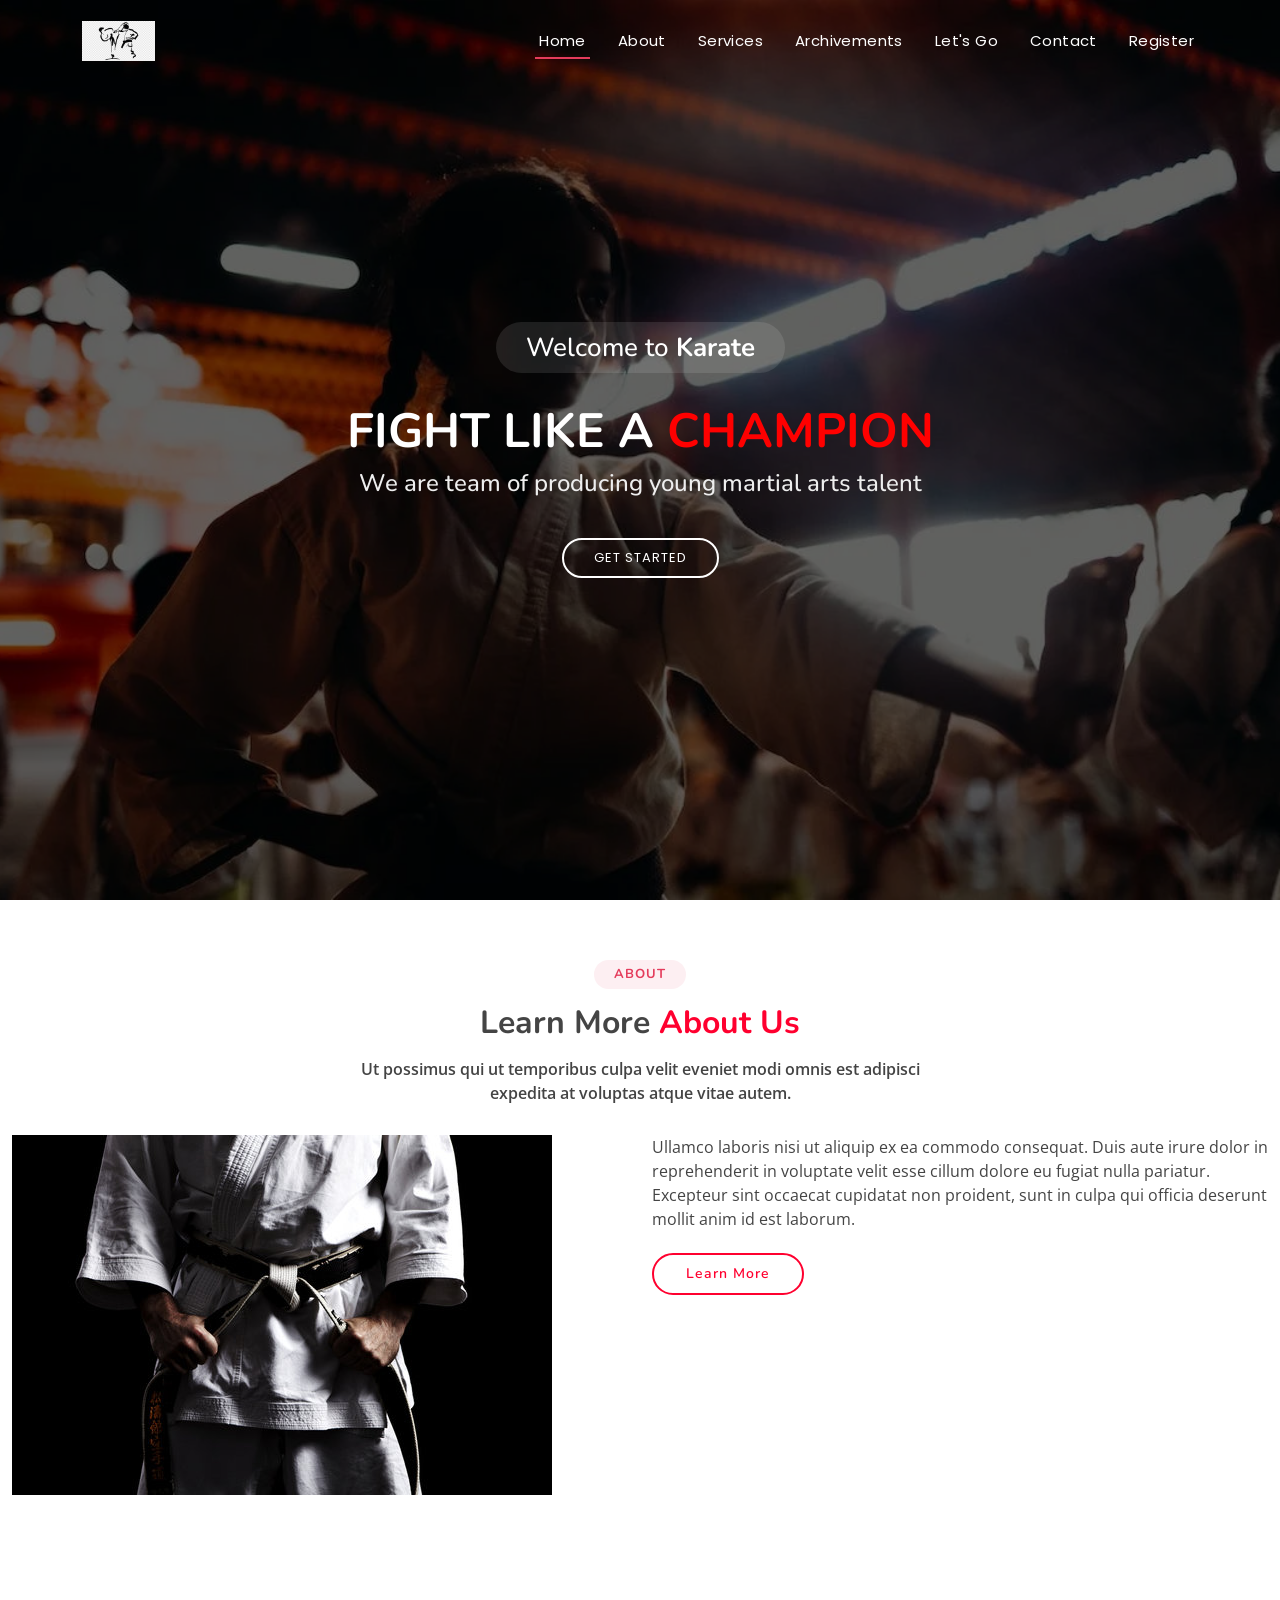
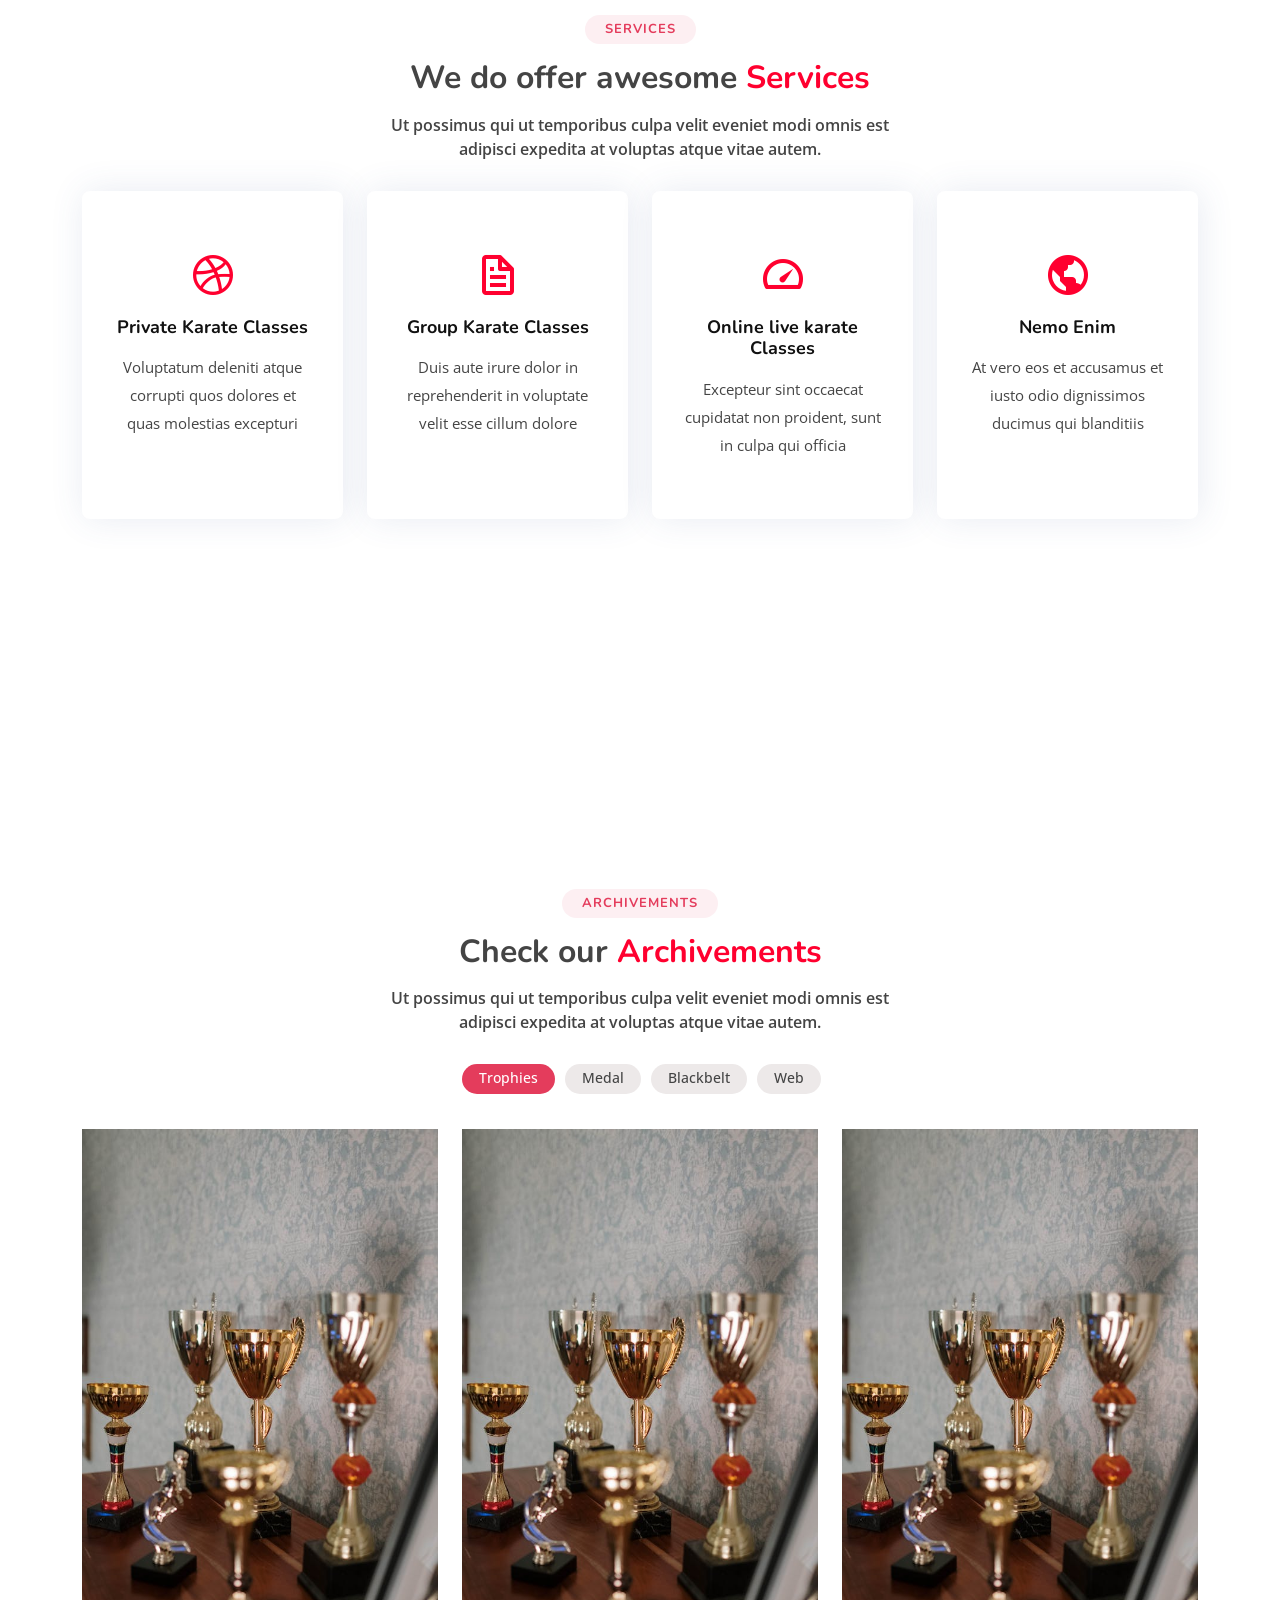
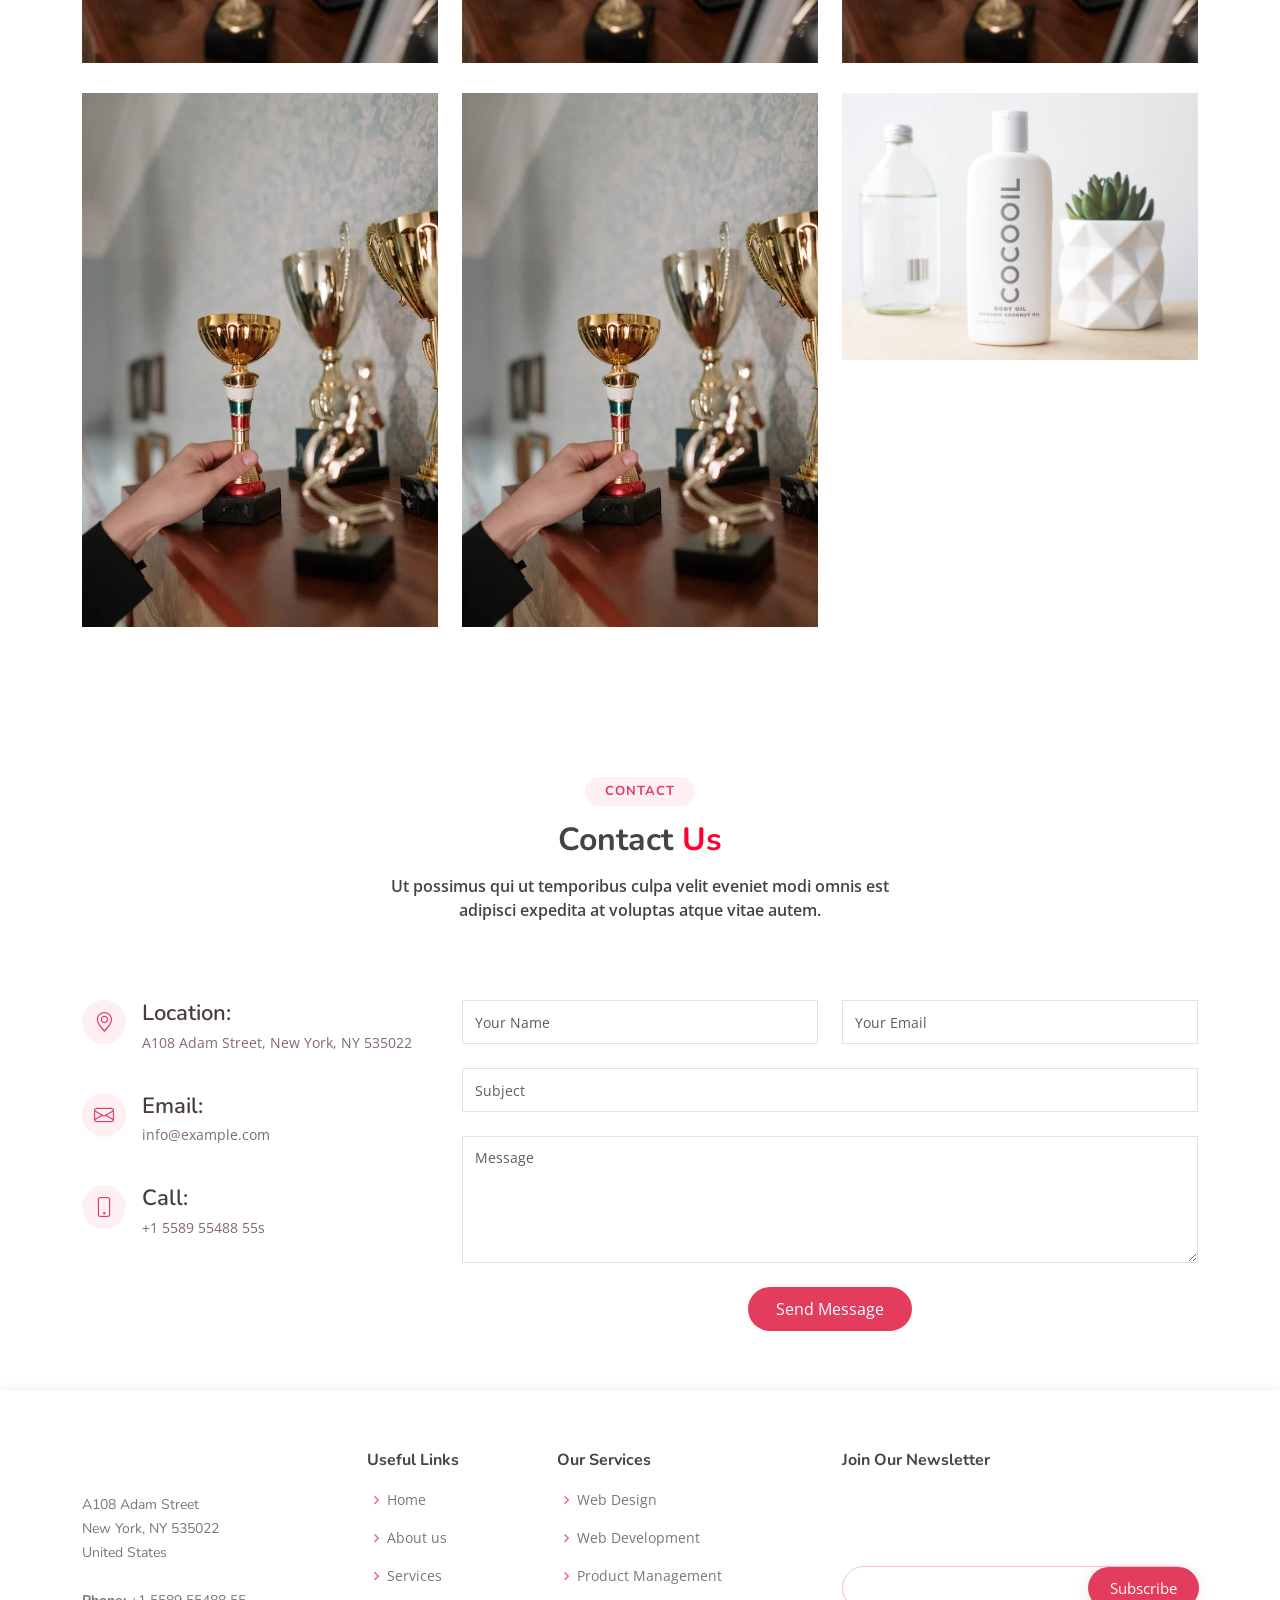
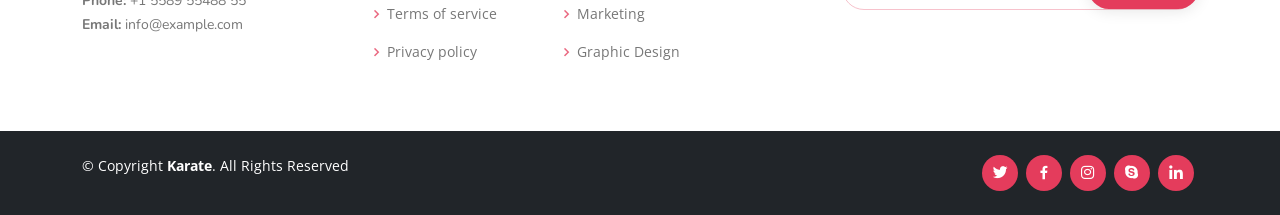
<file: src/main/webapp/index.html>
<!-- This is the landing page -->
<!DOCTYPE html>
<html lang="en">

<head>
    <meta charset="utf-8">
    <meta content="width=device-width, initial-scale=1.0" name="viewport">

    <title>Cyber Dojo</title>
    <meta content="" name="description">
    <meta content="" name="keywords">

    <!-- Favicons -->
    <link href="assets/img/logo.png" rel="icon">
    <link href="assets/img/logo.png" rel="apple-touch-icon">

    <!-- Google Fonts -->
    <link href="https://fonts.googleapis.com/css?family=Open+Sans:300,300i,400,400i,600,600i,700,700i|Nunito:300,300i,400,400i,600,600i,700,700i|Poppins:300,300i,400,400i,500,500i,600,600i,700,700i"
          rel="stylesheet">

    <!-- Vendor CSS Files -->
    <link href="assets/vendor/bootstrap/css/bootstrap.min.css" rel="stylesheet">
    <link href="assets/vendor/bootstrap-icons/bootstrap-icons.css" rel="stylesheet">
    <link href="assets/vendor/boxicons/css/boxicons.min.css" rel="stylesheet">
    <link href="assets/vendor/glightbox/css/glightbox.min.css" rel="stylesheet">
    <link href="assets/vendor/remixicon/remixicon.css" rel="stylesheet">
    <link href="assets/vendor/swiper/swiper-bundle.min.css" rel="stylesheet">

    <!-- Main CSS File -->
    <link href="assets/css/style.css" rel="stylesheet">

</head>

<body>

<!-- ======= Header ======= -->
<header id="header" class="fixed-top ">
    <div class="container d-flex align-items-center justify-content-between">

        <a href="index.html" class="logo"><img src="assets/img/logo.png" alt="" class="img-fluid"></a>


        <nav id="navbar" class="navbar">
            <ul>
                <li><a class="nav-link scrollto active" href="index.html">Home</a></li>
                <li><a class="nav-link scrollto" href="#about">About</a></li>
                <li><a class="nav-link scrollto" href="#services">Services</a></li>
                <li><a class="nav-link scrollto " href="#portfolio">Archivements</a></li>
                <li><a href="Explore.html">Let's Go</a></li>
                <li><a class="nav-link scrollto" href="#contact">Contact</a></li>
                <li><a class="nav-link scrollto " href="signup.html">Register</a></li>
            </ul>
            <i class="bi bi-list mobile-nav-toggle"></i>
        </nav><!-- .navbar -->

    </div>
</header><!-- End Header -->

<!-- ======= Hero Section ======= -->
<section id="hero">
    <div class="hero-container">
        <h3>Welcome to <strong>Karate</strong></h3>
        <h1>Fight Like a <span style="color: red;">Champion</span></h1>
        <h2>We are team of producing young martial arts talent</h2>
        <a href="index.jsp" class="btn-get-started scrollto">Get Started</a>
    </div>
</section><!-- End Hero -->

<main id="main">

    <!-- ======= About Section ======= -->
    <section id="about" class="about">
        <div class="container-fluid">
            <div class="section-title">
                <h2>About</h2>
                <h3>Learn More <span>About Us</span></h3>
                <p>Ut possimus qui ut temporibus culpa velit eveniet modi omnis est adipisci expedita at voluptas atque
                    vitae autem.</p>
            </div>

            <div class="row content">
                <div class="col-md-6">
                    <img src="assets/img/img10.jpg" alt="">
                </div>
                <div class="col-md-6">
                    <p>
                        Ullamco laboris nisi ut aliquip ex ea commodo consequat. Duis aute irure dolor in reprehenderit
                        in voluptate
                        velit esse cillum dolore eu fugiat nulla pariatur. Excepteur sint occaecat cupidatat non
                        proident, sunt in
                        culpa qui officia deserunt mollit anim id est laborum.
                    </p>
                    <a href="#" class="btn-learn-more">Learn More</a>
                </div>
            </div>

        </div>
    </section><!-- End About Section -->

    <!-- ======= Services Section ======= -->
    <section id="services" class="services">
        <div class="container">

            <div class="section-title">
                <h2>Services</h2>
                <h3>We do offer awesome <span>Services</span></h3>
                <p>Ut possimus qui ut temporibus culpa velit eveniet modi omnis est adipisci expedita at voluptas atque
                    vitae autem.</p>
            </div>

            <div class="row">
                <div class="col-md-6 col-lg-3 d-flex align-items-stretch mb-5 mb-lg-0">
                    <div class="icon-box">
                        <div class="icon"><i class="bx bxl-dribbble"></i></div>
                        <h4 class="title"><a href="">Private Karate Classes</a></h4>
                        <p class="description">Voluptatum deleniti atque corrupti quos dolores et quas molestias
                            excepturi</p>
                    </div>
                </div>

                <div class="col-md-6 col-lg-3 d-flex align-items-stretch mb-5 mb-lg-0">
                    <div class="icon-box">
                        <div class="icon"><i class="bx bx-file"></i></div>
                        <h4 class="title"><a href="">Group Karate Classes</a></h4>
                        <p class="description">Duis aute irure dolor in reprehenderit in voluptate velit esse cillum
                            dolore</p>
                    </div>
                </div>

                <div class="col-md-6 col-lg-3 d-flex align-items-stretch mb-5 mb-lg-0">
                    <div class="icon-box">
                        <div class="icon"><i class="bx bx-tachometer"></i></div>
                        <h4 class="title"><a href="">Online live karate Classes</a></h4>
                        <p class="description">Excepteur sint occaecat cupidatat non proident, sunt in culpa qui
                            officia</p>
                    </div>
                </div>

                <div class="col-md-6 col-lg-3 d-flex align-items-stretch mb-5 mb-lg-0">
                    <div class="icon-box">
                        <div class="icon"><i class="bx bx-world"></i></div>
                        <h4 class="title"><a href="">Nemo Enim</a></h4>
                        <p class="description">At vero eos et accusamus et iusto odio dignissimos ducimus qui
                            blanditiis</p>
                    </div>
                </div>

            </div>

        </div>
    </section><!-- End Services Section -->


    <!-- ======= Cta Section ======= -->
    <section id="cta" class="cta">
        <div class="container">

            <div class="text-center">
                <h3>Call To Action</h3>
                <p> Duis aute irure dolor in reprehenderit in voluptate velit esse cillum dolore eu fugiat nulla
                    pariatur. Excepteur sint occaecat cupidatat non proident, sunt in culpa qui officia deserunt mollit
                    anim id est laborum.</p>
                <a class="cta-btn" href="#">Call To Action</a>
            </div>

        </div>
    </section><!-- End Cta Section -->

    <!-- ======= Portfolio Section ======= -->
    <section id="portfolio" class="portfolio">
        <div class="container">

            <div class="section-title">
                <h2>Archivements</h2>
                <h3>Check our <span>Archivements</span></h3>
                <p>Ut possimus qui ut temporibus culpa velit eveniet modi omnis est adipisci expedita at voluptas atque
                    vitae autem.</p>
            </div>

            <div class="row">
                <div class="col-lg-12 d-flex justify-content-center">
                    <ul id="portfolio-flters">
                        <li data-filter="*" class="filter-active">Trophies</li>
                        <li data-filter=".filter-app">Medal</li>
                        <li data-filter=".filter-card">Blackbelt</li>
                        <li data-filter=".filter-web">Web</li>
                    </ul>
                </div>
            </div>

            <div class="row portfolio-container">

                <div class="col-lg-4 col-md-6 portfolio-item filter-app">
                    <img src="assets/img/accolates.jpeg" class="img-fluid" alt="">
                    <div class="portfolio-info">
                        <h4>Archivement 1</h4>
                        <p>App</p>
                        <a href="assets/img/accolates.jpeg" data-gallery="portfolioGallery"
                           class="portfolio-lightbox preview-link" title="App 1"><i class="bx bx-plus"></i></a>
                        <a href="portfolio-details.html" class="details-link" title="More Details"><i
                                class="bx bx-link"></i></a>
                    </div>
                </div>

                <div class="col-lg-4 col-md-6 portfolio-item filter-web">
                    <img src="assets/img/accolates.jpeg" class="img-fluid" alt="">
                    <div class="portfolio-info">
                        <h4>Web 3</h4>
                        <p>Web</p>
                        <a href="assets/img/portfolio/portfolio-2.jpg" data-gallery="portfolioGallery"
                           class="portfolio-lightbox preview-link" title="Web 3"><i class="bx bx-plus"></i></a>
                        <a href="portfolio-details.html" class="details-link" title="More Details"><i
                                class="bx bx-link"></i></a>
                    </div>
                </div>

                <div class="col-lg-4 col-md-6 portfolio-item filter-app">
                    <img src="assets/img/accolates.jpeg" class="img-fluid" alt="">
                    <div class="portfolio-info">
                        <h4>App 2</h4>
                        <p>App</p>
                        <a href="assets/img/portfolio/portfolio-3.jpg" data-gallery="portfolioGallery"
                           class="portfolio-lightbox preview-link" title="App 2"><i class="bx bx-plus"></i></a>
                        <a href="portfolio-details.html" class="details-link" title="More Details"><i
                                class="bx bx-link"></i></a>
                    </div>
                </div>

                <div class="col-lg-4 col-md-6 portfolio-item filter-card">
                    <img src="assets/img/accolates2.webp" class="img-fluid" alt="">
                    <div class="portfolio-info">
                        <h4>Card 2</h4>
                        <p>Card</p>
                        <a href="assets/img/portfolio/portfolio-4.jpg" data-gallery="portfolioGallery"
                           class="portfolio-lightbox preview-link" title="Card 2"><i class="bx bx-plus"></i></a>
                        <a href="portfolio-details.html" class="details-link" title="More Details"><i
                                class="bx bx-link"></i></a>
                    </div>
                </div>

                <div class="col-lg-4 col-md-6 portfolio-item filter-web">
                    <img src="assets/img/accolates2.webp" class="img-fluid" alt="">
                    <div class="portfolio-info">
                        <h4>Accolates</h4>
                        <p>Web</p>
                        <a href="assets/img/portfolio/portfolio-5.jpg" data-gallery="portfolioGallery"
                           class="portfolio-lightbox preview-link" title="Web 2"><i class="bx bx-plus"></i></a>
                        <a href="portfolio-details.html" class="details-link" title="More Details"><i
                                class="bx bx-link"></i></a>
                    </div>
                </div>

                <div class="col-lg-4 col-md-6 portfolio-item filter-app">
                    <img src="assets/img/portfolio/portfolio-6.jpg" class="img-fluid" alt="">
                    <div class="portfolio-info">
                        <h4>App 3</h4>
                        <p>App</p>
                        <a href="assets/img/portfolio/portfolio-6.jpg" data-gallery="portfolioGallery"
                           class="portfolio-lightbox preview-link" title="App 3"><i class="bx bx-plus"></i></a>
                        <a href="portfolio-details.html" class="details-link" title="More Details"><i
                                class="bx bx-link"></i></a>
                    </div>
                </div>
            </div>

        </div>
    </section><!-- End Portfolio Section -->


    <!-- ======= Contact Section ======= -->
    <section id="contact" class="contact">
        <div class="container">

            <div class="section-title">
                <h2>Contact</h2>
                <h3>Contact <span>Us</span></h3>
                <p>Ut possimus qui ut temporibus culpa velit eveniet modi omnis est adipisci expedita at voluptas atque
                    vitae autem.</p>
            </div>

            <div class="row mt-5">

                <div class="col-lg-4">
                    <div class="info">
                        <div class="address">
                            <i class="bi bi-geo-alt"></i>
                            <h4>Location:</h4>
                            <p>A108 Adam Street, New York, NY 535022</p>
                        </div>

                        <div class="email">
                            <i class="bi bi-envelope"></i>
                            <h4>Email:</h4>
                            <p>info@example.com</p>
                        </div>

                        <div class="phone">
                            <i class="bi bi-phone"></i>
                            <h4>Call:</h4>
                            <p>+1 5589 55488 55s</p>
                        </div>

                    </div>

                </div>

                <div class="col-lg-8 mt-5 mt-lg-0">

                    <form action="forms/contact.php" method="post" role="form" class="php-email-form">
                        <div class="row">
                            <div class="col-md-6 form-group">
                                <input type="text" name="name" class="form-control" id="name" placeholder="Your Name"
                                       required>
                            </div>
                            <div class="col-md-6 form-group mt-3 mt-md-0">
                                <input type="email" class="form-control" name="email" id="email"
                                       placeholder="Your Email" required>
                            </div>
                        </div>
                        <div class="form-group mt-3">
                            <input type="text" class="form-control" name="subject" id="subject" placeholder="Subject"
                                   required>
                        </div>
                        <div class="form-group mt-3">
                            <textarea class="form-control" name="message" rows="5" placeholder="Message"
                                      required></textarea>
                        </div>
                        <div class="my-3">
                            <div class="loading">Loading</div>
                            <div class="error-message"></div>
                            <div class="sent-message">Your message has been sent. Thank you!</div>
                        </div>
                        <div class="text-center">
                            <button type="submit">Send Message</button>
                        </div>
                    </form>

                </div>

            </div>

        </div>
    </section><!-- End Contact Section -->

</main><!-- End #main -->

<!-- ======= Footer ======= -->
<footer id="footer" class="bg-dark text-white">

    <div class="footer-top">
        <div class="container">
            <div class="row">

                <div class="col-lg-3 col-md-6 footer-contact">
                    <h3>Tempo</h3>
                    <p>
                        A108 Adam Street <br>
                        New York, NY 535022<br>
                        United States <br><br>
                        <strong>Phone:</strong> +1 5589 55488 55<br>
                        <strong>Email:</strong> info@example.com<br>
                    </p>
                </div>

                <div class="col-lg-2 col-md-6 footer-links">
                    <h4>Useful Links</h4>
                    <ul>
                        <li><i class="bx bx-chevron-right"></i> <a href="#">Home</a></li>
                        <li><i class="bx bx-chevron-right"></i> <a href="#">About us</a></li>
                        <li><i class="bx bx-chevron-right"></i> <a href="#">Services</a></li>
                        <li><i class="bx bx-chevron-right"></i> <a href="#">Terms of service</a></li>
                        <li><i class="bx bx-chevron-right"></i> <a href="#">Privacy policy</a></li>
                    </ul>
                </div>

                <div class="col-lg-3 col-md-6 footer-links">
                    <h4>Our Services</h4>
                    <ul>
                        <li><i class="bx bx-chevron-right"></i> <a href="#">Web Design</a></li>
                        <li><i class="bx bx-chevron-right"></i> <a href="#">Web Development</a></li>
                        <li><i class="bx bx-chevron-right"></i> <a href="#">Product Management</a></li>
                        <li><i class="bx bx-chevron-right"></i> <a href="#">Marketing</a></li>
                        <li><i class="bx bx-chevron-right"></i> <a href="#">Graphic Design</a></li>
                    </ul>
                </div>

                <div class="col-lg-4 col-md-6 footer-newsletter">
                    <h4>Join Our Newsletter</h4>
                    <p>Tamen quem nulla quae legam multos aute sint culpa legam noster magna</p>
                    <form action="" method="post">
                        <input type="email" name="email"><input type="submit" value="Subscribe">
                    </form>
                </div>

            </div>
        </div>
    </div>

    <div class="container d-md-flex py-4">

        <div class="me-md-auto text-center text-md-start">
            <div class="copyright">
                &copy; Copyright <strong><span>Karate</span></strong>. All Rights Reserved
            </div>
        </div>
        <div class="social-links text-center text-md-right pt-3 pt-md-0">
            <a href="#" class="twitter"><i class="bx bxl-twitter"></i></a>
            <a href="#" class="facebook"><i class="bx bxl-facebook"></i></a>
            <a href="#" class="instagram"><i class="bx bxl-instagram"></i></a>
            <a href="#" class="google-plus"><i class="bx bxl-skype"></i></a>
            <a href="#" class="linkedin"><i class="bx bxl-linkedin"></i></a>
        </div>
    </div>
</footer><!-- End Footer -->

<a href="#" class="back-to-top d-flex align-items-center justify-content-center"><i
        class="bi bi-arrow-up-short"></i></a>

<!-- Vendor JS Files -->
<script src="assets/vendor/bootstrap/js/bootstrap.bundle.min.js"></script>
<script src="assets/vendor/glightbox/js/glightbox.min.js"></script>
<script src="assets/vendor/isotope-layout/isotope.pkgd.min.js"></script>
<script src="assets/vendor/swiper/swiper-bundle.min.js"></script>
<script src="assets/vendor/php-email-form/validate.js"></script>

<!-- Template Main JS File -->
<script src="assets/js/main.js"></script>
</body>
</html>
</file>
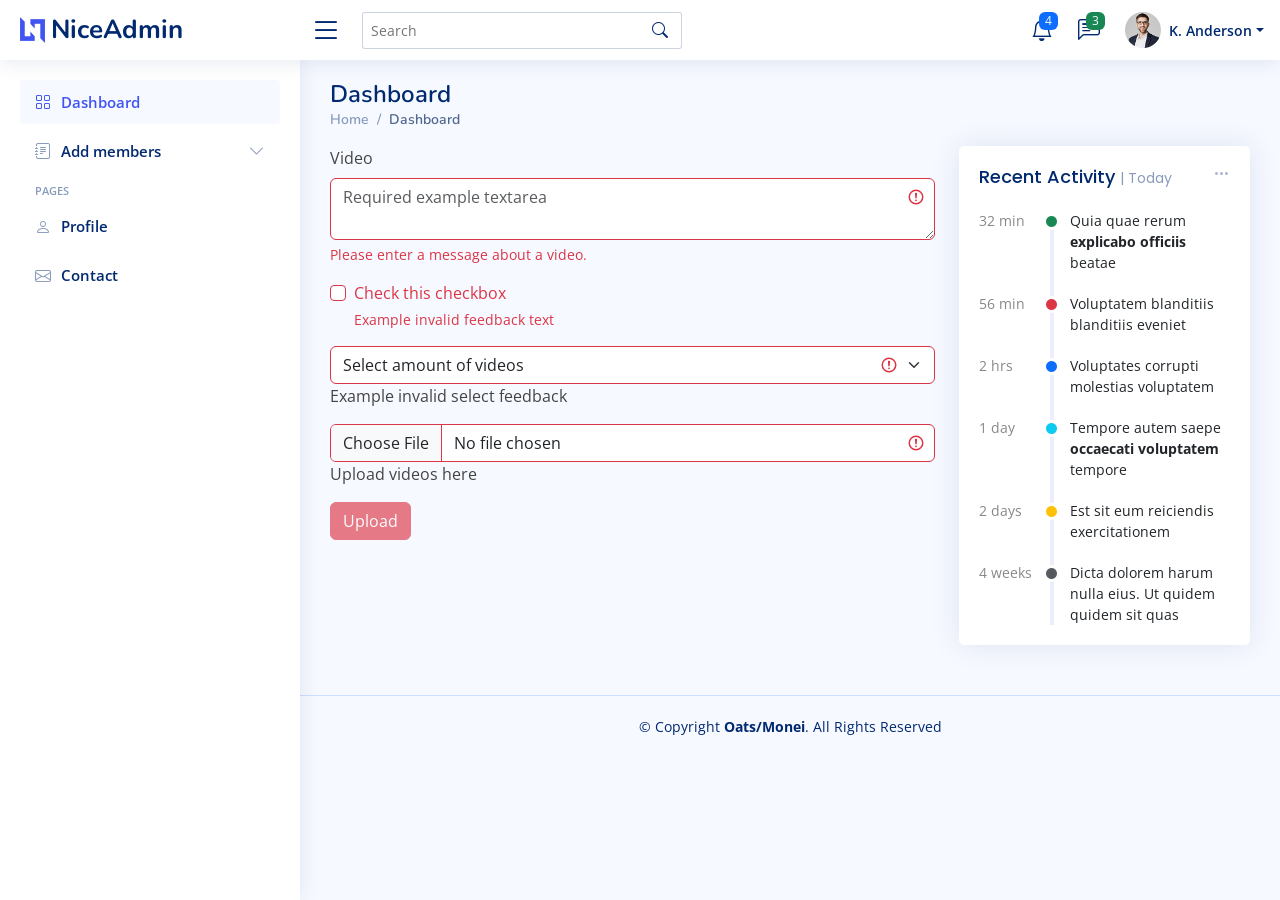
<file: src/main/webapp/admin/index.html>
<!DOCTYPE html>
<html lang="en">

<head>
  <meta charset="utf-8">
  <meta content="width=device-width, initial-scale=1.0" name="viewport">

  <title>Dashboard</title>
  <meta content="" name="description">
  <meta content="" name="keywords">

  <!-- Favicons -->
  <link href="assets/img/favicon.png" rel="icon">
  <link href="assets/img/apple-touch-icon.png" rel="apple-touch-icon">

  <!-- Google Fonts -->
  <link href="https://fonts.gstatic.com" rel="preconnect">
  <link href="https://fonts.googleapis.com/css?family=Open+Sans:300,300i,400,400i,600,600i,700,700i|Nunito:300,300i,400,400i,600,600i,700,700i|Poppins:300,300i,400,400i,500,500i,600,600i,700,700i" rel="stylesheet">

  <!-- Vendor CSS Files -->
  <link href="assets/vendor/bootstrap/css/bootstrap.min.css" rel="stylesheet">
  <link href="assets/vendor/bootstrap-icons/bootstrap-icons.css" rel="stylesheet">
  <link href="assets/vendor/boxicons/css/boxicons.min.css" rel="stylesheet">
  <link href="assets/vendor/quill/quill.snow.css" rel="stylesheet">
  <link href="assets/vendor/quill/quill.bubble.css" rel="stylesheet">
  <link href="assets/vendor/remixicon/remixicon.css" rel="stylesheet">
  <link href="assets/vendor/simple-datatables/style.css" rel="stylesheet">

  <!-- Main CSS File -->
  <link href="assets/css/style.css" rel="stylesheet">
</head>

<body>

  <!-- ======= Header ======= -->
  <header id="header" class="header fixed-top d-flex align-items-center">

    <div class="d-flex align-items-center justify-content-between">
      <a href="index.html" class="logo d-flex align-items-center">
        <img src="assets/img/logo.png" alt="">
        <span class="d-none d-lg-block">NiceAdmin</span>
      </a>
      <i class="bi bi-list toggle-sidebar-btn"></i>
    </div><!-- End Logo -->

    <div class="search-bar">
      <form class="search-form d-flex align-items-center" method="POST" action="#">
        <input type="text" name="query" placeholder="Search" title="Enter search keyword">
        <button type="submit" title="Search"><i class="bi bi-search"></i></button>
      </form>
    </div><!-- End Search Bar -->

    <nav class="header-nav ms-auto">
      <ul class="d-flex align-items-center">

        <li class="nav-item d-block d-lg-none">
          <a class="nav-link nav-icon search-bar-toggle " href="#">
            <i class="bi bi-search"></i>
          </a>
        </li><!-- End Search Icon-->

        <li class="nav-item dropdown">

          <a class="nav-link nav-icon" href="#" data-bs-toggle="dropdown">
            <i class="bi bi-bell"></i>
            <span class="badge bg-primary badge-number">4</span>
          </a><!-- End Notification Icon -->

          <ul class="dropdown-menu dropdown-menu-end dropdown-menu-arrow notifications">
            <li class="dropdown-header">
              You have 4 new notifications
              <a href="#"><span class="badge rounded-pill bg-primary p-2 ms-2">View all</span></a>
            </li>
            <li>
              <hr class="dropdown-divider">
            </li>

            <li class="notification-item">
              <i class="bi bi-exclamation-circle text-warning"></i>
              <div>
                <h4>Lorem Ipsum</h4>
                <p>Quae dolorem earum veritatis oditseno</p>
                <p>30 min. ago</p>
              </div>
            </li>

            <li>
              <hr class="dropdown-divider">
            </li>

            <li class="notification-item">
              <i class="bi bi-x-circle text-danger"></i>
              <div>
                <h4>Atque rerum nesciunt</h4>
                <p>Quae dolorem earum veritatis oditseno</p>
                <p>1 hr. ago</p>
              </div>
            </li>

            <li>
              <hr class="dropdown-divider">
            </li>

            <li class="notification-item">
              <i class="bi bi-check-circle text-success"></i>
              <div>
                <h4>Sit rerum fuga</h4>
                <p>Quae dolorem earum veritatis oditseno</p>
                <p>2 hrs. ago</p>
              </div>
            </li>

            <li>
              <hr class="dropdown-divider">
            </li>

            <li class="notification-item">
              <i class="bi bi-info-circle text-primary"></i>
              <div>
                <h4>Dicta reprehenderit</h4>
                <p>Quae dolorem earum veritatis oditseno</p>
                <p>4 hrs. ago</p>
              </div>
            </li>

            <li>
              <hr class="dropdown-divider">
            </li>
            <li class="dropdown-footer">
              <a href="#">Show all notifications</a>
            </li>

          </ul><!-- End Notification Dropdown Items -->

        </li><!-- End Notification Nav -->

        <li class="nav-item dropdown">

          <a class="nav-link nav-icon" href="#" data-bs-toggle="dropdown">
            <i class="bi bi-chat-left-text"></i>
            <span class="badge bg-success badge-number">3</span>
          </a><!-- End Messages Icon -->

          <ul class="dropdown-menu dropdown-menu-end dropdown-menu-arrow messages">
            <li class="dropdown-header">
              You have 3 new messages
              <a href="#"><span class="badge rounded-pill bg-primary p-2 ms-2">View all</span></a>
            </li>
            <li>
              <hr class="dropdown-divider">
            </li>

            <li class="message-item">
              <a href="#">
                <img src="assets/img/messages-1.jpg" alt="" class="rounded-circle">
                <div>
                  <h4>Maria Hudson</h4>
                  <p>Velit asperiores et ducimus soluta repudiandae labore officia est ut...</p>
                  <p>4 hrs. ago</p>
                </div>
              </a>
            </li>
            <li>
              <hr class="dropdown-divider">
            </li>

            <li class="message-item">
              <a href="#">
                <img src="assets/img/messages-2.jpg" alt="" class="rounded-circle">
                <div>
                  <h4>Anna Nelson</h4>
                  <p>Velit asperiores et ducimus soluta repudiandae labore officia est ut...</p>
                  <p>6 hrs. ago</p>
                </div>
              </a>
            </li>
            <li>
              <hr class="dropdown-divider">
            </li>

            <li class="message-item">
              <a href="#">
                <img src="assets/img/messages-3.jpg" alt="" class="rounded-circle">
                <div>
                  <h4>David Muldon</h4>
                  <p>Velit asperiores et ducimus soluta repudiandae labore officia est ut...</p>
                  <p>8 hrs. ago</p>
                </div>
              </a>
            </li>
            <li>
              <hr class="dropdown-divider">
            </li>

            <li class="dropdown-footer">
              <a href="#">Show all messages</a>
            </li>

          </ul><!-- End Messages Dropdown Items -->

        </li><!-- End Messages Nav -->

        <li class="nav-item dropdown pe-3">

          <a class="nav-link nav-profile d-flex align-items-center pe-0" href="#" data-bs-toggle="dropdown">
            <img src="assets/img/profile-img.jpg" alt="Profile" class="rounded-circle">
            <span class="d-none d-md-block dropdown-toggle ps-2">K. Anderson</span>
          </a><!-- End Profile Iamge Icon -->

          <ul class="dropdown-menu dropdown-menu-end dropdown-menu-arrow profile">
            <li class="dropdown-header">
              <h6>Kevin Anderson</h6>
              <span>Web Designer</span>
            </li>
            <li>
              <hr class="dropdown-divider">
            </li>

            <li>
              <a class="dropdown-item d-flex align-items-center" href="users-profile.html">
                <i class="bi bi-person"></i>
                <span>My Profile</span>
              </a>
            </li>
            <li>
              <hr class="dropdown-divider">
            </li>

            <li>
              <a class="dropdown-item d-flex align-items-center" href="users-profile.html">
                <i class="bi bi-gear"></i>
                <span>Account Settings</span>
              </a>
            </li>
            <li>
              <hr class="dropdown-divider">
            </li>

            <li>
              <hr class="dropdown-divider">
            </li>

            <li>
              <a class="dropdown-item d-flex align-items-center" href="#">
                <i class="bi bi-box-arrow-right"></i>
                <span>Sign Out</span>
              </a>
            </li>

          </ul><!-- End Profile Dropdown Items -->
        </li><!-- End Profile Nav -->

      </ul>
    </nav><!-- End Icons Navigation -->

  </header><!-- End Header -->

  <!-- ======= Sidebar ======= -->
  <aside id="sidebar" class="sidebar">

    <ul class="sidebar-nav" id="sidebar-nav">

      <li class="nav-item">
        <a class="nav-link " href="index.html">
          <i class="bi bi-grid"></i>
          <span>Dashboard</span>
        </a>
      </li><!-- End Dashboard Nav -->

      <li class="nav-item">
        <a class="nav-link collapsed" data-bs-target="#forms-nav" data-bs-toggle="collapse" href="#">
          <i class="bi bi-journal-text"></i><span>Add members</span><i class="bi bi-chevron-down ms-auto"></i>
        </a>
        <ul id="forms-nav" class="nav-content collapse " data-bs-parent="#sidebar-nav">
          <li><!--Add coaches-->
            <a href="forms-editors.html">
              <i class="bi bi-circle"></i><span>Form Add</span>
            </a>
          </li>
     
        </ul>
      </li><!-- End Forms Nav -->

      <li class="nav-heading">Pages</li>

      <li class="nav-item">
        <a class="nav-link collapsed" href="users-profile.html">
          <i class="bi bi-person"></i>
          <span>Profile</span>
        </a>
      </li><!-- End Profile Page Nav -->

      <li class="nav-item">
        <a class="nav-link collapsed" href="pages-contact.html">
          <i class="bi bi-envelope"></i>
          <span>Contact</span>
        </a>
      </li><!-- End Contact Page Nav -->

    </ul>

  </aside><!-- End Sidebar-->

  <main id="main" class="main">

    <div class="pagetitle">
      <h1>Dashboard</h1>
      <nav>
        <ol class="breadcrumb">
          <li class="breadcrumb-item"><a href="index.html">Home</a></li>
          <li class="breadcrumb-item active">Dashboard</li>
        </ol>
      </nav>
    </div><!-- End Page Title -->

    <section class="section dashboard">
      <div class="row">

        <!-- Left side columns -->
        <div class="col-lg-8">
          <div class="row">
            <form class="was-validated">
                <div class="mb-3">
                  <label for="validationTextarea" class="form-label">Video</label>
                  <textarea class="form-control is-invalid" id="validationTextarea" placeholder="Required example textarea" required></textarea>
                  <div class="invalid-feedback">
                    Please enter a message about a video.
                  </div>
                </div>
              
                <div class="form-check mb-3">
                  <input type="checkbox" class="form-check-input" id="validationFormCheck1" required>
                  <label class="form-check-label" for="validationFormCheck1">Check this checkbox</label>
                  <div class="invalid-feedback">Example invalid feedback text</div>
                </div>
              
                <div class="mb-3">
                  <select class="form-select" required aria-label="select example">
                    <option value="">Select amount of videos</option>
                    <option value="1">One</option>
                    <option value="2">Two</option>
                    <option value="3">Three</option>
                  </select>
                  <div>Example invalid select feedback</div>
                </div>
              
                <div class="mb-3">
                  <input type="file" class="form-control" aria-label="file example" required>
                  <div>Upload videos here</div>
                </div>
              
                <div class="mb-3">
                  <button class="btn btn-danger" type="submit" disabled>Upload</button>
                </div>

                
              </form>

          </div>
        </div><!-- End Left side columns -->

        <!-- Right side columns -->
        <div class="col-lg-4">

          <!-- Recent Activity -->
          <div class="card">
            <div class="filter">
              <a class="icon" href="#" data-bs-toggle="dropdown"><i class="bi bi-three-dots"></i></a>
              <ul class="dropdown-menu dropdown-menu-end dropdown-menu-arrow">
                <li class="dropdown-header text-start">
                  <h6>Filter</h6>
                </li>

                <li><a class="dropdown-item" href="#">Today</a></li>
                <li><a class="dropdown-item" href="#">This Month</a></li>
                <li><a class="dropdown-item" href="#">This Year</a></li>
              </ul>
            </div>

            <div class="card-body">
              <h5 class="card-title">Recent Activity <span>| Today</span></h5>

              <div class="activity">

                <div class="activity-item d-flex">
                  <div class="activite-label">32 min</div>
                  <i class='bi bi-circle-fill activity-badge text-success align-self-start'></i>
                  <div class="activity-content">
                    Quia quae rerum <a href="#" class="fw-bold text-dark">explicabo officiis</a> beatae
                  </div>
                </div><!-- End activity item-->

                <div class="activity-item d-flex">
                  <div class="activite-label">56 min</div>
                  <i class='bi bi-circle-fill activity-badge text-danger align-self-start'></i>
                  <div class="activity-content">
                    Voluptatem blanditiis blanditiis eveniet
                  </div>
                </div><!-- End activity item-->

                <div class="activity-item d-flex">
                  <div class="activite-label">2 hrs</div>
                  <i class='bi bi-circle-fill activity-badge text-primary align-self-start'></i>
                  <div class="activity-content">
                    Voluptates corrupti molestias voluptatem
                  </div>
                </div><!-- End activity item-->

                <div class="activity-item d-flex">
                  <div class="activite-label">1 day</div>
                  <i class='bi bi-circle-fill activity-badge text-info align-self-start'></i>
                  <div class="activity-content">
                    Tempore autem saepe <a href="#" class="fw-bold text-dark">occaecati voluptatem</a> tempore
                  </div>
                </div><!-- End activity item-->

                <div class="activity-item d-flex">
                  <div class="activite-label">2 days</div>
                  <i class='bi bi-circle-fill activity-badge text-warning align-self-start'></i>
                  <div class="activity-content">
                    Est sit eum reiciendis exercitationem
                  </div>
                </div><!-- End activity item-->

                <div class="activity-item d-flex">
                  <div class="activite-label">4 weeks</div>
                  <i class='bi bi-circle-fill activity-badge text-muted align-self-start'></i>
                  <div class="activity-content">
                    Dicta dolorem harum nulla eius. Ut quidem quidem sit quas
                  </div>
                </div><!-- End activity item-->

              </div>

            </div>
          </div><!-- End Recent Activity -->

        </div><!-- End Right side columns -->

      </div>
    </section>

  </main><!-- End #main -->

  <!-- ======= Footer ======= -->
  <footer id="footer" class="footer">
    <div class="copyright">
      &copy; Copyright <strong><span>Oats/Monei</span></strong>. All Rights Reserved
    </div>
  </footer><!-- End Footer -->

  <a href="#" class="back-to-top d-flex align-items-center justify-content-center"><i class="bi bi-arrow-up-short"></i></a>

  <!-- Vendor JS Files -->
  <script src="assets/vendor/apexcharts/apexcharts.min.js"></script>
  <script src="assets/vendor/bootstrap/js/bootstrap.bundle.min.js"></script>
  <script src="assets/vendor/chart.js/chart.umd.js"></script>
  <script src="assets/vendor/echarts/echarts.min.js"></script>
  <script src="assets/vendor/quill/quill.min.js"></script>
  <script src="assets/vendor/simple-datatables/simple-datatables.js"></script>
  <script src="assets/vendor/tinymce/tinymce.min.js"></script>
  <script src="assets/vendor/php-email-form/validate.js"></script>

  <!-- Template Main JS File -->
  <script src="assets/js/main.js"></script>

</body>

</html>
</file>
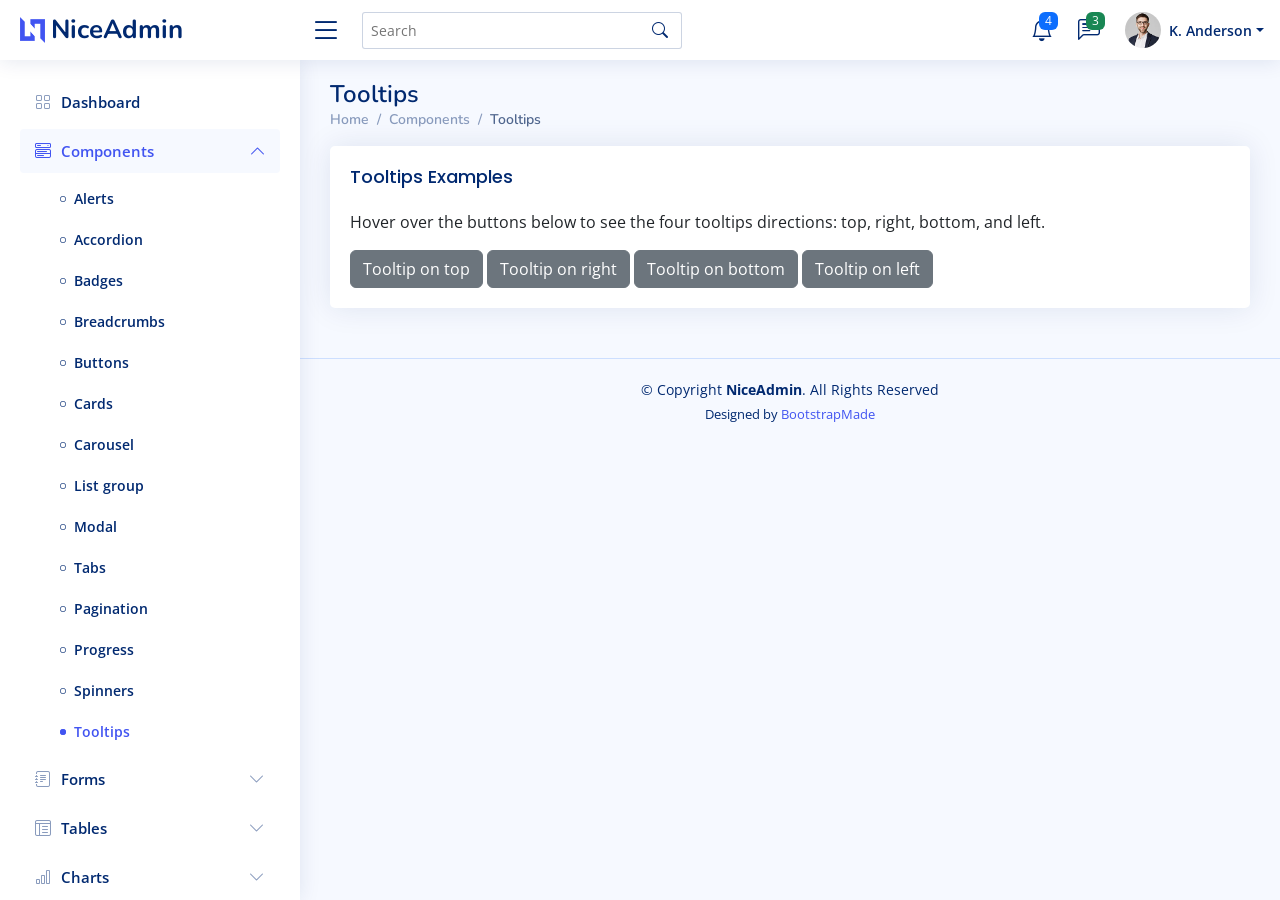
<file: src/main/webapp/admin/components-tooltips.html>
<!DOCTYPE html>
<html lang="en">

<head>
  <meta charset="utf-8">
  <meta content="width=device-width, initial-scale=1.0" name="viewport">

  <title>Components / Tooltips - NiceAdmin Bootstrap Template</title>
  <meta content="" name="description">
  <meta content="" name="keywords">

  <!-- Favicons -->
  <link href="assets/img/favicon.png" rel="icon">
  <link href="assets/img/apple-touch-icon.png" rel="apple-touch-icon">

  <!-- Google Fonts -->
  <link href="https://fonts.gstatic.com" rel="preconnect">
  <link href="https://fonts.googleapis.com/css?family=Open+Sans:300,300i,400,400i,600,600i,700,700i|Nunito:300,300i,400,400i,600,600i,700,700i|Poppins:300,300i,400,400i,500,500i,600,600i,700,700i" rel="stylesheet">

  <!-- Vendor CSS Files -->
  <link href="assets/vendor/bootstrap/css/bootstrap.min.css" rel="stylesheet">
  <link href="assets/vendor/bootstrap-icons/bootstrap-icons.css" rel="stylesheet">
  <link href="assets/vendor/boxicons/css/boxicons.min.css" rel="stylesheet">
  <link href="assets/vendor/quill/quill.snow.css" rel="stylesheet">
  <link href="assets/vendor/quill/quill.bubble.css" rel="stylesheet">
  <link href="assets/vendor/remixicon/remixicon.css" rel="stylesheet">
  <link href="assets/vendor/simple-datatables/style.css" rel="stylesheet">

  <!-- Template Main CSS File -->
  <link href="assets/css/style.css" rel="stylesheet">

  <!-- =======================================================
  * Template Name: NiceAdmin
  * Updated: Sep 18 2023 with Bootstrap v5.3.2
  * Template URL: https://bootstrapmade.com/nice-admin-bootstrap-admin-html-template/
  * Author: BootstrapMade.com
  * License: https://bootstrapmade.com/license/
  ======================================================== -->
</head>

<body>

  <!-- ======= Header ======= -->
  <header id="header" class="header fixed-top d-flex align-items-center">

    <div class="d-flex align-items-center justify-content-between">
      <a href="index.html" class="logo d-flex align-items-center">
        <img src="assets/img/logo.png" alt="">
        <span class="d-none d-lg-block">NiceAdmin</span>
      </a>
      <i class="bi bi-list toggle-sidebar-btn"></i>
    </div><!-- End Logo -->

    <div class="search-bar">
      <form class="search-form d-flex align-items-center" method="POST" action="#">
        <input type="text" name="query" placeholder="Search" title="Enter search keyword">
        <button type="submit" title="Search"><i class="bi bi-search"></i></button>
      </form>
    </div><!-- End Search Bar -->

    <nav class="header-nav ms-auto">
      <ul class="d-flex align-items-center">

        <li class="nav-item d-block d-lg-none">
          <a class="nav-link nav-icon search-bar-toggle " href="#">
            <i class="bi bi-search"></i>
          </a>
        </li><!-- End Search Icon-->

        <li class="nav-item dropdown">

          <a class="nav-link nav-icon" href="#" data-bs-toggle="dropdown">
            <i class="bi bi-bell"></i>
            <span class="badge bg-primary badge-number">4</span>
          </a><!-- End Notification Icon -->

          <ul class="dropdown-menu dropdown-menu-end dropdown-menu-arrow notifications">
            <li class="dropdown-header">
              You have 4 new notifications
              <a href="#"><span class="badge rounded-pill bg-primary p-2 ms-2">View all</span></a>
            </li>
            <li>
              <hr class="dropdown-divider">
            </li>

            <li class="notification-item">
              <i class="bi bi-exclamation-circle text-warning"></i>
              <div>
                <h4>Lorem Ipsum</h4>
                <p>Quae dolorem earum veritatis oditseno</p>
                <p>30 min. ago</p>
              </div>
            </li>

            <li>
              <hr class="dropdown-divider">
            </li>

            <li class="notification-item">
              <i class="bi bi-x-circle text-danger"></i>
              <div>
                <h4>Atque rerum nesciunt</h4>
                <p>Quae dolorem earum veritatis oditseno</p>
                <p>1 hr. ago</p>
              </div>
            </li>

            <li>
              <hr class="dropdown-divider">
            </li>

            <li class="notification-item">
              <i class="bi bi-check-circle text-success"></i>
              <div>
                <h4>Sit rerum fuga</h4>
                <p>Quae dolorem earum veritatis oditseno</p>
                <p>2 hrs. ago</p>
              </div>
            </li>

            <li>
              <hr class="dropdown-divider">
            </li>

            <li class="notification-item">
              <i class="bi bi-info-circle text-primary"></i>
              <div>
                <h4>Dicta reprehenderit</h4>
                <p>Quae dolorem earum veritatis oditseno</p>
                <p>4 hrs. ago</p>
              </div>
            </li>

            <li>
              <hr class="dropdown-divider">
            </li>
            <li class="dropdown-footer">
              <a href="#">Show all notifications</a>
            </li>

          </ul><!-- End Notification Dropdown Items -->

        </li><!-- End Notification Nav -->

        <li class="nav-item dropdown">

          <a class="nav-link nav-icon" href="#" data-bs-toggle="dropdown">
            <i class="bi bi-chat-left-text"></i>
            <span class="badge bg-success badge-number">3</span>
          </a><!-- End Messages Icon -->

          <ul class="dropdown-menu dropdown-menu-end dropdown-menu-arrow messages">
            <li class="dropdown-header">
              You have 3 new messages
              <a href="#"><span class="badge rounded-pill bg-primary p-2 ms-2">View all</span></a>
            </li>
            <li>
              <hr class="dropdown-divider">
            </li>

            <li class="message-item">
              <a href="#">
                <img src="assets/img/messages-1.jpg" alt="" class="rounded-circle">
                <div>
                  <h4>Maria Hudson</h4>
                  <p>Velit asperiores et ducimus soluta repudiandae labore officia est ut...</p>
                  <p>4 hrs. ago</p>
                </div>
              </a>
            </li>
            <li>
              <hr class="dropdown-divider">
            </li>

            <li class="message-item">
              <a href="#">
                <img src="assets/img/messages-2.jpg" alt="" class="rounded-circle">
                <div>
                  <h4>Anna Nelson</h4>
                  <p>Velit asperiores et ducimus soluta repudiandae labore officia est ut...</p>
                  <p>6 hrs. ago</p>
                </div>
              </a>
            </li>
            <li>
              <hr class="dropdown-divider">
            </li>

            <li class="message-item">
              <a href="#">
                <img src="assets/img/messages-3.jpg" alt="" class="rounded-circle">
                <div>
                  <h4>David Muldon</h4>
                  <p>Velit asperiores et ducimus soluta repudiandae labore officia est ut...</p>
                  <p>8 hrs. ago</p>
                </div>
              </a>
            </li>
            <li>
              <hr class="dropdown-divider">
            </li>

            <li class="dropdown-footer">
              <a href="#">Show all messages</a>
            </li>

          </ul><!-- End Messages Dropdown Items -->

        </li><!-- End Messages Nav -->

        <li class="nav-item dropdown pe-3">

          <a class="nav-link nav-profile d-flex align-items-center pe-0" href="#" data-bs-toggle="dropdown">
            <img src="assets/img/profile-img.jpg" alt="Profile" class="rounded-circle">
            <span class="d-none d-md-block dropdown-toggle ps-2">K. Anderson</span>
          </a><!-- End Profile Iamge Icon -->

          <ul class="dropdown-menu dropdown-menu-end dropdown-menu-arrow profile">
            <li class="dropdown-header">
              <h6>Kevin Anderson</h6>
              <span>Web Designer</span>
            </li>
            <li>
              <hr class="dropdown-divider">
            </li>

            <li>
              <a class="dropdown-item d-flex align-items-center" href="users-profile.html">
                <i class="bi bi-person"></i>
                <span>My Profile</span>
              </a>
            </li>
            <li>
              <hr class="dropdown-divider">
            </li>

            <li>
              <a class="dropdown-item d-flex align-items-center" href="users-profile.html">
                <i class="bi bi-gear"></i>
                <span>Account Settings</span>
              </a>
            </li>
            <li>
              <hr class="dropdown-divider">
            </li>

            <li>
              <a class="dropdown-item d-flex align-items-center" href="pages-faq.html">
                <i class="bi bi-question-circle"></i>
                <span>Need Help?</span>
              </a>
            </li>
            <li>
              <hr class="dropdown-divider">
            </li>

            <li>
              <a class="dropdown-item d-flex align-items-center" href="#">
                <i class="bi bi-box-arrow-right"></i>
                <span>Sign Out</span>
              </a>
            </li>

          </ul><!-- End Profile Dropdown Items -->
        </li><!-- End Profile Nav -->

      </ul>
    </nav><!-- End Icons Navigation -->

  </header><!-- End Header -->

  <!-- ======= Sidebar ======= -->
  <aside id="sidebar" class="sidebar">

    <ul class="sidebar-nav" id="sidebar-nav">

      <li class="nav-item">
        <a class="nav-link collapsed" href="index.html">
          <i class="bi bi-grid"></i>
          <span>Dashboard</span>
        </a>
      </li><!-- End Dashboard Nav -->

      <li class="nav-item">
        <a class="nav-link " data-bs-target="#components-nav" data-bs-toggle="collapse" href="#">
          <i class="bi bi-menu-button-wide"></i><span>Components</span><i class="bi bi-chevron-down ms-auto"></i>
        </a>
        <ul id="components-nav" class="nav-content collapse show" data-bs-parent="#sidebar-nav">
          <li>
            <a href="components-alerts.html">
              <i class="bi bi-circle"></i><span>Alerts</span>
            </a>
          </li>
          <li>
            <a href="components-accordion.html">
              <i class="bi bi-circle"></i><span>Accordion</span>
            </a>
          </li>
          <li>
            <a href="components-badges.html">
              <i class="bi bi-circle"></i><span>Badges</span>
            </a>
          </li>
          <li>
            <a href="components-breadcrumbs.html">
              <i class="bi bi-circle"></i><span>Breadcrumbs</span>
            </a>
          </li>
          <li>
            <a href="components-buttons.html">
              <i class="bi bi-circle"></i><span>Buttons</span>
            </a>
          </li>
          <li>
            <a href="components-cards.html">
              <i class="bi bi-circle"></i><span>Cards</span>
            </a>
          </li>
          <li>
            <a href="components-carousel.html">
              <i class="bi bi-circle"></i><span>Carousel</span>
            </a>
          </li>
          <li>
            <a href="components-list-group.html">
              <i class="bi bi-circle"></i><span>List group</span>
            </a>
          </li>
          <li>
            <a href="components-modal.html">
              <i class="bi bi-circle"></i><span>Modal</span>
            </a>
          </li>
          <li>
            <a href="components-tabs.html">
              <i class="bi bi-circle"></i><span>Tabs</span>
            </a>
          </li>
          <li>
            <a href="components-pagination.html">
              <i class="bi bi-circle"></i><span>Pagination</span>
            </a>
          </li>
          <li>
            <a href="components-progress.html">
              <i class="bi bi-circle"></i><span>Progress</span>
            </a>
          </li>
          <li>
            <a href="components-spinners.html">
              <i class="bi bi-circle"></i><span>Spinners</span>
            </a>
          </li>
          <li>
            <a href="components-tooltips.html" class="active">
              <i class="bi bi-circle"></i><span>Tooltips</span>
            </a>
          </li>
        </ul>
      </li><!-- End Components Nav -->

      <li class="nav-item">
        <a class="nav-link collapsed" data-bs-target="#forms-nav" data-bs-toggle="collapse" href="#">
          <i class="bi bi-journal-text"></i><span>Forms</span><i class="bi bi-chevron-down ms-auto"></i>
        </a>
        <ul id="forms-nav" class="nav-content collapse " data-bs-parent="#sidebar-nav">
          <li>
            <a href="forms-elements.html">
              <i class="bi bi-circle"></i><span>Form Elements</span>
            </a>
          </li>
          <li>
            <a href="forms-layouts.html">
              <i class="bi bi-circle"></i><span>Form Layouts</span>
            </a>
          </li>
          <li>
            <a href="forms-editors.html">
              <i class="bi bi-circle"></i><span>Form Editors</span>
            </a>
          </li>
          <li>
            <a href="forms-validation.html">
              <i class="bi bi-circle"></i><span>Form Validation</span>
            </a>
          </li>
        </ul>
      </li><!-- End Forms Nav -->

      <li class="nav-item">
        <a class="nav-link collapsed" data-bs-target="#tables-nav" data-bs-toggle="collapse" href="#">
          <i class="bi bi-layout-text-window-reverse"></i><span>Tables</span><i class="bi bi-chevron-down ms-auto"></i>
        </a>
        <ul id="tables-nav" class="nav-content collapse " data-bs-parent="#sidebar-nav">
          <li>
            <a href="tables-general.html">
              <i class="bi bi-circle"></i><span>General Tables</span>
            </a>
          </li>
          <li>
            <a href="tables-data.html">
              <i class="bi bi-circle"></i><span>Data Tables</span>
            </a>
          </li>
        </ul>
      </li><!-- End Tables Nav -->

      <li class="nav-item">
        <a class="nav-link collapsed" data-bs-target="#charts-nav" data-bs-toggle="collapse" href="#">
          <i class="bi bi-bar-chart"></i><span>Charts</span><i class="bi bi-chevron-down ms-auto"></i>
        </a>
        <ul id="charts-nav" class="nav-content collapse " data-bs-parent="#sidebar-nav">
          <li>
            <a href="charts-chartjs.html">
              <i class="bi bi-circle"></i><span>Chart.js</span>
            </a>
          </li>
          <li>
            <a href="charts-apexcharts.html">
              <i class="bi bi-circle"></i><span>ApexCharts</span>
            </a>
          </li>
          <li>
            <a href="charts-echarts.html">
              <i class="bi bi-circle"></i><span>ECharts</span>
            </a>
          </li>
        </ul>
      </li><!-- End Charts Nav -->

      <li class="nav-item">
        <a class="nav-link collapsed" data-bs-target="#icons-nav" data-bs-toggle="collapse" href="#">
          <i class="bi bi-gem"></i><span>Icons</span><i class="bi bi-chevron-down ms-auto"></i>
        </a>
        <ul id="icons-nav" class="nav-content collapse " data-bs-parent="#sidebar-nav">
          <li>
            <a href="icons-bootstrap.html">
              <i class="bi bi-circle"></i><span>Bootstrap Icons</span>
            </a>
          </li>
          <li>
            <a href="icons-remix.html">
              <i class="bi bi-circle"></i><span>Remix Icons</span>
            </a>
          </li>
          <li>
            <a href="icons-boxicons.html">
              <i class="bi bi-circle"></i><span>Boxicons</span>
            </a>
          </li>
        </ul>
      </li><!-- End Icons Nav -->

      <li class="nav-heading">Pages</li>

      <li class="nav-item">
        <a class="nav-link collapsed" href="users-profile.html">
          <i class="bi bi-person"></i>
          <span>Profile</span>
        </a>
      </li><!-- End Profile Page Nav -->

      <li class="nav-item">
        <a class="nav-link collapsed" href="pages-faq.html">
          <i class="bi bi-question-circle"></i>
          <span>F.A.Q</span>
        </a>
      </li><!-- End F.A.Q Page Nav -->

      <li class="nav-item">
        <a class="nav-link collapsed" href="pages-contact.html">
          <i class="bi bi-envelope"></i>
          <span>Contact</span>
        </a>
      </li><!-- End Contact Page Nav -->

      <li class="nav-item">
        <a class="nav-link collapsed" href="pages-register.html">
          <i class="bi bi-card-list"></i>
          <span>Register</span>
        </a>
      </li><!-- End Register Page Nav -->

      <li class="nav-item">
        <a class="nav-link collapsed" href="pages-login.html">
          <i class="bi bi-box-arrow-in-right"></i>
          <span>Login</span>
        </a>
      </li><!-- End Login Page Nav -->

      <li class="nav-item">
        <a class="nav-link collapsed" href="pages-error-404.html">
          <i class="bi bi-dash-circle"></i>
          <span>Error 404</span>
        </a>
      </li><!-- End Error 404 Page Nav -->

      <li class="nav-item">
        <a class="nav-link collapsed" href="pages-blank.html">
          <i class="bi bi-file-earmark"></i>
          <span>Blank</span>
        </a>
      </li><!-- End Blank Page Nav -->

    </ul>

  </aside><!-- End Sidebar-->

  <main id="main" class="main">

    <div class="pagetitle">
      <h1>Tooltips</h1>
      <nav>
        <ol class="breadcrumb">
          <li class="breadcrumb-item"><a href="index.html">Home</a></li>
          <li class="breadcrumb-item">Components</li>
          <li class="breadcrumb-item active">Tooltips</li>
        </ol>
      </nav>
    </div><!-- End Page Title -->

    <section class="section">
      <div class="row">
        <div class="col-lg-12">

          <div class="card">
            <div class="card-body">
              <h5 class="card-title">Tooltips Examples</h5>
              <p>Hover over the buttons below to see the four tooltips directions: top, right, bottom, and left. </p>

              <!-- Tooltips Examples -->
              <button type="button" class="btn btn-secondary" data-bs-toggle="tooltip" data-bs-placement="top" title="Tooltip on top">
                Tooltip on top
              </button>
              <button type="button" class="btn btn-secondary" data-bs-toggle="tooltip" data-bs-placement="right" title="Tooltip on right">
                Tooltip on right
              </button>
              <button type="button" class="btn btn-secondary" data-bs-toggle="tooltip" data-bs-placement="bottom" title="Tooltip on bottom">
                Tooltip on bottom
              </button>
              <button type="button" class="btn btn-secondary" data-bs-toggle="tooltip" data-bs-placement="left" title="Tooltip on left">
                Tooltip on left
              </button>
              <!-- End Tooltips Examples -->

            </div>
          </div>

        </div>

      </div>
    </section>

  </main><!-- End #main -->

  <!-- ======= Footer ======= -->
  <footer id="footer" class="footer">
    <div class="copyright">
      &copy; Copyright <strong><span>NiceAdmin</span></strong>. All Rights Reserved
    </div>
    <div class="credits">
      <!-- All the links in the footer should remain intact. -->
      <!-- You can delete the links only if you purchased the pro version. -->
      <!-- Licensing information: https://bootstrapmade.com/license/ -->
      <!-- Purchase the pro version with working PHP/AJAX contact form: https://bootstrapmade.com/nice-admin-bootstrap-admin-html-template/ -->
      Designed by <a href="https://bootstrapmade.com/">BootstrapMade</a>
    </div>
  </footer><!-- End Footer -->

  <a href="#" class="back-to-top d-flex align-items-center justify-content-center"><i class="bi bi-arrow-up-short"></i></a>

  <!-- Vendor JS Files -->
  <script src="assets/vendor/apexcharts/apexcharts.min.js"></script>
  <script src="assets/vendor/bootstrap/js/bootstrap.bundle.min.js"></script>
  <script src="assets/vendor/chart.js/chart.umd.js"></script>
  <script src="assets/vendor/echarts/echarts.min.js"></script>
  <script src="assets/vendor/quill/quill.min.js"></script>
  <script src="assets/vendor/simple-datatables/simple-datatables.js"></script>
  <script src="assets/vendor/tinymce/tinymce.min.js"></script>
  <script src="assets/vendor/php-email-form/validate.js"></script>

  <!-- Template Main JS File -->
  <script src="assets/js/main.js"></script>

</body>

</html>
</file>
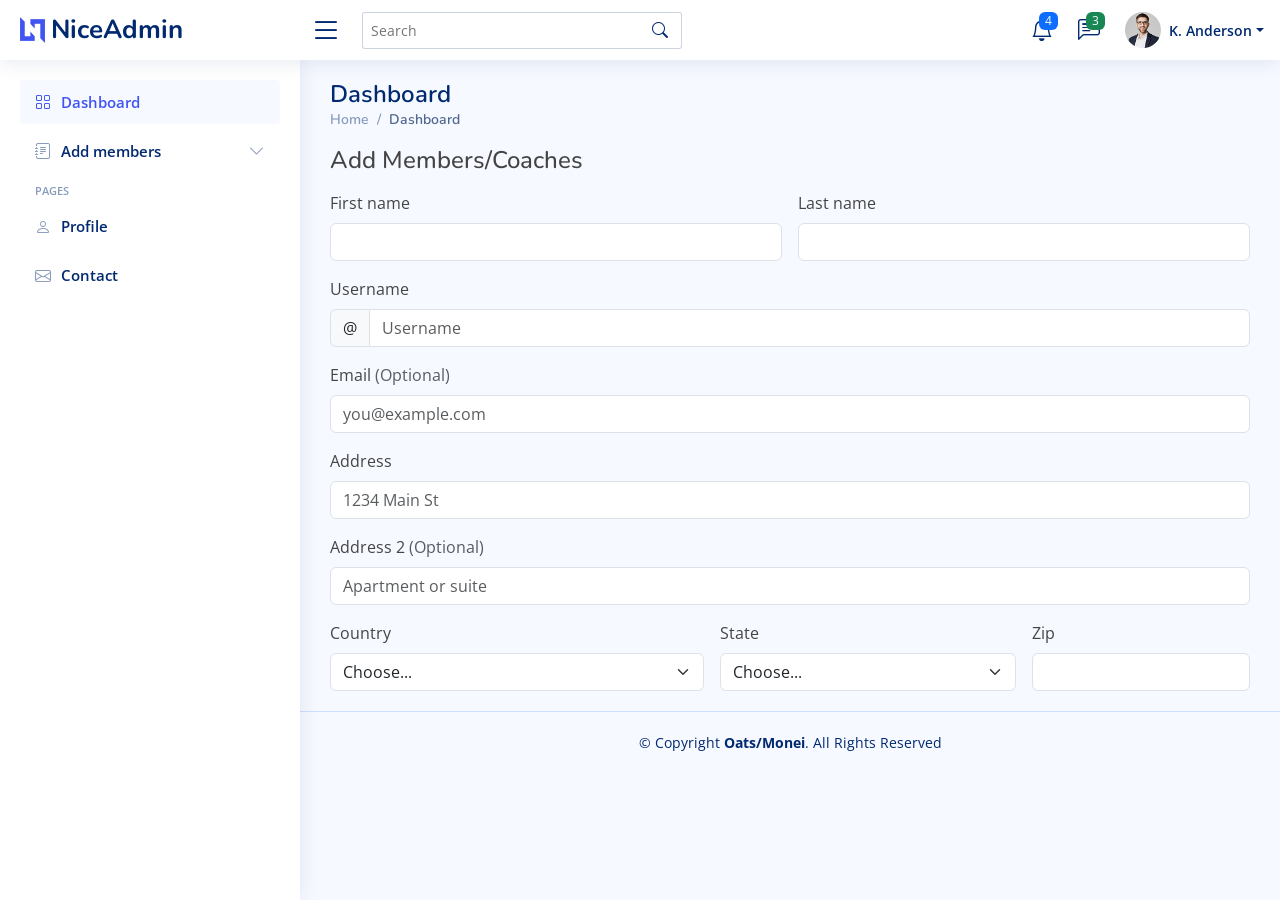
<file: src/main/webapp/admin/forms-editors.html>
<!DOCTYPE html>
<html lang="en">

<head>
  <meta charset="utf-8">
  <meta content="width=device-width, initial-scale=1.0" name="viewport">

  <title>Dashboard</title>
  <meta content="" name="description">
  <meta content="" name="keywords">

  <!-- Favicons -->
  <link href="assets/img/favicon.png" rel="icon">
  <link href="assets/img/apple-touch-icon.png" rel="apple-touch-icon">

  <!-- Google Fonts -->
  <link href="https://fonts.gstatic.com" rel="preconnect">
  <link href="https://fonts.googleapis.com/css?family=Open+Sans:300,300i,400,400i,600,600i,700,700i|Nunito:300,300i,400,400i,600,600i,700,700i|Poppins:300,300i,400,400i,500,500i,600,600i,700,700i" rel="stylesheet">

  <!-- Vendor CSS Files -->
  <link href="assets/vendor/bootstrap/css/bootstrap.min.css" rel="stylesheet">
  <link href="assets/vendor/bootstrap-icons/bootstrap-icons.css" rel="stylesheet">
  <link href="assets/vendor/boxicons/css/boxicons.min.css" rel="stylesheet">
  <link href="assets/vendor/quill/quill.snow.css" rel="stylesheet">
  <link href="assets/vendor/quill/quill.bubble.css" rel="stylesheet">
  <link href="assets/vendor/remixicon/remixicon.css" rel="stylesheet">
  <link href="assets/vendor/simple-datatables/style.css" rel="stylesheet">

  <!-- Main CSS File -->
  <link href="assets/css/style.css" rel="stylesheet">
</head>

<body>

  <!-- ======= Header ======= -->
  <header id="header" class="header fixed-top d-flex align-items-center">

    <div class="d-flex align-items-center justify-content-between">
      <a href="index.html" class="logo d-flex align-items-center">
        <img src="assets/img/logo.png" alt="">
        <span class="d-none d-lg-block">NiceAdmin</span>
      </a>
      <i class="bi bi-list toggle-sidebar-btn"></i>
    </div><!-- End Logo -->

    <div class="search-bar">
      <form class="search-form d-flex align-items-center" method="POST" action="#">
        <input type="text" name="query" placeholder="Search" title="Enter search keyword">
        <button type="submit" title="Search"><i class="bi bi-search"></i></button>
      </form>
    </div><!-- End Search Bar -->

    <nav class="header-nav ms-auto">
      <ul class="d-flex align-items-center">

        <li class="nav-item d-block d-lg-none">
          <a class="nav-link nav-icon search-bar-toggle " href="#">
            <i class="bi bi-search"></i>
          </a>
        </li><!-- End Search Icon-->

        <li class="nav-item dropdown">

          <a class="nav-link nav-icon" href="#" data-bs-toggle="dropdown">
            <i class="bi bi-bell"></i>
            <span class="badge bg-primary badge-number">4</span>
          </a><!-- End Notification Icon -->

          <ul class="dropdown-menu dropdown-menu-end dropdown-menu-arrow notifications">
            <li class="dropdown-header">
              You have 4 new notifications
              <a href="#"><span class="badge rounded-pill bg-primary p-2 ms-2">View all</span></a>
            </li>
            <li>
              <hr class="dropdown-divider">
            </li>

            <li class="notification-item">
              <i class="bi bi-exclamation-circle text-warning"></i>
              <div>
                <h4>Lorem Ipsum</h4>
                <p>Quae dolorem earum veritatis oditseno</p>
                <p>30 min. ago</p>
              </div>
            </li>

            <li>
              <hr class="dropdown-divider">
            </li>

            <li class="notification-item">
              <i class="bi bi-x-circle text-danger"></i>
              <div>
                <h4>Atque rerum nesciunt</h4>
                <p>Quae dolorem earum veritatis oditseno</p>
                <p>1 hr. ago</p>
              </div>
            </li>

            <li>
              <hr class="dropdown-divider">
            </li>

            <li class="notification-item">
              <i class="bi bi-check-circle text-success"></i>
              <div>
                <h4>Sit rerum fuga</h4>
                <p>Quae dolorem earum veritatis oditseno</p>
                <p>2 hrs. ago</p>
              </div>
            </li>

            <li>
              <hr class="dropdown-divider">
            </li>

            <li class="notification-item">
              <i class="bi bi-info-circle text-primary"></i>
              <div>
                <h4>Dicta reprehenderit</h4>
                <p>Quae dolorem earum veritatis oditseno</p>
                <p>4 hrs. ago</p>
              </div>
            </li>

            <li>
              <hr class="dropdown-divider">
            </li>
            <li class="dropdown-footer">
              <a href="#">Show all notifications</a>
            </li>

          </ul><!-- End Notification Dropdown Items -->

        </li><!-- End Notification Nav -->

        <li class="nav-item dropdown">

          <a class="nav-link nav-icon" href="#" data-bs-toggle="dropdown">
            <i class="bi bi-chat-left-text"></i>
            <span class="badge bg-success badge-number">3</span>
          </a><!-- End Messages Icon -->

          <ul class="dropdown-menu dropdown-menu-end dropdown-menu-arrow messages">
            <li class="dropdown-header">
              You have 3 new messages
              <a href="#"><span class="badge rounded-pill bg-primary p-2 ms-2">View all</span></a>
            </li>
            <li>
              <hr class="dropdown-divider">
            </li>

            <li class="message-item">
              <a href="#">
                <img src="assets/img/messages-1.jpg" alt="" class="rounded-circle">
                <div>
                  <h4>Maria Hudson</h4>
                  <p>Velit asperiores et ducimus soluta repudiandae labore officia est ut...</p>
                  <p>4 hrs. ago</p>
                </div>
              </a>
            </li>
            <li>
              <hr class="dropdown-divider">
            </li>

            <li class="message-item">
              <a href="#">
                <img src="assets/img/messages-2.jpg" alt="" class="rounded-circle">
                <div>
                  <h4>Anna Nelson</h4>
                  <p>Velit asperiores et ducimus soluta repudiandae labore officia est ut...</p>
                  <p>6 hrs. ago</p>
                </div>
              </a>
            </li>
            <li>
              <hr class="dropdown-divider">
            </li>

            <li class="message-item">
              <a href="#">
                <img src="assets/img/messages-3.jpg" alt="" class="rounded-circle">
                <div>
                  <h4>David Muldon</h4>
                  <p>Velit asperiores et ducimus soluta repudiandae labore officia est ut...</p>
                  <p>8 hrs. ago</p>
                </div>
              </a>
            </li>
            <li>
              <hr class="dropdown-divider">
            </li>

            <li class="dropdown-footer">
              <a href="#">Show all messages</a>
            </li>

          </ul><!-- End Messages Dropdown Items -->

        </li><!-- End Messages Nav -->

        <li class="nav-item dropdown pe-3">

          <a class="nav-link nav-profile d-flex align-items-center pe-0" href="#" data-bs-toggle="dropdown">
            <img src="assets/img/profile-img.jpg" alt="Profile" class="rounded-circle">
            <span class="d-none d-md-block dropdown-toggle ps-2">K. Anderson</span>
          </a><!-- End Profile Iamge Icon -->

          <ul class="dropdown-menu dropdown-menu-end dropdown-menu-arrow profile">
            <li class="dropdown-header">
              <h6>Kevin Anderson</h6>
              <span>Web Designer</span>
            </li>
            <li>
              <hr class="dropdown-divider">
            </li>

            <li>
              <a class="dropdown-item d-flex align-items-center" href="users-profile.html">
                <i class="bi bi-person"></i>
                <span>My Profile</span>
              </a>
            </li>
            <li>
              <hr class="dropdown-divider">
            </li>

            <li>
              <a class="dropdown-item d-flex align-items-center" href="users-profile.html">
                <i class="bi bi-gear"></i>
                <span>Account Settings</span>
              </a>
            </li>
            <li>
              <hr class="dropdown-divider">
            </li>

            <li>
              <hr class="dropdown-divider">
            </li>

            <li>
              <a class="dropdown-item d-flex align-items-center" href="#">
                <i class="bi bi-box-arrow-right"></i>
                <span>Sign Out</span>
              </a>
            </li>

          </ul><!-- End Profile Dropdown Items -->
        </li><!-- End Profile Nav -->

      </ul>
    </nav><!-- End Icons Navigation -->

  </header><!-- End Header -->

  <!-- ======= Sidebar ======= -->
  <aside id="sidebar" class="sidebar">

    <ul class="sidebar-nav" id="sidebar-nav">

      <li class="nav-item">
        <a class="nav-link " href="index.html">
          <i class="bi bi-grid"></i>
          <span>Dashboard</span>
        </a>
      </li><!-- End Dashboard Nav -->

      <li class="nav-item">
        <a class="nav-link collapsed" data-bs-target="#forms-nav" data-bs-toggle="collapse" href="#">
          <i class="bi bi-journal-text"></i><span>Add members</span><i class="bi bi-chevron-down ms-auto"></i>
        </a>
        <ul id="forms-nav" class="nav-content collapse " data-bs-parent="#sidebar-nav">
          <li><!--Add coaches-->
            <a href="forms-editors.html">
              <i class="bi bi-circle"></i><span>Form Add</span>
            </a>
          </li>
          <li>
            <a href="forms-validation.html">
              <i class="bi bi-circle"></i><span>Form Validation</span>
            </a>
          </li>
        </ul>
      </li><!-- End Forms Nav -->

      <li class="nav-heading">Pages</li>

      <li class="nav-item">
        <a class="nav-link collapsed" href="users-profile.html">
          <i class="bi bi-person"></i>
          <span>Profile</span>
        </a>
      </li><!-- End Profile Page Nav -->

      <li class="nav-item">
        <a class="nav-link collapsed" href="pages-contact.html">
          <i class="bi bi-envelope"></i>
          <span>Contact</span>
        </a>
      </li><!-- End Contact Page Nav -->

    </ul>

  </aside><!-- End Sidebar-->

  <main id="main" class="main">

    <div class="pagetitle">
      <h1>Dashboard</h1>
      <nav>
        <ol class="breadcrumb">
          <li class="breadcrumb-item"><a href="index.html">Home</a></li>
          <li class="breadcrumb-item active">Dashboard</li>
        </ol>
      </nav>
    </div><!-- End Page Title -->

    <section class="section dashboard">
      <div class="row">

        <!-- Left side columns -->
        <div class="col-lg-12">
          <div class="row">
            <div class="col-md-12 col-lg-12">
              <h4 class="mb-3">Add Members/Coaches</h4>
              <form class="needs-validation" novalidate>
                <div class="row g-3">
                  <div class="col-sm-6">
                    <label for="firstName" class="form-label">First name</label>
                    <input type="text" class="form-control" id="firstName" placeholder="" value="" required>
                    <div class="invalid-feedback">
                      Valid first name is required.
                    </div>
                  </div>
      
                  <div class="col-sm-6">
                    <label for="lastName" class="form-label">Last name</label>
                    <input type="text" class="form-control" id="lastName" placeholder="" value="" required>
                    <div class="invalid-feedback">
                      Valid last name is required.
                    </div>
                  </div>
      
                  <div class="col-12">
                    <label for="username" class="form-label">Username</label>
                    <div class="input-group has-validation">
                      <span class="input-group-text">@</span>
                      <input type="text" class="form-control" id="username" placeholder="Username" required>
                    <div class="invalid-feedback">
                        Your username is required.
                      </div>
                    </div>
                  </div>
      
                  <div class="col-12">
                    <label for="email" class="form-label">Email <span class="text-muted">(Optional)</span></label>
                    <input type="email" class="form-control" id="email" placeholder="you@example.com">
                    <div class="invalid-feedback">
                      Please enter a valid email address for shipping updates.
                    </div>
                  </div>
      
                  <div class="col-12">
                    <label for="address" class="form-label">Address</label>
                    <input type="text" class="form-control" id="address" placeholder="1234 Main St" required>
                    <div class="invalid-feedback">
                      Please enter your shipping address.
                    </div>
                  </div>
      
                  <div class="col-12">
                    <label for="address2" class="form-label">Address 2 <span class="text-muted">(Optional)</span></label>
                    <input type="text" class="form-control" id="address2" placeholder="Apartment or suite">
                  </div>
      
                  <div class="col-md-5">
                    <label for="country" class="form-label">Country</label>
                    <select class="form-select" id="country" required>
                      <option value="">Choose...</option>
                      <option>United States</option>
                    </select>
                    <div class="invalid-feedback">
                      Please select a valid country.
                    </div>
                  </div>
      
                  <div class="col-md-4">
                    <label for="state" class="form-label">State</label>
                    <select class="form-select" id="state" required>
                      <option value="">Choose...</option>
                      <option>California</option>
                    </select>
                    <div class="invalid-feedback">
                      Please provide a valid state.
                    </div>
                  </div>
      
                  <div class="col-md-3">
                    <label for="zip" class="form-label">Zip</label>
                    <input type="text" class="form-control" id="zip" placeholder="" required>
                    <div class="invalid-feedback">
                      Zip code required.
                    </div>
                  </div>
                </div>
    
              </form>
            </div>

          </div>
        </div><!-- End Left side columns -->


      </div>
    </section>

  </main><!-- End #main -->

  <!-- ======= Footer ======= -->
  <footer id="footer" class="footer">
    <div class="copyright">
      &copy; Copyright <strong><span>Oats/Monei</span></strong>. All Rights Reserved
    </div>
  </footer><!-- End Footer -->

  <a href="#" class="back-to-top d-flex align-items-center justify-content-center"><i class="bi bi-arrow-up-short"></i></a>

  <!-- Vendor JS Files -->
  <script src="assets/vendor/apexcharts/apexcharts.min.js"></script>
  <script src="assets/vendor/bootstrap/js/bootstrap.bundle.min.js"></script>
  <script src="assets/vendor/chart.js/chart.umd.js"></script>
  <script src="assets/vendor/echarts/echarts.min.js"></script>
  <script src="assets/vendor/quill/quill.min.js"></script>
  <script src="assets/vendor/simple-datatables/simple-datatables.js"></script>
  <script src="assets/vendor/tinymce/tinymce.min.js"></script>
  <script src="assets/vendor/php-email-form/validate.js"></script>

  <!-- Template Main JS File -->
  <script src="assets/js/main.js"></script>

</body>

</html>
</file>
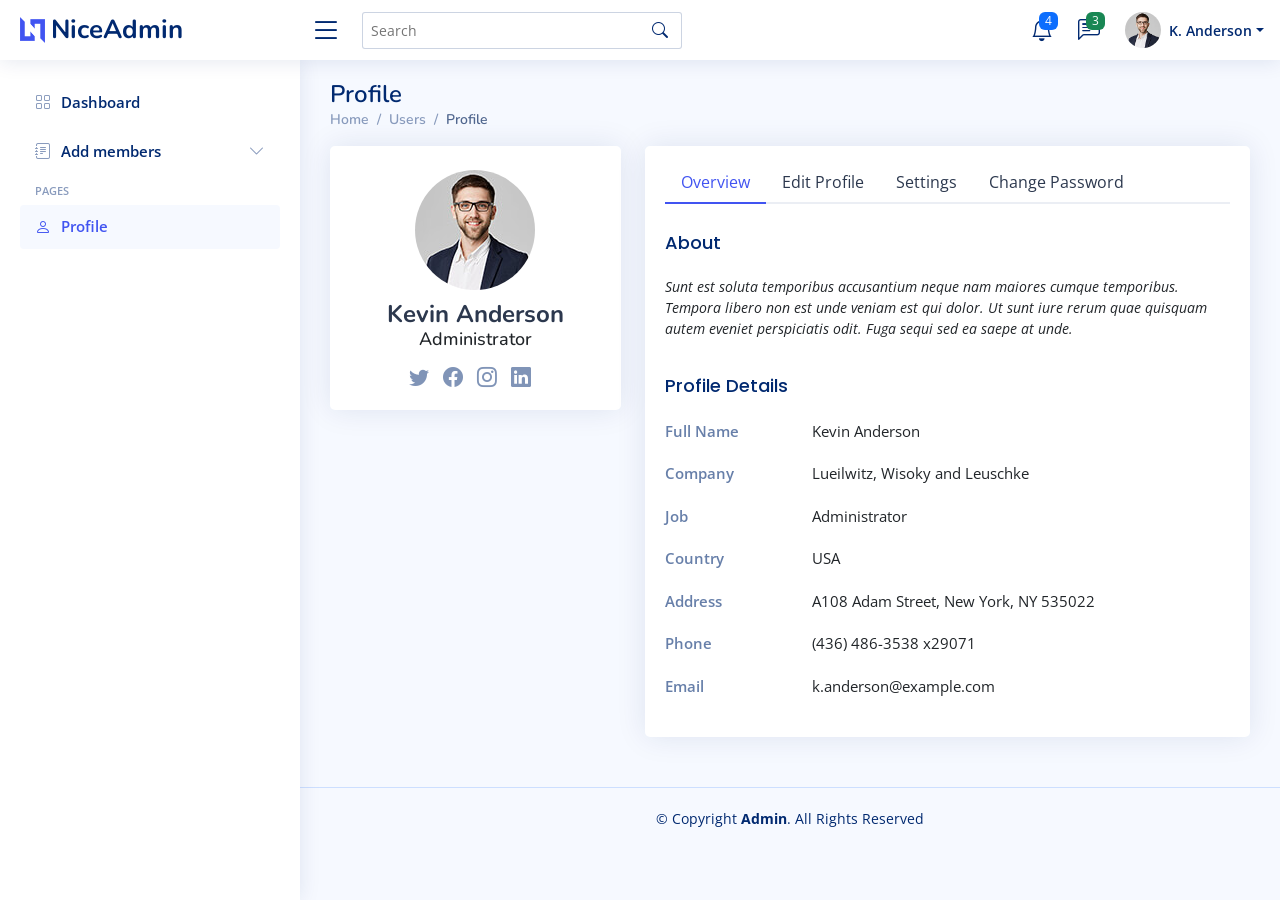
<file: src/main/webapp/admin/users-profile.html>
<!DOCTYPE html>
<html lang="en">

<head>
  <meta charset="utf-8">
  <meta content="width=device-width, initial-scale=1.0" name="viewport">

  <title>Users / Profile - NiceAdmin Bootstrap Template</title>
  <meta content="" name="description">
  <meta content="" name="keywords">

  <!-- Favicons -->
  <link href="assets/img/favicon.png" rel="icon">
  <link href="assets/img/apple-touch-icon.png" rel="apple-touch-icon">

  <!-- Google Fonts -->
  <link href="https://fonts.gstatic.com" rel="preconnect">
  <link href="https://fonts.googleapis.com/css?family=Open+Sans:300,300i,400,400i,600,600i,700,700i|Nunito:300,300i,400,400i,600,600i,700,700i|Poppins:300,300i,400,400i,500,500i,600,600i,700,700i" rel="stylesheet">

  <!-- Vendor CSS Files -->
  <link href="assets/vendor/bootstrap/css/bootstrap.min.css" rel="stylesheet">
  <link href="assets/vendor/bootstrap-icons/bootstrap-icons.css" rel="stylesheet">
  <link href="assets/vendor/boxicons/css/boxicons.min.css" rel="stylesheet">
  <link href="assets/vendor/quill/quill.snow.css" rel="stylesheet">
  <link href="assets/vendor/quill/quill.bubble.css" rel="stylesheet">
  <link href="assets/vendor/remixicon/remixicon.css" rel="stylesheet">
  <link href="assets/vendor/simple-datatables/style.css" rel="stylesheet">

  <!-- Main CSS File -->
  <link href="assets/css/style.css" rel="stylesheet">

</head>

<body>

  <!-- ======= Header ======= -->
  <header id="header" class="header fixed-top d-flex align-items-center">

    <div class="d-flex align-items-center justify-content-between">
      <a href="index.html" class="logo d-flex align-items-center">
        <img src="assets/img/logo.png" alt="">
        <span class="d-none d-lg-block">NiceAdmin</span>
      </a>
      <i class="bi bi-list toggle-sidebar-btn"></i>
    </div><!-- End Logo -->

    <div class="search-bar">
      <form class="search-form d-flex align-items-center" method="POST" action="#">
        <input type="text" name="query" placeholder="Search" title="Enter search keyword">
        <button type="submit" title="Search"><i class="bi bi-search"></i></button>
      </form>
    </div><!-- End Search Bar -->

    <nav class="header-nav ms-auto">
      <ul class="d-flex align-items-center">

        <li class="nav-item d-block d-lg-none">
          <a class="nav-link nav-icon search-bar-toggle " href="#">
            <i class="bi bi-search"></i>
          </a>
        </li><!-- End Search Icon-->

        <li class="nav-item dropdown">

          <a class="nav-link nav-icon" href="#" data-bs-toggle="dropdown">
            <i class="bi bi-bell"></i>
            <span class="badge bg-primary badge-number">4</span>
          </a><!-- End Notification Icon -->

          <ul class="dropdown-menu dropdown-menu-end dropdown-menu-arrow notifications">
            <li class="dropdown-header">
              You have 4 new notifications
              <a href="#"><span class="badge rounded-pill bg-primary p-2 ms-2">View all</span></a>
            </li>
            <li>
              <hr class="dropdown-divider">
            </li>

            <li class="notification-item">
              <i class="bi bi-exclamation-circle text-warning"></i>
              <div>
                <h4>Lorem Ipsum</h4>
                <p>Quae dolorem earum veritatis oditseno</p>
                <p>30 min. ago</p>
              </div>
            </li>

            <li>
              <hr class="dropdown-divider">
            </li>

            <li class="notification-item">
              <i class="bi bi-x-circle text-danger"></i>
              <div>
                <h4>Atque rerum nesciunt</h4>
                <p>Quae dolorem earum veritatis oditseno</p>
                <p>1 hr. ago</p>
              </div>
            </li>

            <li>
              <hr class="dropdown-divider">
            </li>

            <li class="notification-item">
              <i class="bi bi-check-circle text-success"></i>
              <div>
                <h4>Sit rerum fuga</h4>
                <p>Quae dolorem earum veritatis oditseno</p>
                <p>2 hrs. ago</p>
              </div>
            </li>

            <li>
              <hr class="dropdown-divider">
            </li>

            <li class="notification-item">
              <i class="bi bi-info-circle text-primary"></i>
              <div>
                <h4>Dicta reprehenderit</h4>
                <p>Quae dolorem earum veritatis oditseno</p>
                <p>4 hrs. ago</p>
              </div>
            </li>

            <li>
              <hr class="dropdown-divider">
            </li>
            <li class="dropdown-footer">
              <a href="#">Show all notifications</a>
            </li>

          </ul><!-- End Notification Dropdown Items -->

        </li><!-- End Notification Nav -->

        <li class="nav-item dropdown">

          <a class="nav-link nav-icon" href="#" data-bs-toggle="dropdown">
            <i class="bi bi-chat-left-text"></i>
            <span class="badge bg-success badge-number">3</span>
          </a><!-- End Messages Icon -->

          <ul class="dropdown-menu dropdown-menu-end dropdown-menu-arrow messages">
            <li class="dropdown-header">
              You have 3 new messages
              <a href="#"><span class="badge rounded-pill bg-primary p-2 ms-2">View all</span></a>
            </li>
            <li>
              <hr class="dropdown-divider">
            </li>

            <li class="message-item">
              <a href="#">
                <img src="assets/img/messages-1.jpg" alt="" class="rounded-circle">
                <div>
                  <h4>Maria Hudson</h4>
                  <p>Velit asperiores et ducimus soluta repudiandae labore officia est ut...</p>
                  <p>4 hrs. ago</p>
                </div>
              </a>
            </li>
            <li>
              <hr class="dropdown-divider">
            </li>

            <li class="message-item">
              <a href="#">
                <img src="assets/img/messages-2.jpg" alt="" class="rounded-circle">
                <div>
                  <h4>Anna Nelson</h4>
                  <p>Velit asperiores et ducimus soluta repudiandae labore officia est ut...</p>
                  <p>6 hrs. ago</p>
                </div>
              </a>
            </li>
            <li>
              <hr class="dropdown-divider">
            </li>

            <li class="message-item">
              <a href="#">
                <img src="assets/img/messages-3.jpg" alt="" class="rounded-circle">
                <div>
                  <h4>David Muldon</h4>
                  <p>Velit asperiores et ducimus soluta repudiandae labore officia est ut...</p>
                  <p>8 hrs. ago</p>
                </div>
              </a>
            </li>
            <li>
              <hr class="dropdown-divider">
            </li>

            <li class="dropdown-footer">
              <a href="#">Show all messages</a>
            </li>

          </ul><!-- End Messages Dropdown Items -->

        </li><!-- End Messages Nav -->

        <li class="nav-item dropdown pe-3">

          <a class="nav-link nav-profile d-flex align-items-center pe-0" href="#" data-bs-toggle="dropdown">
            <img src="assets/img/profile-img.jpg" alt="Profile" class="rounded-circle">
            <span class="d-none d-md-block dropdown-toggle ps-2">K. Anderson</span>
          </a><!-- End Profile Iamge Icon -->

          <ul class="dropdown-menu dropdown-menu-end dropdown-menu-arrow profile">
            <li class="dropdown-header">
              <h6>Kevin Anderson</h6>
              <span>Administrator</span>
            </li>
            <li>
              <hr class="dropdown-divider">
            </li>

            <li>
              <a class="dropdown-item d-flex align-items-center" href="users-profile.html">
                <i class="bi bi-person"></i>
                <span>My Profile</span>
              </a>
            </li>
            <li>
              <hr class="dropdown-divider">
            </li>

            <li>
              <a class="dropdown-item d-flex align-items-center" href="users-profile.html">
                <i class="bi bi-gear"></i>
                <span>Account Settings</span>
              </a>
            </li>
            <li>
              <hr class="dropdown-divider">
            </li>

            <li>
              <a class="dropdown-item d-flex align-items-center" href="pages-faq.html">
                <i class="bi bi-question-circle"></i>
                <span>Need Help?</span>
              </a>
            </li>
            <li>
              <hr class="dropdown-divider">
            </li>

            <li>
              <a class="dropdown-item d-flex align-items-center" href="#">
                <i class="bi bi-box-arrow-right"></i>
                <span>Sign Out</span>
              </a>
            </li>

          </ul><!-- End Profile Dropdown Items -->
        </li><!-- End Profile Nav -->

      </ul>
    </nav><!-- End Icons Navigation -->

  </header><!-- End Header -->

  <!-- ======= Sidebar ======= -->
  <aside id="sidebar" class="sidebar">

    <ul class="sidebar-nav" id="sidebar-nav">

      <li class="nav-item">
        <a class="nav-link collapsed" href="index.html">
          <i class="bi bi-grid"></i>
          <span>Dashboard</span>
        </a>
      </li><!-- End Dashboard Nav -->


      <li class="nav-item">
        <a class="nav-link collapsed" data-bs-target="#forms-nav" data-bs-toggle="collapse" href="#">
          <i class="bi bi-journal-text"></i><span>Add members</span><i class="bi bi-chevron-down ms-auto"></i>
        </a>
        <ul id="forms-nav" class="nav-content collapse " data-bs-parent="#sidebar-nav">
          <li>
            <a href="forms-editors.html">
              <i class="bi bi-circle"></i><span>Form Editors</span>
            </a>
          </li>
          <li>
            <a href="forms-validation.html">
              <i class="bi bi-circle"></i><span>Form Validation</span>
            </a>
          </li>
        </ul>
      </li><!-- End Forms Nav -->
      <li class="nav-heading">Pages</li>

      <li class="nav-item">
        <a class="nav-link " href="users-profile.html">
          <i class="bi bi-person"></i>
          <span>Profile</span>
        </a>
      </li><!-- End Profile Page Nav -->

    </ul>

  </aside><!-- End Sidebar-->

  <main id="main" class="main">

    <div class="pagetitle">
      <h1>Profile</h1>
      <nav>
        <ol class="breadcrumb">
          <li class="breadcrumb-item"><a href="index.html">Home</a></li>
          <li class="breadcrumb-item">Users</li>
          <li class="breadcrumb-item active">Profile</li>
        </ol>
      </nav>
    </div><!-- End Page Title -->

    <section class="section profile">
      <div class="row">
        <div class="col-xl-4">

          <div class="card">
            <div class="card-body profile-card pt-4 d-flex flex-column align-items-center">

              <img src="assets/img/profile-img.jpg" alt="Profile" class="rounded-circle">
              <h2>Kevin Anderson</h2>
              <h3>Administrator</h3>
              <div class="social-links mt-2">
                <a href="#" class="twitter"><i class="bi bi-twitter"></i></a>
                <a href="#" class="facebook"><i class="bi bi-facebook"></i></a>
                <a href="#" class="instagram"><i class="bi bi-instagram"></i></a>
                <a href="#" class="linkedin"><i class="bi bi-linkedin"></i></a>
              </div>
            </div>
          </div>

        </div>

        <div class="col-xl-8">

          <div class="card">
            <div class="card-body pt-3">
              <!-- Bordered Tabs -->
              <ul class="nav nav-tabs nav-tabs-bordered">

                <li class="nav-item">
                  <button class="nav-link active" data-bs-toggle="tab" data-bs-target="#profile-overview">Overview</button>
                </li>

                <li class="nav-item">
                  <button class="nav-link" data-bs-toggle="tab" data-bs-target="#profile-edit">Edit Profile</button>
                </li>

                <li class="nav-item">
                  <button class="nav-link" data-bs-toggle="tab" data-bs-target="#profile-settings">Settings</button>
                </li>

                <li class="nav-item">
                  <button class="nav-link" data-bs-toggle="tab" data-bs-target="#profile-change-password">Change Password</button>
                </li>

              </ul>
              <div class="tab-content pt-2">

                <div class="tab-pane fade show active profile-overview" id="profile-overview">
                  <h5 class="card-title">About</h5>
                  <p class="small fst-italic">Sunt est soluta temporibus accusantium neque nam maiores cumque temporibus. Tempora libero non est unde veniam est qui dolor. Ut sunt iure rerum quae quisquam autem eveniet perspiciatis odit. Fuga sequi sed ea saepe at unde.</p>

                  <h5 class="card-title">Profile Details</h5>

                  <div class="row">
                    <div class="col-lg-3 col-md-4 label ">Full Name</div>
                    <div class="col-lg-9 col-md-8">Kevin Anderson</div>
                  </div>

                  <div class="row">
                    <div class="col-lg-3 col-md-4 label">Company</div>
                    <div class="col-lg-9 col-md-8">Lueilwitz, Wisoky and Leuschke</div>
                  </div>

                  <div class="row">
                    <div class="col-lg-3 col-md-4 label">Job</div>
                    <div class="col-lg-9 col-md-8">Administrator</div>
                  </div>

                  <div class="row">
                    <div class="col-lg-3 col-md-4 label">Country</div>
                    <div class="col-lg-9 col-md-8">USA</div>
                  </div>

                  <div class="row">
                    <div class="col-lg-3 col-md-4 label">Address</div>
                    <div class="col-lg-9 col-md-8">A108 Adam Street, New York, NY 535022</div>
                  </div>

                  <div class="row">
                    <div class="col-lg-3 col-md-4 label">Phone</div>
                    <div class="col-lg-9 col-md-8">(436) 486-3538 x29071</div>
                  </div>

                  <div class="row">
                    <div class="col-lg-3 col-md-4 label">Email</div>
                    <div class="col-lg-9 col-md-8">k.anderson@example.com</div>
                  </div>

                </div>

                <div class="tab-pane fade profile-edit pt-3" id="profile-edit">

                  <!-- Profile Edit Form -->
                  <form>
                    <div class="row mb-3">
                      <label for="profileImage" class="col-md-4 col-lg-3 col-form-label">Profile Image</label>
                      <div class="col-md-8 col-lg-9">
                        <img src="assets/img/profile-img.jpg" alt="Profile">
                        <div class="pt-2">
                          <a href="#" class="btn btn-primary btn-sm" title="Upload new profile image"><i class="bi bi-upload"></i></a>
                          <a href="#" class="btn btn-danger btn-sm" title="Remove my profile image"><i class="bi bi-trash"></i></a>
                        </div>
                      </div>
                    </div>

                    <div class="row mb-3">
                      <label for="fullName" class="col-md-4 col-lg-3 col-form-label">Full Name</label>
                      <div class="col-md-8 col-lg-9">
                        <input name="fullName" type="text" class="form-control" id="fullName" value="Kevin Anderson">
                      </div>
                    </div>

                    <div class="row mb-3">
                      <label for="about" class="col-md-4 col-lg-3 col-form-label">About</label>
                      <div class="col-md-8 col-lg-9">
                        <textarea name="about" class="form-control" id="about" style="height: 100px">Sunt est soluta temporibus accusantium neque nam maiores cumque temporibus. Tempora libero non est unde veniam est qui dolor. Ut sunt iure rerum quae quisquam autem eveniet perspiciatis odit. Fuga sequi sed ea saepe at unde.</textarea>
                      </div>
                    </div>

                    <div class="row mb-3">
                      <label for="company" class="col-md-4 col-lg-3 col-form-label">Company</label>
                      <div class="col-md-8 col-lg-9">
                        <input name="company" type="text" class="form-control" id="company" value="Lueilwitz, Wisoky and Leuschke">
                      </div>
                    </div>

                    <div class="row mb-3">
                      <label for="Job" class="col-md-4 col-lg-3 col-form-label">Job</label>
                      <div class="col-md-8 col-lg-9">
                        <input name="job" type="text" class="form-control" id="Job" value="Web Designer">
                      </div>
                    </div>

                    <div class="row mb-3">
                      <label for="Country" class="col-md-4 col-lg-3 col-form-label">Country</label>
                      <div class="col-md-8 col-lg-9">
                        <input name="country" type="text" class="form-control" id="Country" value="USA">
                      </div>
                    </div>

                    <div class="row mb-3">
                      <label for="Address" class="col-md-4 col-lg-3 col-form-label">Address</label>
                      <div class="col-md-8 col-lg-9">
                        <input name="address" type="text" class="form-control" id="Address" value="A108 Adam Street, New York, NY 535022">
                      </div>
                    </div>

                    <div class="row mb-3">
                      <label for="Phone" class="col-md-4 col-lg-3 col-form-label">Phone</label>
                      <div class="col-md-8 col-lg-9">
                        <input name="phone" type="text" class="form-control" id="Phone" value="(436) 486-3538 x29071">
                      </div>
                    </div>

                    <div class="row mb-3">
                      <label for="Email" class="col-md-4 col-lg-3 col-form-label">Email</label>
                      <div class="col-md-8 col-lg-9">
                        <input name="email" type="email" class="form-control" id="Email" value="k.anderson@example.com">
                      </div>
                    </div>

                    <div class="row mb-3">
                      <label for="Twitter" class="col-md-4 col-lg-3 col-form-label">Twitter Profile</label>
                      <div class="col-md-8 col-lg-9">
                        <input name="twitter" type="text" class="form-control" id="Twitter" value="https://twitter.com/#">
                      </div>
                    </div>

                    <div class="row mb-3">
                      <label for="Facebook" class="col-md-4 col-lg-3 col-form-label">Facebook Profile</label>
                      <div class="col-md-8 col-lg-9">
                        <input name="facebook" type="text" class="form-control" id="Facebook" value="https://facebook.com/#">
                      </div>
                    </div>

                    <div class="row mb-3">
                      <label for="Instagram" class="col-md-4 col-lg-3 col-form-label">Instagram Profile</label>
                      <div class="col-md-8 col-lg-9">
                        <input name="instagram" type="text" class="form-control" id="Instagram" value="https://instagram.com/#">
                      </div>
                    </div>

                    <div class="row mb-3">
                      <label for="Linkedin" class="col-md-4 col-lg-3 col-form-label">Linkedin Profile</label>
                      <div class="col-md-8 col-lg-9">
                        <input name="linkedin" type="text" class="form-control" id="Linkedin" value="https://linkedin.com/#">
                      </div>
                    </div>

                    <div class="text-center">
                      <button type="submit" class="btn btn-primary">Save Changes</button>
                    </div>
                  </form><!-- End Profile Edit Form -->

                </div>

                <div class="tab-pane fade pt-3" id="profile-settings">

                  <!-- Settings Form -->
                  <form>

                    <div class="row mb-3">
                      <label for="fullName" class="col-md-4 col-lg-3 col-form-label">Email Notifications</label>
                      <div class="col-md-8 col-lg-9">
                        <div class="form-check">
                          <input class="form-check-input" type="checkbox" id="changesMade" checked>
                          <label class="form-check-label" for="changesMade">
                            Changes made to your account
                          </label>
                        </div>
                        <div class="form-check">
                          <input class="form-check-input" type="checkbox" id="newProducts" checked>
                          <label class="form-check-label" for="newProducts">
                            Information on new products and services
                          </label>
                        </div>
                        <div class="form-check">
                          <input class="form-check-input" type="checkbox" id="proOffers">
                          <label class="form-check-label" for="proOffers">
                            Marketing and promo offers
                          </label>
                        </div>
                        <div class="form-check">
                          <input class="form-check-input" type="checkbox" id="securityNotify" checked disabled>
                          <label class="form-check-label" for="securityNotify">
                            Security alerts
                          </label>
                        </div>
                      </div>
                    </div>

                    <div class="text-center">
                      <button type="submit" class="btn btn-primary">Save Changes</button>
                    </div>
                  </form><!-- End settings Form -->

                </div>

                <div class="tab-pane fade pt-3" id="profile-change-password">
                  <!-- Change Password Form -->
                  <form>

                    <div class="row mb-3">
                      <label for="currentPassword" class="col-md-4 col-lg-3 col-form-label">Current Password</label>
                      <div class="col-md-8 col-lg-9">
                        <input name="password" type="password" class="form-control" id="currentPassword">
                      </div>
                    </div>

                    <div class="row mb-3">
                      <label for="newPassword" class="col-md-4 col-lg-3 col-form-label">New Password</label>
                      <div class="col-md-8 col-lg-9">
                        <input name="newpassword" type="password" class="form-control" id="newPassword">
                      </div>
                    </div>

                    <div class="row mb-3">
                      <label for="renewPassword" class="col-md-4 col-lg-3 col-form-label">Re-enter New Password</label>
                      <div class="col-md-8 col-lg-9">
                        <input name="renewpassword" type="password" class="form-control" id="renewPassword">
                      </div>
                    </div>

                    <div class="text-center">
                      <button type="submit" class="btn btn-primary">Change Password</button>
                    </div>
                  </form><!-- End Change Password Form -->

                </div>

              </div><!-- End Bordered Tabs -->

            </div>
          </div>

        </div>
      </div>
    </section>

  </main><!-- End #main -->

  <!-- ======= Footer ======= -->
  <footer id="footer" class="footer">
    <div class="copyright">
      &copy; Copyright <strong><span>Admin</span></strong>. All Rights Reserved
    </div>
  </footer><!-- End Footer -->

  <a href="#" class="back-to-top d-flex align-items-center justify-content-center"><i class="bi bi-arrow-up-short"></i></a>

  <!-- Vendor JS Files -->
  <script src="assets/vendor/apexcharts/apexcharts.min.js"></script>
  <script src="assets/vendor/bootstrap/js/bootstrap.bundle.min.js"></script>
  <script src="assets/vendor/chart.js/chart.umd.js"></script>
  <script src="assets/vendor/echarts/echarts.min.js"></script>
  <script src="assets/vendor/quill/quill.min.js"></script>
  <script src="assets/vendor/simple-datatables/simple-datatables.js"></script>
  <script src="assets/vendor/tinymce/tinymce.min.js"></script>
  <script src="assets/vendor/php-email-form/validate.js"></script>

  <!-- Template Main JS File -->
  <script src="assets/js/main.js"></script>

</body>

</html>
</file>
<file: src/main/webapp/assets/css/style.css>
/*--------------------------------------------------------------
# General
--------------------------------------------------------------*/
body {
  font-family: "Open Sans", sans-serif;
  color: #444444;
}

a {
  color: #e43c5c;
  text-decoration: none;
}

a:hover {
  color: #ea6981;
  text-decoration: none;
}

h1,
h2,
h3,
h4,
h5,
h6 {
  font-family: "Nunito", sans-serif;
}

/*--------------------------------------------------------------
# Back to top button
--------------------------------------------------------------*/
.back-to-top {
  position: fixed;
  visibility: hidden;
  opacity: 0;
  right: 15px;
  bottom: 15px;
  z-index: 996;
  background: #e43c5c;
  width: 40px;
  height: 40px;
  border-radius: 50px;
  transition: all 0.4s;
}

.back-to-top i {
  font-size: 28px;
  color: #fff;
  line-height: 0;
}

.back-to-top:hover {
  background: #e9607a;
  color: #fff;
}

.back-to-top.active {
  visibility: visible;
  opacity: 1;
}

/*--------------------------------------------------------------
# Header
--------------------------------------------------------------*/
#header {
  transition: all 0.5s;
  z-index: 997;
  padding: 20px 0;
}

#header .logo {
  font-size: 30px;
  margin: 0;
  padding: 0;
  line-height: 1;
  font-weight: 600;
  letter-spacing: 1px;
  text-transform: uppercase;
}

#header .logo a {
  color: #fff;
}

#header .logo img {
  max-height: 40px;
}

#header.header-scrolled,
#header.header-inner-pages {
  background: rgba(0, 0, 0, 0.9);
  padding: 12px 0;
}

/*--------------------------------------------------------------
# Navigation Menu
--------------------------------------------------------------*/
/**
* Desktop Navigation 
*/
.navbar {
  padding: 0;
}

.navbar ul {
  margin: 0;
  padding: 0;
  display: flex;
  list-style: none;
  align-items: center;
}

.navbar li {
  position: relative;
}

.navbar>ul>li {
  white-space: nowrap;
  padding: 10px 0 10px 24px;
}

.navbar a,
.navbar a:focus {
  display: flex;
  align-items: center;
  justify-content: space-between;
  font-family: "Poppins", sans-serif;
  color: #fff;
  font-size: 15px;
  padding: 0 4px;
  white-space: nowrap;
  transition: 0.3s;
  letter-spacing: 0.4px;
  position: relative;
}

.navbar a i,
.navbar a:focus i {
  font-size: 12px;
  line-height: 0;
  margin-left: 5px;
}

.navbar>ul>li>a:before {
  content: "";
  position: absolute;
  width: 100%;
  height: 2px;
  bottom: -6px;
  left: 0;
  background-color: #e43c5c;
  visibility: hidden;
  transform: scaleX(0);
  transition: all 0.3s ease-in-out 0s;
}

.navbar a:hover:before,
.navbar li:hover>a:before,
.navbar .active:before {
  visibility: visible;
  transform: scaleX(1);
}

.navbar a:hover,
.navbar .active,
.navbar .active:focus,
.navbar li:hover>a {
  color: #fff;
}

.navbar .dropdown ul {
  display: block;
  position: absolute;
  left: 24px;
  top: calc(100% + 30px);
  margin: 0;
  padding: 10px 0;
  z-index: 99;
  opacity: 0;
  visibility: hidden;
  background: #fff;
  box-shadow: 0px 0px 30px rgba(127, 137, 161, 0.25);
  transition: 0.3s;
}

.navbar .dropdown ul li {
  min-width: 200px;
}

.navbar .dropdown ul a {
  padding: 10px 20px;
  font-size: 14px;
  text-transform: none;
  color: #493c3e;
}

.navbar .dropdown ul a i {
  font-size: 12px;
}

.navbar .dropdown ul a:hover,
.navbar .dropdown ul .active:hover,
.navbar .dropdown ul li:hover>a {
  color: #e43c5c;
}

.navbar .dropdown:hover>ul {
  opacity: 1;
  top: 100%;
  visibility: visible;
}

.navbar .dropdown .dropdown ul {
  top: 0;
  left: calc(100% - 30px);
  visibility: hidden;
}

.navbar .dropdown .dropdown:hover>ul {
  opacity: 1;
  top: 0;
  left: 100%;
  visibility: visible;
}

@media (max-width: 1366px) {
  .navbar .dropdown .dropdown ul {
    left: -90%;
  }

  .navbar .dropdown .dropdown:hover>ul {
    left: -100%;
  }
}

/**
* Mobile Navigation 
*/
.mobile-nav-toggle {
  color: #fff;
  font-size: 28px;
  cursor: pointer;
  display: none;
  line-height: 0;
  transition: 0.5s;
}

@media (max-width: 991px) {
  .mobile-nav-toggle {
    display: block;
  }

  .navbar ul {
    display: none;
  }
}

.navbar-mobile {
  position: fixed;
  overflow: hidden;
  top: 0;
  right: 0;
  left: 0;
  bottom: 0;
  background: rgba(45, 37, 38, 0.9);
  transition: 0.3s;
  z-index: 999;
}

.navbar-mobile .mobile-nav-toggle {
  position: absolute;
  top: 15px;
  right: 15px;
}

.navbar-mobile ul {
  display: block;
  position: absolute;
  top: 55px;
  right: 15px;
  bottom: 15px;
  left: 15px;
  padding: 10px 0;
  background-color: #fff;
  overflow-y: auto;
  transition: 0.3s;
}

.navbar-mobile>ul>li {
  padding: 0;
}

.navbar-mobile a:hover:before,
.navbar-mobile li:hover>a:before,
.navbar-mobile .active:before {
  visibility: hidden;
}

.navbar-mobile a,
.navbar-mobile a:focus {
  padding: 10px 20px;
  font-size: 15px;
  color: #493c3e;
}

.navbar-mobile a:hover,
.navbar-mobile .active,
.navbar-mobile li:hover>a {
  color: #e43c5c;
}

.navbar-mobile .getstarted,
.navbar-mobile .getstarted:focus {
  margin: 15px;
}

.navbar-mobile .dropdown ul {
  position: static;
  display: none;
  margin: 10px 20px;
  padding: 10px 0;
  z-index: 99;
  opacity: 1;
  visibility: visible;
  background: #fff;
  box-shadow: 0px 0px 30px rgba(127, 137, 161, 0.25);
}

.navbar-mobile .dropdown ul li {
  min-width: 200px;
}

.navbar-mobile .dropdown ul a {
  padding: 10px 20px;
}

.navbar-mobile .dropdown ul a i {
  font-size: 12px;
}

.navbar-mobile .dropdown ul a:hover,
.navbar-mobile .dropdown ul .active:hover,
.navbar-mobile .dropdown ul li:hover>a {
  color: #e43c5c;
}

.navbar-mobile .dropdown>.dropdown-active {
  display: block;
}

/*--------------------------------------------------------------
# Hero Section
--------------------------------------------------------------*/
#hero {
  width: 100%;
  height: 100vh;
  background: url("../img/bg.webp") top center;
  background-size: cover;
  position: relative;
}

#hero:before {
  content: "";
  background: rgba(0, 0, 0, 0.6);
  position: absolute;
  bottom: 0;
  top: 0;
  left: 0;
  right: 0;
}

#hero .hero-container {
  position: absolute;
  bottom: 0;
  top: 0;
  left: 0;
  right: 0;
  display: flex;
  justify-content: center;
  align-items: center;
  flex-direction: column;
  text-align: center;
  padding: 0 15px;
}

#hero h3 {
  background: rgba(255, 255, 255, 0.1);
  color: #fff;
  font-size: 26px;
  padding: 10px 30px;
  margin-bottom: 30px;
  border-radius: 50px;
}

#hero h1 {
  margin: 0 0 10px 0;
  font-size: 48px;
  font-weight: 700;
  line-height: 56px;
  text-transform: uppercase;
  color: #fff;
}

#hero h2 {
  color: #eee;
  margin-bottom: 40px;
  font-size: 24px;
}

#hero .btn-get-started {
  font-family: "Poppins", sans-serif;
  text-transform: uppercase;
  font-weight: 400;
  font-size: 13px;
  letter-spacing: 1px;
  display: inline-block;
  padding: 8px 30px 9px 30px;
  border-radius: 50px;
  transition: 0.5s;
  border: 2px solid #fff;
  color: #fff;
}

#hero .btn-get-started:hover {
  background: #f80330;
  border: 2px solid #f11c43;
}

@media (min-width: 1024px) {
  #hero {
    background-attachment: fixed;
  }
}

@media (max-width: 768px) {
  #hero h3 {
    font-size: 22px;
  }

  #hero h1 {
    font-size: 28px;
    line-height: 36px;
  }

  #hero h2 {
    font-size: 18px;
    line-height: 24px;
    margin-bottom: 30px;
  }
}

@media (max-height: 500px) {
  #hero {
    height: 150vh;
  }
}

/*--------------------------------------------------------------
# Sections General
--------------------------------------------------------------*/
section {
  padding: 60px 0;
  overflow: hidden;
}

.section-bg {
  background-color: white;
}

.section-title {
  text-align: center;
  padding-bottom: 30px;
}

.section-title h2 {
  font-size: 13px;
  letter-spacing: 1px;
  font-weight: 700;
  padding: 8px 20px;
  line-height: 1;
  margin: 0;
  background: #fdeff2;
  color: #e43c5c;
  display: inline-block;
  text-transform: uppercase;
  border-radius: 50px;
}

.section-title h3 {
  margin: 15px 0 0 0;
  font-size: 32px;
  font-weight: 700;
}

.section-title h3 span {
  color: #ff002f;
}

.section-title p {
  margin: 15px auto 0 auto;
  font-weight: 600;
}

@media (min-width: 1024px) {
  .section-title p {
    width: 50%;
  }
}

/*--------------------------------------------------------------
# About
--------------------------------------------------------------*/
.about .content h3 {
  font-weight: 600;
  font-size: 26px;
}

.about .content ul {
  list-style: none;
  padding: 0;
}

.about .content ul li {
  padding-left: 28px;
  position: relative;
}

.about .content ul li+li {
  margin-top: 10px;
}

.about .content ul i {
  position: absolute;
  left: 0;
  top: 2px;
  font-size: 20px;
  color: #fd002e;
  line-height: 1;
}

.about .content p:last-child {
  margin-bottom: 0;
}

.about .content .btn-learn-more {
  font-family: "Nunito", sans-serif;
  font-weight: 600;
  font-size: 14px;
  letter-spacing: 1px;
  display: inline-block;
  padding: 12px 32px;
  border-radius: 50px;
  transition: 0.3s;
  line-height: 1;
  color: #ff002f;
  animation-delay: 0.8s;
  margin-top: 6px;
  border: 2px solid #ff002f;
}

.about .content .btn-learn-more:hover {
  background: #ff002f;
  color: #fff;
  text-decoration: none;
}

/*--------------------------------------------------------------
# Services
--------------------------------------------------------------*/
.services {
  padding-bottom: 30px;
}

.services .icon-box {
  padding: 60px 30px;
  position: relative;
  overflow: hidden;
  background: #fff;
  box-shadow: 2px 0 35px 0 rgba(68, 88, 144, 0.12);
  transition: all 0.3s ease-in-out;
  border-radius: 8px;
  z-index: 1;
  text-align: center;
}

.services .icon-box::before {
  content: "";
  position: absolute;
  background: #fdeff2;
  right: 0;
  left: 0;
  bottom: 0;
  top: 100%;
  transition: all 0.4s;
  z-index: -1;
}

.services .icon-box:hover::before {
  background: #ff002f;
  top: 0;
  border-radius: 0px;
}

.services .icon {
  margin-bottom: 15px;
}

.services .icon i {
  font-size: 48px;
  line-height: 1;
  color: #ff002f;
  transition: all 0.3s ease-in-out;
}

.services .title {
  font-weight: 700;
  margin-bottom: 15px;
  font-size: 18px;
}

.services .title a {
  color: #111;
}

.services .description {
  font-size: 15px;
  line-height: 28px;
  margin-bottom: 0;
}

.services .icon-box:hover .title a,
.services .icon-box:hover .description {
  color: #fff;
}

.services .icon-box:hover .icon i {
  color: #fff;
}

/*--------------------------------------------------------------
# Features
--------------------------------------------------------------*/
.features {
  padding-top: 20px;
}

.features .icon-box {
  display: flex;
  align-items: center;
  padding: 20px;
  transition: ease-in-out 0.3s;
  box-shadow: 2px 0 35px 0 rgba(68, 88, 144, 0.12);
}

.features .icon-box i {
  font-size: 32px;
  padding-right: 10px;
  line-height: 1;
}

.features .icon-box h3 {
  font-weight: 700;
  margin: 0;
  padding: 0;
  line-height: 1;
  font-size: 16px;
}

.features .icon-box h3 a {
  color: #493c3e;
  transition: ease-in-out 0.3s;
}

.features .icon-box:hover a {
  color: #e43c5c;
}

/*--------------------------------------------------------------
# Cta
--------------------------------------------------------------*/
.cta {
  background: linear-gradient(rgba(2, 2, 2, 0.5), rgba(0, 0, 0, 0.8)), url("../img/cta.webp") center center;
  background-size: cover;
  padding: 60px 0;
}

.cta h3 {
  color: #fff;
  font-size: 28px;
  font-weight: 700;
}

.cta p {
  color: #fff;
}

.cta .cta-btn {
  font-family: "Nunito", sans-serif;
  text-transform: uppercase;
  font-weight: 500;
  font-size: 16px;
  letter-spacing: 1px;
  display: inline-block;
  padding: 8px 28px;
  border-radius: 25px;
  transition: 0.5s;
  margin-top: 10px;
  border: 2px solid #fff;
  color: #fff;
}

.cta .cta-btn:hover {
  background: #e43c5c;
  border: 2px solid #e43c5c;
}

@media (min-width: 1024px) {
  .cta {
    background-attachment: fixed;
  }
}

/*--------------------------------------------------------------
# Portfolio
--------------------------------------------------------------*/
.portfolio #portfolio-flters {
  padding: 0;
  margin: 0 auto 25px auto;
  list-style: none;
  text-align: center;
  border-radius: 50px;
}

.portfolio #portfolio-flters li {
  cursor: pointer;
  display: inline-block;
  padding: 7px 17px 9px 17px;
  font-size: 14px;
  font-weight: 500;
  line-height: 1;
  color: #444444;
  margin: 0 3px 10px 3px;
  transition: all ease-in-out 0.3s;
  background: #ede9e9;
  border-radius: 50px;
}

.portfolio #portfolio-flters li:hover,
.portfolio #portfolio-flters li.filter-active {
  color: #fff;
  background: #e43c5c;
}

.portfolio #portfolio-flters li:last-child {
  margin-right: 0;
}

.portfolio .portfolio-item {
  margin-bottom: 30px;
  overflow: hidden;
}

.portfolio .portfolio-item img {
  position: relative;
  top: 0;
  transition: all 0.6s cubic-bezier(0.645, 0.045, 0.355, 1);
}

.portfolio .portfolio-item .portfolio-info {
  opacity: 0;
  position: absolute;
  left: 15px;
  right: 15px;
  bottom: -50px;
  z-index: 3;
  transition: all ease-in-out 0.3s;
  background: #e43c5c;
  padding: 15px 20px;
}

.portfolio .portfolio-item .portfolio-info h4 {
  font-size: 18px;
  color: #fff;
  font-weight: 600;
}

.portfolio .portfolio-item .portfolio-info p {
  color: #fff;
  font-size: 14px;
  margin-bottom: 0;
}

.portfolio .portfolio-item .portfolio-info .preview-link,
.portfolio .portfolio-item .portfolio-info .details-link {
  position: absolute;
  right: 50px;
  font-size: 24px;
  top: calc(50% - 18px);
  color: white;
  transition: ease-in-out 0.3s;
}

.portfolio .portfolio-item .portfolio-info .preview-link:hover,
.portfolio .portfolio-item .portfolio-info .details-link:hover {
  color: #f7c2cc;
}

.portfolio .portfolio-item .portfolio-info .details-link {
  right: 15px;
}

.portfolio .portfolio-item:hover img {
  top: -30px;
}

.portfolio .portfolio-item:hover .portfolio-info {
  opacity: 1;
  bottom: 0;
}

/*--------------------------------------------------------------
# Portfolio Details
--------------------------------------------------------------*/
.portfolio-details {
  padding-top: 40px;
}

.portfolio-details .portfolio-details-slider img {
  width: 100%;
}

.portfolio-details .portfolio-details-slider .swiper-pagination {
  margin-top: 20px;
  position: relative;
}

.portfolio-details .portfolio-details-slider .swiper-pagination .swiper-pagination-bullet {
  width: 12px;
  height: 12px;
  background-color: #fff;
  opacity: 1;
  border: 1px solid #e43c5c;
}

.portfolio-details .portfolio-details-slider .swiper-pagination .swiper-pagination-bullet-active {
  background-color: #e43c5c;
}

.portfolio-details .portfolio-info {
  padding: 30px;
  box-shadow: 0px 0 30px rgba(73, 60, 62, 0.08);
}

.portfolio-details .portfolio-info h3 {
  font-size: 22px;
  font-weight: 700;
  margin-bottom: 20px;
  padding-bottom: 20px;
  border-bottom: 1px solid #eee;
}

.portfolio-details .portfolio-info ul {
  list-style: none;
  padding: 0;
  font-size: 15px;
}

.portfolio-details .portfolio-info ul li+li {
  margin-top: 10px;
}

.portfolio-details .portfolio-description {
  padding-top: 30px;
}

.portfolio-details .portfolio-description h2 {
  font-size: 26px;
  font-weight: 700;
  margin-bottom: 20px;
}

.portfolio-details .portfolio-description p {
  padding: 0;
}

/*--------------------------------------------------------------
# Pricing
--------------------------------------------------------------*/
.pricing .box {
  padding: 20px;
  background: #f9f9f9;
  text-align: center;
  border-radius: 8px;
  position: relative;
  overflow: hidden;
  border: 2px solid #f9f9f9;
}

.pricing .box h3 {
  font-weight: 400;
  padding: 15px;
  margin-top: 15px;
  font-size: 20px;
  font-weight: 600;
  color: #493c3e;
}

.pricing .box h4 {
  font-size: 42px;
  color: #e43c5c;
  font-weight: 500;
  font-family: "Open Sans", sans-serif;
  margin-bottom: 20px;
}

.pricing .box h4 sup {
  font-size: 20px;
  top: -15px;
  left: -3px;
}

.pricing .box h4 span {
  color: #bababa;
  font-size: 16px;
  font-weight: 300;
}

.pricing .box ul {
  padding: 0;
  list-style: none;
  color: #493c3e;
  text-align: center;
  line-height: 20px;
  font-size: 14px;
}

.pricing .box ul li {
  padding-bottom: 16px;
}

.pricing .box ul i {
  color: #e43c5c;
  font-size: 18px;
  padding-right: 4px;
}

.pricing .box ul .na {
  color: #ccc;
  text-decoration: line-through;
}

.pricing .box .btn-wrap {
  padding: 15px;
  text-align: center;
}

.pricing .box .btn-buy {
  display: inline-block;
  padding: 8px 40px 10px 40px;
  border-radius: 50px;
  border: 2px solid #e43c5c;
  color: #e43c5c;
  font-size: 14px;
  font-weight: 400;
  font-family: "Nunito", sans-serif;
  font-weight: 600;
  transition: 0.3s;
}

.pricing .box .btn-buy:hover {
  background: #e43c5c;
  color: #fff;
}

.pricing .recommended {
  border-color: #e43c5c;
}

.pricing .recommended .btn-buy {
  background: #e43c5c;
  color: #fff;
}

.pricing .recommended .btn-buy:hover {
  background: #d91e42;
  border-color: #d91e42;
}

.pricing .recommended-badge {
  position: absolute;
  top: 5px;
  left: 50%;
  transform: translateX(-50%);
  z-index: 1;
  font-size: 13px;
  padding: 3px 25px 6px 25px;
  background: #fce6ea;
  color: #e43c5c;
  border-radius: 50px;
}

/*--------------------------------------------------------------
# F.A.Q
--------------------------------------------------------------*/
.faq {
  padding: 60px 0;
}

.faq .faq-list {
  padding: 0;
  list-style: none;
}

.faq .faq-list li {
  border-bottom: 1px solid #f1eeef;
  margin-bottom: 20px;
  padding-bottom: 20px;
}

.faq .faq-list .question {
  display: block;
  position: relative;
  font-family: #e43c5c;
  font-size: 18px;
  line-height: 24px;
  font-weight: 400;
  padding-left: 25px;
  cursor: pointer;
  color: #d01d3f;
  transition: 0.3s;
}

.faq .faq-list i {
  font-size: 16px;
  position: absolute;
  left: 0;
  top: -2px;
}

.faq .faq-list p {
  margin-bottom: 0;
  padding: 10px 0 0 25px;
}

.faq .faq-list .icon-show {
  display: none;
}

.faq .faq-list .collapsed {
  color: black;
}

.faq .faq-list .collapsed:hover {
  color: #e43c5c;
}

.faq .faq-list .collapsed .icon-show {
  display: inline-block;
  transition: 0.6s;
}

.faq .faq-list .collapsed .icon-close {
  display: none;
  transition: 0.6s;
}

@media (min-width: 1280px) {
  .faq .container {
    padding: 0 120px;
  }
}

/*--------------------------------------------------------------
# Team
--------------------------------------------------------------*/
.team {
  background: #fff;
  padding: 60px 0;
}

.team .member {
  margin-bottom: 20px;
  overflow: hidden;
  text-align: center;
  border-radius: 5px;
  background: #fff;
  box-shadow: 0px 2px 15px rgba(0, 0, 0, 0.1);
}

.team .member .member-img {
  position: relative;
  overflow: hidden;
}

.team .member .social {
  position: absolute;
  left: 0;
  bottom: 0;
  right: 0;
  height: 40px;
  opacity: 0;
  transition: ease-in-out 0.3s;
  background: rgba(255, 255, 255, 0.85);
  display: flex;
  align-items: center;
  justify-content: center;
}

.team .member .social a {
  transition: color 0.3s;
  color: #493c3e;
  margin: 0 10px;
  display: inline-flex;
  align-items: center;
  justify-content: center;
}

.team .member .social a i {
  line-height: 0;
}

.team .member .social a:hover {
  color: #e43c5c;
}

.team .member .social i {
  font-size: 18px;
  margin: 0 2px;
}

.team .member .member-info {
  padding: 25px 15px;
}

.team .member .member-info h4 {
  font-weight: 700;
  margin-bottom: 5px;
  font-size: 18px;
  color: #493c3e;
}

.team .member .member-info span {
  display: block;
  font-size: 13px;
  font-weight: 400;
  color: #aaaaaa;
}

.team .member .member-info p {
  font-style: italic;
  font-size: 14px;
  line-height: 26px;
  color: #777777;
}

.team .member:hover .social {
  opacity: 1;
}

/*--------------------------------------------------------------
# Contact
--------------------------------------------------------------*/
.contact .info {
  width: 100%;
  background: #fff;
}

.contact .info i {
  font-size: 20px;
  color: #e43c5c;
  float: left;
  width: 44px;
  height: 44px;
  background: #fdeff2;
  display: flex;
  justify-content: center;
  align-items: center;
  border-radius: 50px;
  transition: all 0.3s ease-in-out;
}

.contact .info h4 {
  padding: 0 0 0 60px;
  font-size: 22px;
  font-weight: 600;
  margin-bottom: 5px;
  color: #493c3e;
}

.contact .info p {
  padding: 0 0 0 60px;
  margin-bottom: 0;
  font-size: 14px;
  color: #816a6e;
}

.contact .info .email,
.contact .info .phone {
  margin-top: 40px;
}

.contact .info .email:hover i,
.contact .info .address:hover i,
.contact .info .phone:hover i {
  background: #e43c5c;
  color: #fff;
}

.contact .php-email-form {
  width: 100%;
  background: #fff;
}

.contact .php-email-form .form-group {
  padding-bottom: 8px;
}

.contact .php-email-form .error-message {
  display: none;
  color: #fff;
  background: #ed3c0d;
  text-align: left;
  padding: 15px;
  font-weight: 600;
}

.contact .php-email-form .error-message br+br {
  margin-top: 25px;
}

.contact .php-email-form .sent-message {
  display: none;
  color: #fff;
  background: #18d26e;
  text-align: center;
  padding: 15px;
  font-weight: 600;
}

.contact .php-email-form .loading {
  display: none;
  background: #fff;
  text-align: center;
  padding: 15px;
}

.contact .php-email-form .loading:before {
  content: "";
  display: inline-block;
  border-radius: 50%;
  width: 24px;
  height: 24px;
  margin: 0 10px -6px 0;
  border: 3px solid #18d26e;
  border-top-color: #eee;
  animation: animate-loading 1s linear infinite;
}

.contact .php-email-form input,
.contact .php-email-form textarea {
  border-radius: 0;
  box-shadow: none;
  font-size: 14px;
}

.contact .php-email-form input:focus,
.contact .php-email-form textarea:focus {
  border-color: #e43c5c;
}

.contact .php-email-form input {
  height: 44px;
}

.contact .php-email-form textarea {
  padding: 10px 12px;
}

.contact .php-email-form button[type=submit] {
  background: #e43c5c;
  border: 0;
  padding: 10px 28px;
  color: #fff;
  transition: 0.4s;
  border-radius: 50px;
}

.contact .php-email-form button[type=submit]:hover {
  background: #d01d3f;
}

@keyframes animate-loading {
  0% {
    transform: rotate(0deg);
  }

  100% {
    transform: rotate(360deg);
  }
}

/*--------------------------------------------------------------
# Breadcrumbs
--------------------------------------------------------------*/
.breadcrumbs {
  padding: 15px 0;
  background: #f6f4f4;
  margin-top: 67px;
}

@media (max-width: 992px) {
  .breadcrumbs {
    margin-top: 50px;
  }
}

.breadcrumbs h2 {
  font-size: 26px;
  font-weight: 600;
}

.breadcrumbs ol {
  display: flex;
  flex-wrap: wrap;
  list-style: none;
  padding: 0 0 10px 0;
  margin: 0;
  font-size: 14px;
}

.breadcrumbs ol li+li {
  padding-left: 10px;
}

.breadcrumbs ol li+li::before {
  display: inline-block;
  padding-right: 10px;
  color: #655356;
  content: "/";
}

/*--------------------------------------------------------------
# Blog
--------------------------------------------------------------*/
.blog {
  padding: 40px 0 20px 0;
}

.blog .entry {
  padding: 30px;
  margin-bottom: 60px;
  box-shadow: 0 4px 16px rgba(0, 0, 0, 0.1);
}

.blog .entry .entry-img {
  max-height: 440px;
  margin: -30px -30px 20px -30px;
  overflow: hidden;
}

.blog .entry .entry-title {
  font-size: 28px;
  font-weight: bold;
  padding: 0;
  margin: 0 0 20px 0;
}

.blog .entry .entry-title a {
  color: #493c3e;
  transition: 0.3s;
}

.blog .entry .entry-title a:hover {
  color: #e43c5c;
}

.blog .entry .entry-meta {
  margin-bottom: 15px;
  color: #b1a0a3;
}

.blog .entry .entry-meta ul {
  display: flex;
  flex-wrap: wrap;
  list-style: none;
  align-items: center;
  padding: 0;
  margin: 0;
}

.blog .entry .entry-meta ul li+li {
  padding-left: 20px;
}

.blog .entry .entry-meta i {
  font-size: 16px;
  margin-right: 8px;
  line-height: 0;
}

.blog .entry .entry-meta a {
  color: #777777;
  font-size: 14px;
  display: inline-block;
  line-height: 1;
}

.blog .entry .entry-content p {
  line-height: 24px;
}

.blog .entry .entry-content .read-more {
  -moz-text-align-last: right;
  text-align-last: right;
}

.blog .entry .entry-content .read-more a {
  display: inline-block;
  background: #e43c5c;
  color: #fff;
  padding: 6px 20px;
  transition: 0.3s;
  font-size: 14px;
  border-radius: 4px;
}

.blog .entry .entry-content .read-more a:hover {
  background: #e7526f;
}

.blog .entry .entry-content h3 {
  font-size: 22px;
  margin-top: 30px;
  font-weight: bold;
}

.blog .entry .entry-content blockquote {
  overflow: hidden;
  background-color: #fafafa;
  padding: 60px;
  position: relative;
  text-align: center;
  margin: 20px 0;
}

.blog .entry .entry-content blockquote p {
  color: #444444;
  line-height: 1.6;
  margin-bottom: 0;
  font-style: italic;
  font-weight: 500;
  font-size: 22px;
}

.blog .entry .entry-content blockquote::after {
  content: "";
  position: absolute;
  left: 0;
  top: 0;
  bottom: 0;
  width: 3px;
  background-color: #493c3e;
  margin-top: 20px;
  margin-bottom: 20px;
}

.blog .entry .entry-footer {
  padding-top: 10px;
  border-top: 1px solid #e6e6e6;
}

.blog .entry .entry-footer i {
  color: #9a8487;
  display: inline;
}

.blog .entry .entry-footer a {
  color: #57484a;
  transition: 0.3s;
}

.blog .entry .entry-footer a:hover {
  color: #e43c5c;
}

.blog .entry .entry-footer .cats {
  list-style: none;
  display: inline;
  padding: 0 20px 0 0;
  font-size: 14px;
}

.blog .entry .entry-footer .cats li {
  display: inline-block;
}

.blog .entry .entry-footer .tags {
  list-style: none;
  display: inline;
  padding: 0;
  font-size: 14px;
}

.blog .entry .entry-footer .tags li {
  display: inline-block;
}

.blog .entry .entry-footer .tags li+li::before {
  padding-right: 6px;
  color: #6c757d;
  content: ",";
}

.blog .entry .entry-footer .share {
  font-size: 16px;
}

.blog .entry .entry-footer .share i {
  padding-left: 5px;
}

.blog .entry-single {
  margin-bottom: 30px;
}

.blog .blog-author {
  padding: 20px;
  margin-bottom: 30px;
  box-shadow: 0 4px 16px rgba(0, 0, 0, 0.1);
}

.blog .blog-author img {
  width: 120px;
  margin-right: 20px;
}

.blog .blog-author h4 {
  font-weight: 600;
  font-size: 22px;
  margin-bottom: 0px;
  padding: 0;
  color: #493c3e;
}

.blog .blog-author .social-links {
  margin: 0 10px 10px 0;
}

.blog .blog-author .social-links a {
  color: rgba(73, 60, 62, 0.5);
  margin-right: 5px;
}

.blog .blog-author p {
  font-style: italic;
  color: #b7b7b7;
}

.blog .blog-comments {
  margin-bottom: 30px;
}

.blog .blog-comments .comments-count {
  font-weight: bold;
}

.blog .blog-comments .comment {
  margin-top: 30px;
  position: relative;
}

.blog .blog-comments .comment .comment-img {
  margin-right: 14px;
}

.blog .blog-comments .comment .comment-img img {
  width: 60px;
}

.blog .blog-comments .comment h5 {
  font-size: 16px;
  margin-bottom: 2px;
}

.blog .blog-comments .comment h5 a {
  font-weight: bold;
  color: #444444;
  transition: 0.3s;
}

.blog .blog-comments .comment h5 a:hover {
  color: #e43c5c;
}

.blog .blog-comments .comment h5 .reply {
  padding-left: 10px;
  color: #493c3e;
}

.blog .blog-comments .comment h5 .reply i {
  font-size: 20px;
}

.blog .blog-comments .comment time {
  display: block;
  font-size: 14px;
  color: #655356;
  margin-bottom: 5px;
}

.blog .blog-comments .comment.comment-reply {
  padding-left: 40px;
}

.blog .blog-comments .reply-form {
  margin-top: 30px;
  padding: 30px;
  box-shadow: 0 4px 16px rgba(0, 0, 0, 0.1);
}

.blog .blog-comments .reply-form h4 {
  font-weight: bold;
  font-size: 22px;
}

.blog .blog-comments .reply-form p {
  font-size: 14px;
}

.blog .blog-comments .reply-form input {
  border-radius: 4px;
  padding: 10px 10px;
  font-size: 14px;
}

.blog .blog-comments .reply-form input:focus {
  box-shadow: none;
  border-color: #f096a7;
}

.blog .blog-comments .reply-form textarea {
  border-radius: 4px;
  padding: 10px 10px;
  font-size: 14px;
}

.blog .blog-comments .reply-form textarea:focus {
  box-shadow: none;
  border-color: #f096a7;
}

.blog .blog-comments .reply-form .form-group {
  margin-bottom: 25px;
}

.blog .blog-comments .reply-form .btn-primary {
  border-radius: 4px;
  padding: 10px 20px;
  border: 0;
  background-color: #493c3e;
}

.blog .blog-comments .reply-form .btn-primary:hover {
  background-color: #57484a;
}

.blog .blog-pagination {
  color: #816a6e;
}

.blog .blog-pagination ul {
  display: flex;
  padding: 0;
  margin: 0;
  list-style: none;
}

.blog .blog-pagination li {
  margin: 0 5px;
  transition: 0.3s;
}

.blog .blog-pagination li a {
  color: #493c3e;
  padding: 7px 16px;
  display: flex;
  align-items: center;
  justify-content: center;
}

.blog .blog-pagination li.active,
.blog .blog-pagination li:hover {
  background: #e43c5c;
}

.blog .blog-pagination li.active a,
.blog .blog-pagination li:hover a {
  color: #fff;
}

.blog .sidebar {
  padding: 30px;
  margin: 0 0 60px 20px;
  box-shadow: 0 4px 16px rgba(0, 0, 0, 0.1);
}

.blog .sidebar .sidebar-title {
  font-size: 20px;
  font-weight: 700;
  padding: 0 0 0 0;
  margin: 0 0 15px 0;
  color: #493c3e;
  position: relative;
}

.blog .sidebar .sidebar-item {
  margin-bottom: 30px;
}

.blog .sidebar .search-form form {
  background: #fff;
  border: 1px solid #ddd;
  padding: 3px 10px;
  position: relative;
}

.blog .sidebar .search-form form input[type=text] {
  border: 0;
  padding: 4px;
  border-radius: 4px;
  width: calc(100% - 40px);
}

.blog .sidebar .search-form form button {
  position: absolute;
  top: 0;
  right: 0;
  bottom: 0;
  border: 0;
  background: none;
  font-size: 16px;
  padding: 0 15px;
  margin: -1px;
  background: #e43c5c;
  color: #fff;
  transition: 0.3s;
  border-radius: 0 4px 4px 0;
  line-height: 0;
}

.blog .sidebar .search-form form button i {
  line-height: 0;
}

.blog .sidebar .search-form form button:hover {
  background: #e64e6b;
}

.blog .sidebar .categories ul {
  list-style: none;
  padding: 0;
}

.blog .sidebar .categories ul li+li {
  padding-top: 10px;
}

.blog .sidebar .categories ul a {
  color: #493c3e;
  transition: 0.3s;
}

.blog .sidebar .categories ul a:hover {
  color: #e43c5c;
}

.blog .sidebar .categories ul a span {
  padding-left: 5px;
  color: #aaaaaa;
  font-size: 14px;
}

.blog .sidebar .recent-posts .post-item+.post-item {
  margin-top: 15px;
}

.blog .sidebar .recent-posts img {
  width: 80px;
  float: left;
}

.blog .sidebar .recent-posts h4 {
  font-size: 15px;
  margin-left: 95px;
  font-weight: bold;
}

.blog .sidebar .recent-posts h4 a {
  color: #493c3e;
  transition: 0.3s;
}

.blog .sidebar .recent-posts h4 a:hover {
  color: #e43c5c;
}

.blog .sidebar .recent-posts time {
  display: block;
  margin-left: 95px;
  font-style: italic;
  font-size: 14px;
  color: #aaaaaa;
}

.blog .sidebar .tags {
  margin-bottom: -10px;
}

.blog .sidebar .tags ul {
  list-style: none;
  padding: 0;
}

.blog .sidebar .tags ul li {
  display: inline-block;
}

.blog .sidebar .tags ul a {
  color: #8e767a;
  font-size: 14px;
  padding: 6px 14px;
  margin: 0 6px 8px 0;
  border: 1px solid #f6f4f4;
  display: inline-block;
  transition: 0.3s;
}

.blog .sidebar .tags ul a:hover {
  color: #fff;
  border: 1px solid #e43c5c;
  background: #e43c5c;
}

.blog .sidebar .tags ul a span {
  padding-left: 5px;
  color: #dfd8d9;
  font-size: 14px;
}

/*--------------------------------------------------------------
# Footer
--------------------------------------------------------------*/
#footer {
  color: #444444;
  font-size: 14px;
  background: #f6f4f4;
  box-shadow: 0px 2px 15px rgba(0, 0, 0, 0.1);
}

#footer .footer-top {
  padding: 60px 0 30px 0;
  background: #fff;
}

#footer .footer-top .footer-contact {
  margin-bottom: 30px;
}

#footer .footer-top .footer-contact h4 {
  font-size: 22px;
  margin: 0 0 30px 0;
  padding: 2px 0 2px 0;
  line-height: 1;
  font-weight: 700;
}

#footer .footer-top .footer-contact p {
  font-size: 14px;
  line-height: 24px;
  margin-bottom: 0;
  font-family: "Nunito", sans-serif;
  color: #777777;
}

#footer .footer-top h4 {
  font-size: 16px;
  font-weight: bold;
  color: #444444;
  position: relative;
  padding-bottom: 12px;
}

#footer .footer-top .footer-links {
  margin-bottom: 30px;
}

#footer .footer-top .footer-links ul {
  list-style: none;
  padding: 0;
  margin: 0;
}

#footer .footer-top .footer-links ul i {
  padding-right: 2px;
  color: #ea6981;
  font-size: 18px;
  line-height: 1;
}

#footer .footer-top .footer-links ul li {
  padding: 10px 0;
  display: flex;
  align-items: center;
}

#footer .footer-top .footer-links ul li:first-child {
  padding-top: 0;
}

#footer .footer-top .footer-links ul a {
  color: #777777;
  transition: 0.3s;
  display: inline-block;
  line-height: 1;
}

#footer .footer-top .footer-links ul a:hover {
  text-decoration: none;
  color: #e43c5c;
}

#footer .footer-newsletter {
  font-size: 15px;
}

#footer .footer-newsletter h4 {
  font-size: 16px;
  font-weight: bold;
  color: #444444;
  position: relative;
  padding-bottom: 12px;
}

#footer .footer-newsletter form {
  margin-top: 30px;
  background: #fff;
  padding: 6px 10px;
  position: relative;
  border-radius: 50px;
  text-align: left;
  border: 1px solid #f7c2cc;
}

#footer .footer-newsletter form input[type=email] {
  border: 0;
  padding: 4px 8px;
  width: calc(100% - 100px);
}

#footer .footer-newsletter form input[type=submit] {
  position: absolute;
  top: 0;
  right: -2px;
  bottom: 0;
  border: 0;
  background: none;
  font-size: 15px;
  padding: 0 22px;
  background: #e43c5c;
  color: #fff;
  transition: 0.3s;
  border-radius: 50px;
  box-shadow: 0px 2px 15px rgba(0, 0, 0, 0.1);
}

#footer .footer-newsletter form input[type=submit]:hover {
  background: #d01d3f;
}

#footer .credits {
  padding-top: 5px;
  font-size: 13px;
  color: #444444;
}

#footer .social-links a {
  font-size: 18px;
  display: inline-block;
  background: #e43c5c;
  color: #fff;
  line-height: 1;
  padding: 8px 0;
  margin-right: 4px;
  border-radius: 50%;
  text-align: center;
  width: 36px;
  height: 36px;
  transition: 0.3s;
}

#footer .social-links a:hover {
  background: #d01d3f;
  color: #fff;
  text-decoration: none;
}
</file>
<file: src/main/webapp/admin/assets/vendor/quill/quill.snow.css>
/*!
 * Quill Editor v1.3.7
 * https://quilljs.com/
 * Copyright (c) 2014, Jason Chen
 * Copyright (c) 2013, salesforce.com
 */
.ql-container {
  box-sizing: border-box;
  font-family: Helvetica, Arial, sans-serif;
  font-size: 13px;
  height: 100%;
  margin: 0px;
  position: relative;
}
.ql-container.ql-disabled .ql-tooltip {
  visibility: hidden;
}
.ql-container.ql-disabled .ql-editor ul[data-checked] > li::before {
  pointer-events: none;
}
.ql-clipboard {
  left: -100000px;
  height: 1px;
  overflow-y: hidden;
  position: absolute;
  top: 50%;
}
.ql-clipboard p {
  margin: 0;
  padding: 0;
}
.ql-editor {
  box-sizing: border-box;
  line-height: 1.42;
  height: 100%;
  outline: none;
  overflow-y: auto;
  padding: 12px 15px;
  tab-size: 4;
  -moz-tab-size: 4;
  text-align: left;
  white-space: pre-wrap;
  word-wrap: break-word;
}
.ql-editor > * {
  cursor: text;
}
.ql-editor p,
.ql-editor ol,
.ql-editor ul,
.ql-editor pre,
.ql-editor blockquote,
.ql-editor h1,
.ql-editor h2,
.ql-editor h3,
.ql-editor h4,
.ql-editor h5,
.ql-editor h6 {
  margin: 0;
  padding: 0;
  counter-reset: list-1 list-2 list-3 list-4 list-5 list-6 list-7 list-8 list-9;
}
.ql-editor ol,
.ql-editor ul {
  padding-left: 1.5em;
}
.ql-editor ol > li,
.ql-editor ul > li {
  list-style-type: none;
}
.ql-editor ul > li::before {
  content: '\2022';
}
.ql-editor ul[data-checked=true],
.ql-editor ul[data-checked=false] {
  pointer-events: none;
}
.ql-editor ul[data-checked=true] > li *,
.ql-editor ul[data-checked=false] > li * {
  pointer-events: all;
}
.ql-editor ul[data-checked=true] > li::before,
.ql-editor ul[data-checked=false] > li::before {
  color: #777;
  cursor: pointer;
  pointer-events: all;
}
.ql-editor ul[data-checked=true] > li::before {
  content: '\2611';
}
.ql-editor ul[data-checked=false] > li::before {
  content: '\2610';
}
.ql-editor li::before {
  display: inline-block;
  white-space: nowrap;
  width: 1.2em;
}
.ql-editor li:not(.ql-direction-rtl)::before {
  margin-left: -1.5em;
  margin-right: 0.3em;
  text-align: right;
}
.ql-editor li.ql-direction-rtl::before {
  margin-left: 0.3em;
  margin-right: -1.5em;
}
.ql-editor ol li:not(.ql-direction-rtl),
.ql-editor ul li:not(.ql-direction-rtl) {
  padding-left: 1.5em;
}
.ql-editor ol li.ql-direction-rtl,
.ql-editor ul li.ql-direction-rtl {
  padding-right: 1.5em;
}
.ql-editor ol li {
  counter-reset: list-1 list-2 list-3 list-4 list-5 list-6 list-7 list-8 list-9;
  counter-increment: list-0;
}
.ql-editor ol li:before {
  content: counter(list-0, decimal) '. ';
}
.ql-editor ol li.ql-indent-1 {
  counter-increment: list-1;
}
.ql-editor ol li.ql-indent-1:before {
  content: counter(list-1, lower-alpha) '. ';
}
.ql-editor ol li.ql-indent-1 {
  counter-reset: list-2 list-3 list-4 list-5 list-6 list-7 list-8 list-9;
}
.ql-editor ol li.ql-indent-2 {
  counter-increment: list-2;
}
.ql-editor ol li.ql-indent-2:before {
  content: counter(list-2, lower-roman) '. ';
}
.ql-editor ol li.ql-indent-2 {
  counter-reset: list-3 list-4 list-5 list-6 list-7 list-8 list-9;
}
.ql-editor ol li.ql-indent-3 {
  counter-increment: list-3;
}
.ql-editor ol li.ql-indent-3:before {
  content: counter(list-3, decimal) '. ';
}
.ql-editor ol li.ql-indent-3 {
  counter-reset: list-4 list-5 list-6 list-7 list-8 list-9;
}
.ql-editor ol li.ql-indent-4 {
  counter-increment: list-4;
}
.ql-editor ol li.ql-indent-4:before {
  content: counter(list-4, lower-alpha) '. ';
}
.ql-editor ol li.ql-indent-4 {
  counter-reset: list-5 list-6 list-7 list-8 list-9;
}
.ql-editor ol li.ql-indent-5 {
  counter-increment: list-5;
}
.ql-editor ol li.ql-indent-5:before {
  content: counter(list-5, lower-roman) '. ';
}
.ql-editor ol li.ql-indent-5 {
  counter-reset: list-6 list-7 list-8 list-9;
}
.ql-editor ol li.ql-indent-6 {
  counter-increment: list-6;
}
.ql-editor ol li.ql-indent-6:before {
  content: counter(list-6, decimal) '. ';
}
.ql-editor ol li.ql-indent-6 {
  counter-reset: list-7 list-8 list-9;
}
.ql-editor ol li.ql-indent-7 {
  counter-increment: list-7;
}
.ql-editor ol li.ql-indent-7:before {
  content: counter(list-7, lower-alpha) '. ';
}
.ql-editor ol li.ql-indent-7 {
  counter-reset: list-8 list-9;
}
.ql-editor ol li.ql-indent-8 {
  counter-increment: list-8;
}
.ql-editor ol li.ql-indent-8:before {
  content: counter(list-8, lower-roman) '. ';
}
.ql-editor ol li.ql-indent-8 {
  counter-reset: list-9;
}
.ql-editor ol li.ql-indent-9 {
  counter-increment: list-9;
}
.ql-editor ol li.ql-indent-9:before {
  content: counter(list-9, decimal) '. ';
}
.ql-editor .ql-indent-1:not(.ql-direction-rtl) {
  padding-left: 3em;
}
.ql-editor li.ql-indent-1:not(.ql-direction-rtl) {
  padding-left: 4.5em;
}
.ql-editor .ql-indent-1.ql-direction-rtl.ql-align-right {
  padding-right: 3em;
}
.ql-editor li.ql-indent-1.ql-direction-rtl.ql-align-right {
  padding-right: 4.5em;
}
.ql-editor .ql-indent-2:not(.ql-direction-rtl) {
  padding-left: 6em;
}
.ql-editor li.ql-indent-2:not(.ql-direction-rtl) {
  padding-left: 7.5em;
}
.ql-editor .ql-indent-2.ql-direction-rtl.ql-align-right {
  padding-right: 6em;
}
.ql-editor li.ql-indent-2.ql-direction-rtl.ql-align-right {
  padding-right: 7.5em;
}
.ql-editor .ql-indent-3:not(.ql-direction-rtl) {
  padding-left: 9em;
}
.ql-editor li.ql-indent-3:not(.ql-direction-rtl) {
  padding-left: 10.5em;
}
.ql-editor .ql-indent-3.ql-direction-rtl.ql-align-right {
  padding-right: 9em;
}
.ql-editor li.ql-indent-3.ql-direction-rtl.ql-align-right {
  padding-right: 10.5em;
}
.ql-editor .ql-indent-4:not(.ql-direction-rtl) {
  padding-left: 12em;
}
.ql-editor li.ql-indent-4:not(.ql-direction-rtl) {
  padding-left: 13.5em;
}
.ql-editor .ql-indent-4.ql-direction-rtl.ql-align-right {
  padding-right: 12em;
}
.ql-editor li.ql-indent-4.ql-direction-rtl.ql-align-right {
  padding-right: 13.5em;
}
.ql-editor .ql-indent-5:not(.ql-direction-rtl) {
  padding-left: 15em;
}
.ql-editor li.ql-indent-5:not(.ql-direction-rtl) {
  padding-left: 16.5em;
}
.ql-editor .ql-indent-5.ql-direction-rtl.ql-align-right {
  padding-right: 15em;
}
.ql-editor li.ql-indent-5.ql-direction-rtl.ql-align-right {
  padding-right: 16.5em;
}
.ql-editor .ql-indent-6:not(.ql-direction-rtl) {
  padding-left: 18em;
}
.ql-editor li.ql-indent-6:not(.ql-direction-rtl) {
  padding-left: 19.5em;
}
.ql-editor .ql-indent-6.ql-direction-rtl.ql-align-right {
  padding-right: 18em;
}
.ql-editor li.ql-indent-6.ql-direction-rtl.ql-align-right {
  padding-right: 19.5em;
}
.ql-editor .ql-indent-7:not(.ql-direction-rtl) {
  padding-left: 21em;
}
.ql-editor li.ql-indent-7:not(.ql-direction-rtl) {
  padding-left: 22.5em;
}
.ql-editor .ql-indent-7.ql-direction-rtl.ql-align-right {
  padding-right: 21em;
}
.ql-editor li.ql-indent-7.ql-direction-rtl.ql-align-right {
  padding-right: 22.5em;
}
.ql-editor .ql-indent-8:not(.ql-direction-rtl) {
  padding-left: 24em;
}
.ql-editor li.ql-indent-8:not(.ql-direction-rtl) {
  padding-left: 25.5em;
}
.ql-editor .ql-indent-8.ql-direction-rtl.ql-align-right {
  padding-right: 24em;
}
.ql-editor li.ql-indent-8.ql-direction-rtl.ql-align-right {
  padding-right: 25.5em;
}
.ql-editor .ql-indent-9:not(.ql-direction-rtl) {
  padding-left: 27em;
}
.ql-editor li.ql-indent-9:not(.ql-direction-rtl) {
  padding-left: 28.5em;
}
.ql-editor .ql-indent-9.ql-direction-rtl.ql-align-right {
  padding-right: 27em;
}
.ql-editor li.ql-indent-9.ql-direction-rtl.ql-align-right {
  padding-right: 28.5em;
}
.ql-editor .ql-video {
  display: block;
  max-width: 100%;
}
.ql-editor .ql-video.ql-align-center {
  margin: 0 auto;
}
.ql-editor .ql-video.ql-align-right {
  margin: 0 0 0 auto;
}
.ql-editor .ql-bg-black {
  background-color: #000;
}
.ql-editor .ql-bg-red {
  background-color: #e60000;
}
.ql-editor .ql-bg-orange {
  background-color: #f90;
}
.ql-editor .ql-bg-yellow {
  background-color: #ff0;
}
.ql-editor .ql-bg-green {
  background-color: #008a00;
}
.ql-editor .ql-bg-blue {
  background-color: #06c;
}
.ql-editor .ql-bg-purple {
  background-color: #93f;
}
.ql-editor .ql-color-white {
  color: #fff;
}
.ql-editor .ql-color-red {
  color: #e60000;
}
.ql-editor .ql-color-orange {
  color: #f90;
}
.ql-editor .ql-color-yellow {
  color: #ff0;
}
.ql-editor .ql-color-green {
  color: #008a00;
}
.ql-editor .ql-color-blue {
  color: #06c;
}
.ql-editor .ql-color-purple {
  color: #93f;
}
.ql-editor .ql-font-serif {
  font-family: Georgia, Times New Roman, serif;
}
.ql-editor .ql-font-monospace {
  font-family: Monaco, Courier New, monospace;
}
.ql-editor .ql-size-small {
  font-size: 0.75em;
}
.ql-editor .ql-size-large {
  font-size: 1.5em;
}
.ql-editor .ql-size-huge {
  font-size: 2.5em;
}
.ql-editor .ql-direction-rtl {
  direction: rtl;
  text-align: inherit;
}
.ql-editor .ql-align-center {
  text-align: center;
}
.ql-editor .ql-align-justify {
  text-align: justify;
}
.ql-editor .ql-align-right {
  text-align: right;
}
.ql-editor.ql-blank::before {
  color: rgba(0,0,0,0.6);
  content: attr(data-placeholder);
  font-style: italic;
  left: 15px;
  pointer-events: none;
  position: absolute;
  right: 15px;
}
.ql-snow.ql-toolbar:after,
.ql-snow .ql-toolbar:after {
  clear: both;
  content: '';
  display: table;
}
.ql-snow.ql-toolbar button,
.ql-snow .ql-toolbar button {
  background: none;
  border: none;
  cursor: pointer;
  display: inline-block;
  float: left;
  height: 24px;
  padding: 3px 5px;
  width: 28px;
}
.ql-snow.ql-toolbar button svg,
.ql-snow .ql-toolbar button svg {
  float: left;
  height: 100%;
}
.ql-snow.ql-toolbar button:active:hover,
.ql-snow .ql-toolbar button:active:hover {
  outline: none;
}
.ql-snow.ql-toolbar input.ql-image[type=file],
.ql-snow .ql-toolbar input.ql-image[type=file] {
  display: none;
}
.ql-snow.ql-toolbar button:hover,
.ql-snow .ql-toolbar button:hover,
.ql-snow.ql-toolbar button:focus,
.ql-snow .ql-toolbar button:focus,
.ql-snow.ql-toolbar button.ql-active,
.ql-snow .ql-toolbar button.ql-active,
.ql-snow.ql-toolbar .ql-picker-label:hover,
.ql-snow .ql-toolbar .ql-picker-label:hover,
.ql-snow.ql-toolbar .ql-picker-label.ql-active,
.ql-snow .ql-toolbar .ql-picker-label.ql-active,
.ql-snow.ql-toolbar .ql-picker-item:hover,
.ql-snow .ql-toolbar .ql-picker-item:hover,
.ql-snow.ql-toolbar .ql-picker-item.ql-selected,
.ql-snow .ql-toolbar .ql-picker-item.ql-selected {
  color: #06c;
}
.ql-snow.ql-toolbar button:hover .ql-fill,
.ql-snow .ql-toolbar button:hover .ql-fill,
.ql-snow.ql-toolbar button:focus .ql-fill,
.ql-snow .ql-toolbar button:focus .ql-fill,
.ql-snow.ql-toolbar button.ql-active .ql-fill,
.ql-snow .ql-toolbar button.ql-active .ql-fill,
.ql-snow.ql-toolbar .ql-picker-label:hover .ql-fill,
.ql-snow .ql-toolbar .ql-picker-label:hover .ql-fill,
.ql-snow.ql-toolbar .ql-picker-label.ql-active .ql-fill,
.ql-snow .ql-toolbar .ql-picker-label.ql-active .ql-fill,
.ql-snow.ql-toolbar .ql-picker-item:hover .ql-fill,
.ql-snow .ql-toolbar .ql-picker-item:hover .ql-fill,
.ql-snow.ql-toolbar .ql-picker-item.ql-selected .ql-fill,
.ql-snow .ql-toolbar .ql-picker-item.ql-selected .ql-fill,
.ql-snow.ql-toolbar button:hover .ql-stroke.ql-fill,
.ql-snow .ql-toolbar button:hover .ql-stroke.ql-fill,
.ql-snow.ql-toolbar button:focus .ql-stroke.ql-fill,
.ql-snow .ql-toolbar button:focus .ql-stroke.ql-fill,
.ql-snow.ql-toolbar button.ql-active .ql-stroke.ql-fill,
.ql-snow .ql-toolbar button.ql-active .ql-stroke.ql-fill,
.ql-snow.ql-toolbar .ql-picker-label:hover .ql-stroke.ql-fill,
.ql-snow .ql-toolbar .ql-picker-label:hover .ql-stroke.ql-fill,
.ql-snow.ql-toolbar .ql-picker-label.ql-active .ql-stroke.ql-fill,
.ql-snow .ql-toolbar .ql-picker-label.ql-active .ql-stroke.ql-fill,
.ql-snow.ql-toolbar .ql-picker-item:hover .ql-stroke.ql-fill,
.ql-snow .ql-toolbar .ql-picker-item:hover .ql-stroke.ql-fill,
.ql-snow.ql-toolbar .ql-picker-item.ql-selected .ql-stroke.ql-fill,
.ql-snow .ql-toolbar .ql-picker-item.ql-selected .ql-stroke.ql-fill {
  fill: #06c;
}
.ql-snow.ql-toolbar button:hover .ql-stroke,
.ql-snow .ql-toolbar button:hover .ql-stroke,
.ql-snow.ql-toolbar button:focus .ql-stroke,
.ql-snow .ql-toolbar button:focus .ql-stroke,
.ql-snow.ql-toolbar button.ql-active .ql-stroke,
.ql-snow .ql-toolbar button.ql-active .ql-stroke,
.ql-snow.ql-toolbar .ql-picker-label:hover .ql-stroke,
.ql-snow .ql-toolbar .ql-picker-label:hover .ql-stroke,
.ql-snow.ql-toolbar .ql-picker-label.ql-active .ql-stroke,
.ql-snow .ql-toolbar .ql-picker-label.ql-active .ql-stroke,
.ql-snow.ql-toolbar .ql-picker-item:hover .ql-stroke,
.ql-snow .ql-toolbar .ql-picker-item:hover .ql-stroke,
.ql-snow.ql-toolbar .ql-picker-item.ql-selected .ql-stroke,
.ql-snow .ql-toolbar .ql-picker-item.ql-selected .ql-stroke,
.ql-snow.ql-toolbar button:hover .ql-stroke-miter,
.ql-snow .ql-toolbar button:hover .ql-stroke-miter,
.ql-snow.ql-toolbar button:focus .ql-stroke-miter,
.ql-snow .ql-toolbar button:focus .ql-stroke-miter,
.ql-snow.ql-toolbar button.ql-active .ql-stroke-miter,
.ql-snow .ql-toolbar button.ql-active .ql-stroke-miter,
.ql-snow.ql-toolbar .ql-picker-label:hover .ql-stroke-miter,
.ql-snow .ql-toolbar .ql-picker-label:hover .ql-stroke-miter,
.ql-snow.ql-toolbar .ql-picker-label.ql-active .ql-stroke-miter,
.ql-snow .ql-toolbar .ql-picker-label.ql-active .ql-stroke-miter,
.ql-snow.ql-toolbar .ql-picker-item:hover .ql-stroke-miter,
.ql-snow .ql-toolbar .ql-picker-item:hover .ql-stroke-miter,
.ql-snow.ql-toolbar .ql-picker-item.ql-selected .ql-stroke-miter,
.ql-snow .ql-toolbar .ql-picker-item.ql-selected .ql-stroke-miter {
  stroke: #06c;
}
@media (pointer: coarse) {
  .ql-snow.ql-toolbar button:hover:not(.ql-active),
  .ql-snow .ql-toolbar button:hover:not(.ql-active) {
    color: #444;
  }
  .ql-snow.ql-toolbar button:hover:not(.ql-active) .ql-fill,
  .ql-snow .ql-toolbar button:hover:not(.ql-active) .ql-fill,
  .ql-snow.ql-toolbar button:hover:not(.ql-active) .ql-stroke.ql-fill,
  .ql-snow .ql-toolbar button:hover:not(.ql-active) .ql-stroke.ql-fill {
    fill: #444;
  }
  .ql-snow.ql-toolbar button:hover:not(.ql-active) .ql-stroke,
  .ql-snow .ql-toolbar button:hover:not(.ql-active) .ql-stroke,
  .ql-snow.ql-toolbar button:hover:not(.ql-active) .ql-stroke-miter,
  .ql-snow .ql-toolbar button:hover:not(.ql-active) .ql-stroke-miter {
    stroke: #444;
  }
}
.ql-snow {
  box-sizing: border-box;
}
.ql-snow * {
  box-sizing: border-box;
}
.ql-snow .ql-hidden {
  display: none;
}
.ql-snow .ql-out-bottom,
.ql-snow .ql-out-top {
  visibility: hidden;
}
.ql-snow .ql-tooltip {
  position: absolute;
  transform: translateY(10px);
}
.ql-snow .ql-tooltip a {
  cursor: pointer;
  text-decoration: none;
}
.ql-snow .ql-tooltip.ql-flip {
  transform: translateY(-10px);
}
.ql-snow .ql-formats {
  display: inline-block;
  vertical-align: middle;
}
.ql-snow .ql-formats:after {
  clear: both;
  content: '';
  display: table;
}
.ql-snow .ql-stroke {
  fill: none;
  stroke: #444;
  stroke-linecap: round;
  stroke-linejoin: round;
  stroke-width: 2;
}
.ql-snow .ql-stroke-miter {
  fill: none;
  stroke: #444;
  stroke-miterlimit: 10;
  stroke-width: 2;
}
.ql-snow .ql-fill,
.ql-snow .ql-stroke.ql-fill {
  fill: #444;
}
.ql-snow .ql-empty {
  fill: none;
}
.ql-snow .ql-even {
  fill-rule: evenodd;
}
.ql-snow .ql-thin,
.ql-snow .ql-stroke.ql-thin {
  stroke-width: 1;
}
.ql-snow .ql-transparent {
  opacity: 0.4;
}
.ql-snow .ql-direction svg:last-child {
  display: none;
}
.ql-snow .ql-direction.ql-active svg:last-child {
  display: inline;
}
.ql-snow .ql-direction.ql-active svg:first-child {
  display: none;
}
.ql-snow .ql-editor h1 {
  font-size: 2em;
}
.ql-snow .ql-editor h2 {
  font-size: 1.5em;
}
.ql-snow .ql-editor h3 {
  font-size: 1.17em;
}
.ql-snow .ql-editor h4 {
  font-size: 1em;
}
.ql-snow .ql-editor h5 {
  font-size: 0.83em;
}
.ql-snow .ql-editor h6 {
  font-size: 0.67em;
}
.ql-snow .ql-editor a {
  text-decoration: underline;
}
.ql-snow .ql-editor blockquote {
  border-left: 4px solid #ccc;
  margin-bottom: 5px;
  margin-top: 5px;
  padding-left: 16px;
}
.ql-snow .ql-editor code,
.ql-snow .ql-editor pre {
  background-color: #f0f0f0;
  border-radius: 3px;
}
.ql-snow .ql-editor pre {
  white-space: pre-wrap;
  margin-bottom: 5px;
  margin-top: 5px;
  padding: 5px 10px;
}
.ql-snow .ql-editor code {
  font-size: 85%;
  padding: 2px 4px;
}
.ql-snow .ql-editor pre.ql-syntax {
  background-color: #23241f;
  color: #f8f8f2;
  overflow: visible;
}
.ql-snow .ql-editor img {
  max-width: 100%;
}
.ql-snow .ql-picker {
  color: #444;
  display: inline-block;
  float: left;
  font-size: 14px;
  font-weight: 500;
  height: 24px;
  position: relative;
  vertical-align: middle;
}
.ql-snow .ql-picker-label {
  cursor: pointer;
  display: inline-block;
  height: 100%;
  padding-left: 8px;
  padding-right: 2px;
  position: relative;
  width: 100%;
}
.ql-snow .ql-picker-label::before {
  display: inline-block;
  line-height: 22px;
}
.ql-snow .ql-picker-options {
  background-color: #fff;
  display: none;
  min-width: 100%;
  padding: 4px 8px;
  position: absolute;
  white-space: nowrap;
}
.ql-snow .ql-picker-options .ql-picker-item {
  cursor: pointer;
  display: block;
  padding-bottom: 5px;
  padding-top: 5px;
}
.ql-snow .ql-picker.ql-expanded .ql-picker-label {
  color: #ccc;
  z-index: 2;
}
.ql-snow .ql-picker.ql-expanded .ql-picker-label .ql-fill {
  fill: #ccc;
}
.ql-snow .ql-picker.ql-expanded .ql-picker-label .ql-stroke {
  stroke: #ccc;
}
.ql-snow .ql-picker.ql-expanded .ql-picker-options {
  display: block;
  margin-top: -1px;
  top: 100%;
  z-index: 1;
}
.ql-snow .ql-color-picker,
.ql-snow .ql-icon-picker {
  width: 28px;
}
.ql-snow .ql-color-picker .ql-picker-label,
.ql-snow .ql-icon-picker .ql-picker-label {
  padding: 2px 4px;
}
.ql-snow .ql-color-picker .ql-picker-label svg,
.ql-snow .ql-icon-picker .ql-picker-label svg {
  right: 4px;
}
.ql-snow .ql-icon-picker .ql-picker-options {
  padding: 4px 0px;
}
.ql-snow .ql-icon-picker .ql-picker-item {
  height: 24px;
  width: 24px;
  padding: 2px 4px;
}
.ql-snow .ql-color-picker .ql-picker-options {
  padding: 3px 5px;
  width: 152px;
}
.ql-snow .ql-color-picker .ql-picker-item {
  border: 1px solid transparent;
  float: left;
  height: 16px;
  margin: 2px;
  padding: 0px;
  width: 16px;
}
.ql-snow .ql-picker:not(.ql-color-picker):not(.ql-icon-picker) svg {
  position: absolute;
  margin-top: -9px;
  right: 0;
  top: 50%;
  width: 18px;
}
.ql-snow .ql-picker.ql-header .ql-picker-label[data-label]:not([data-label=''])::before,
.ql-snow .ql-picker.ql-font .ql-picker-label[data-label]:not([data-label=''])::before,
.ql-snow .ql-picker.ql-size .ql-picker-label[data-label]:not([data-label=''])::before,
.ql-snow .ql-picker.ql-header .ql-picker-item[data-label]:not([data-label=''])::before,
.ql-snow .ql-picker.ql-font .ql-picker-item[data-label]:not([data-label=''])::before,
.ql-snow .ql-picker.ql-size .ql-picker-item[data-label]:not([data-label=''])::before {
  content: attr(data-label);
}
.ql-snow .ql-picker.ql-header {
  width: 98px;
}
.ql-snow .ql-picker.ql-header .ql-picker-label::before,
.ql-snow .ql-picker.ql-header .ql-picker-item::before {
  content: 'Normal';
}
.ql-snow .ql-picker.ql-header .ql-picker-label[data-value="1"]::before,
.ql-snow .ql-picker.ql-header .ql-picker-item[data-value="1"]::before {
  content: 'Heading 1';
}
.ql-snow .ql-picker.ql-header .ql-picker-label[data-value="2"]::before,
.ql-snow .ql-picker.ql-header .ql-picker-item[data-value="2"]::before {
  content: 'Heading 2';
}
.ql-snow .ql-picker.ql-header .ql-picker-label[data-value="3"]::before,
.ql-snow .ql-picker.ql-header .ql-picker-item[data-value="3"]::before {
  content: 'Heading 3';
}
.ql-snow .ql-picker.ql-header .ql-picker-label[data-value="4"]::before,
.ql-snow .ql-picker.ql-header .ql-picker-item[data-value="4"]::before {
  content: 'Heading 4';
}
.ql-snow .ql-picker.ql-header .ql-picker-label[data-value="5"]::before,
.ql-snow .ql-picker.ql-header .ql-picker-item[data-value="5"]::before {
  content: 'Heading 5';
}
.ql-snow .ql-picker.ql-header .ql-picker-label[data-value="6"]::before,
.ql-snow .ql-picker.ql-header .ql-picker-item[data-value="6"]::before {
  content: 'Heading 6';
}
.ql-snow .ql-picker.ql-header .ql-picker-item[data-value="1"]::before {
  font-size: 2em;
}
.ql-snow .ql-picker.ql-header .ql-picker-item[data-value="2"]::before {
  font-size: 1.5em;
}
.ql-snow .ql-picker.ql-header .ql-picker-item[data-value="3"]::before {
  font-size: 1.17em;
}
.ql-snow .ql-picker.ql-header .ql-picker-item[data-value="4"]::before {
  font-size: 1em;
}
.ql-snow .ql-picker.ql-header .ql-picker-item[data-value="5"]::before {
  font-size: 0.83em;
}
.ql-snow .ql-picker.ql-header .ql-picker-item[data-value="6"]::before {
  font-size: 0.67em;
}
.ql-snow .ql-picker.ql-font {
  width: 108px;
}
.ql-snow .ql-picker.ql-font .ql-picker-label::before,
.ql-snow .ql-picker.ql-font .ql-picker-item::before {
  content: 'Sans Serif';
}
.ql-snow .ql-picker.ql-font .ql-picker-label[data-value=serif]::before,
.ql-snow .ql-picker.ql-font .ql-picker-item[data-value=serif]::before {
  content: 'Serif';
}
.ql-snow .ql-picker.ql-font .ql-picker-label[data-value=monospace]::before,
.ql-snow .ql-picker.ql-font .ql-picker-item[data-value=monospace]::before {
  content: 'Monospace';
}
.ql-snow .ql-picker.ql-font .ql-picker-item[data-value=serif]::before {
  font-family: Georgia, Times New Roman, serif;
}
.ql-snow .ql-picker.ql-font .ql-picker-item[data-value=monospace]::before {
  font-family: Monaco, Courier New, monospace;
}
.ql-snow .ql-picker.ql-size {
  width: 98px;
}
.ql-snow .ql-picker.ql-size .ql-picker-label::before,
.ql-snow .ql-picker.ql-size .ql-picker-item::before {
  content: 'Normal';
}
.ql-snow .ql-picker.ql-size .ql-picker-label[data-value=small]::before,
.ql-snow .ql-picker.ql-size .ql-picker-item[data-value=small]::before {
  content: 'Small';
}
.ql-snow .ql-picker.ql-size .ql-picker-label[data-value=large]::before,
.ql-snow .ql-picker.ql-size .ql-picker-item[data-value=large]::before {
  content: 'Large';
}
.ql-snow .ql-picker.ql-size .ql-picker-label[data-value=huge]::before,
.ql-snow .ql-picker.ql-size .ql-picker-item[data-value=huge]::before {
  content: 'Huge';
}
.ql-snow .ql-picker.ql-size .ql-picker-item[data-value=small]::before {
  font-size: 10px;
}
.ql-snow .ql-picker.ql-size .ql-picker-item[data-value=large]::before {
  font-size: 18px;
}
.ql-snow .ql-picker.ql-size .ql-picker-item[data-value=huge]::before {
  font-size: 32px;
}
.ql-snow .ql-color-picker.ql-background .ql-picker-item {
  background-color: #fff;
}
.ql-snow .ql-color-picker.ql-color .ql-picker-item {
  background-color: #000;
}
.ql-toolbar.ql-snow {
  border: 1px solid #ccc;
  box-sizing: border-box;
  font-family: 'Helvetica Neue', 'Helvetica', 'Arial', sans-serif;
  padding: 8px;
}
.ql-toolbar.ql-snow .ql-formats {
  margin-right: 15px;
}
.ql-toolbar.ql-snow .ql-picker-label {
  border: 1px solid transparent;
}
.ql-toolbar.ql-snow .ql-picker-options {
  border: 1px solid transparent;
  box-shadow: rgba(0,0,0,0.2) 0 2px 8px;
}
.ql-toolbar.ql-snow .ql-picker.ql-expanded .ql-picker-label {
  border-color: #ccc;
}
.ql-toolbar.ql-snow .ql-picker.ql-expanded .ql-picker-options {
  border-color: #ccc;
}
.ql-toolbar.ql-snow .ql-color-picker .ql-picker-item.ql-selected,
.ql-toolbar.ql-snow .ql-color-picker .ql-picker-item:hover {
  border-color: #000;
}
.ql-toolbar.ql-snow + .ql-container.ql-snow {
  border-top: 0px;
}
.ql-snow .ql-tooltip {
  background-color: #fff;
  border: 1px solid #ccc;
  box-shadow: 0px 0px 5px #ddd;
  color: #444;
  padding: 5px 12px;
  white-space: nowrap;
}
.ql-snow .ql-tooltip::before {
  content: "Visit URL:";
  line-height: 26px;
  margin-right: 8px;
}
.ql-snow .ql-tooltip input[type=text] {
  display: none;
  border: 1px solid #ccc;
  font-size: 13px;
  height: 26px;
  margin: 0px;
  padding: 3px 5px;
  width: 170px;
}
.ql-snow .ql-tooltip a.ql-preview {
  display: inline-block;
  max-width: 200px;
  overflow-x: hidden;
  text-overflow: ellipsis;
  vertical-align: top;
}
.ql-snow .ql-tooltip a.ql-action::after {
  border-right: 1px solid #ccc;
  content: 'Edit';
  margin-left: 16px;
  padding-right: 8px;
}
.ql-snow .ql-tooltip a.ql-remove::before {
  content: 'Remove';
  margin-left: 8px;
}
.ql-snow .ql-tooltip a {
  line-height: 26px;
}
.ql-snow .ql-tooltip.ql-editing a.ql-preview,
.ql-snow .ql-tooltip.ql-editing a.ql-remove {
  display: none;
}
.ql-snow .ql-tooltip.ql-editing input[type=text] {
  display: inline-block;
}
.ql-snow .ql-tooltip.ql-editing a.ql-action::after {
  border-right: 0px;
  content: 'Save';
  padding-right: 0px;
}
.ql-snow .ql-tooltip[data-mode=link]::before {
  content: "Enter link:";
}
.ql-snow .ql-tooltip[data-mode=formula]::before {
  content: "Enter formula:";
}
.ql-snow .ql-tooltip[data-mode=video]::before {
  content: "Enter video:";
}
.ql-snow a {
  color: #06c;
}
.ql-container.ql-snow {
  border: 1px solid #ccc;
}
</file>
<file: src/main/webapp/admin/assets/vendor/quill/quill.bubble.css>
/*!
 * Quill Editor v1.3.7
 * https://quilljs.com/
 * Copyright (c) 2014, Jason Chen
 * Copyright (c) 2013, salesforce.com
 */
.ql-container {
  box-sizing: border-box;
  font-family: Helvetica, Arial, sans-serif;
  font-size: 13px;
  height: 100%;
  margin: 0px;
  position: relative;
}
.ql-container.ql-disabled .ql-tooltip {
  visibility: hidden;
}
.ql-container.ql-disabled .ql-editor ul[data-checked] > li::before {
  pointer-events: none;
}
.ql-clipboard {
  left: -100000px;
  height: 1px;
  overflow-y: hidden;
  position: absolute;
  top: 50%;
}
.ql-clipboard p {
  margin: 0;
  padding: 0;
}
.ql-editor {
  box-sizing: border-box;
  line-height: 1.42;
  height: 100%;
  outline: none;
  overflow-y: auto;
  padding: 12px 15px;
  tab-size: 4;
  -moz-tab-size: 4;
  text-align: left;
  white-space: pre-wrap;
  word-wrap: break-word;
}
.ql-editor > * {
  cursor: text;
}
.ql-editor p,
.ql-editor ol,
.ql-editor ul,
.ql-editor pre,
.ql-editor blockquote,
.ql-editor h1,
.ql-editor h2,
.ql-editor h3,
.ql-editor h4,
.ql-editor h5,
.ql-editor h6 {
  margin: 0;
  padding: 0;
  counter-reset: list-1 list-2 list-3 list-4 list-5 list-6 list-7 list-8 list-9;
}
.ql-editor ol,
.ql-editor ul {
  padding-left: 1.5em;
}
.ql-editor ol > li,
.ql-editor ul > li {
  list-style-type: none;
}
.ql-editor ul > li::before {
  content: '\2022';
}
.ql-editor ul[data-checked=true],
.ql-editor ul[data-checked=false] {
  pointer-events: none;
}
.ql-editor ul[data-checked=true] > li *,
.ql-editor ul[data-checked=false] > li * {
  pointer-events: all;
}
.ql-editor ul[data-checked=true] > li::before,
.ql-editor ul[data-checked=false] > li::before {
  color: #777;
  cursor: pointer;
  pointer-events: all;
}
.ql-editor ul[data-checked=true] > li::before {
  content: '\2611';
}
.ql-editor ul[data-checked=false] > li::before {
  content: '\2610';
}
.ql-editor li::before {
  display: inline-block;
  white-space: nowrap;
  width: 1.2em;
}
.ql-editor li:not(.ql-direction-rtl)::before {
  margin-left: -1.5em;
  margin-right: 0.3em;
  text-align: right;
}
.ql-editor li.ql-direction-rtl::before {
  margin-left: 0.3em;
  margin-right: -1.5em;
}
.ql-editor ol li:not(.ql-direction-rtl),
.ql-editor ul li:not(.ql-direction-rtl) {
  padding-left: 1.5em;
}
.ql-editor ol li.ql-direction-rtl,
.ql-editor ul li.ql-direction-rtl {
  padding-right: 1.5em;
}
.ql-editor ol li {
  counter-reset: list-1 list-2 list-3 list-4 list-5 list-6 list-7 list-8 list-9;
  counter-increment: list-0;
}
.ql-editor ol li:before {
  content: counter(list-0, decimal) '. ';
}
.ql-editor ol li.ql-indent-1 {
  counter-increment: list-1;
}
.ql-editor ol li.ql-indent-1:before {
  content: counter(list-1, lower-alpha) '. ';
}
.ql-editor ol li.ql-indent-1 {
  counter-reset: list-2 list-3 list-4 list-5 list-6 list-7 list-8 list-9;
}
.ql-editor ol li.ql-indent-2 {
  counter-increment: list-2;
}
.ql-editor ol li.ql-indent-2:before {
  content: counter(list-2, lower-roman) '. ';
}
.ql-editor ol li.ql-indent-2 {
  counter-reset: list-3 list-4 list-5 list-6 list-7 list-8 list-9;
}
.ql-editor ol li.ql-indent-3 {
  counter-increment: list-3;
}
.ql-editor ol li.ql-indent-3:before {
  content: counter(list-3, decimal) '. ';
}
.ql-editor ol li.ql-indent-3 {
  counter-reset: list-4 list-5 list-6 list-7 list-8 list-9;
}
.ql-editor ol li.ql-indent-4 {
  counter-increment: list-4;
}
.ql-editor ol li.ql-indent-4:before {
  content: counter(list-4, lower-alpha) '. ';
}
.ql-editor ol li.ql-indent-4 {
  counter-reset: list-5 list-6 list-7 list-8 list-9;
}
.ql-editor ol li.ql-indent-5 {
  counter-increment: list-5;
}
.ql-editor ol li.ql-indent-5:before {
  content: counter(list-5, lower-roman) '. ';
}
.ql-editor ol li.ql-indent-5 {
  counter-reset: list-6 list-7 list-8 list-9;
}
.ql-editor ol li.ql-indent-6 {
  counter-increment: list-6;
}
.ql-editor ol li.ql-indent-6:before {
  content: counter(list-6, decimal) '. ';
}
.ql-editor ol li.ql-indent-6 {
  counter-reset: list-7 list-8 list-9;
}
.ql-editor ol li.ql-indent-7 {
  counter-increment: list-7;
}
.ql-editor ol li.ql-indent-7:before {
  content: counter(list-7, lower-alpha) '. ';
}
.ql-editor ol li.ql-indent-7 {
  counter-reset: list-8 list-9;
}
.ql-editor ol li.ql-indent-8 {
  counter-increment: list-8;
}
.ql-editor ol li.ql-indent-8:before {
  content: counter(list-8, lower-roman) '. ';
}
.ql-editor ol li.ql-indent-8 {
  counter-reset: list-9;
}
.ql-editor ol li.ql-indent-9 {
  counter-increment: list-9;
}
.ql-editor ol li.ql-indent-9:before {
  content: counter(list-9, decimal) '. ';
}
.ql-editor .ql-indent-1:not(.ql-direction-rtl) {
  padding-left: 3em;
}
.ql-editor li.ql-indent-1:not(.ql-direction-rtl) {
  padding-left: 4.5em;
}
.ql-editor .ql-indent-1.ql-direction-rtl.ql-align-right {
  padding-right: 3em;
}
.ql-editor li.ql-indent-1.ql-direction-rtl.ql-align-right {
  padding-right: 4.5em;
}
.ql-editor .ql-indent-2:not(.ql-direction-rtl) {
  padding-left: 6em;
}
.ql-editor li.ql-indent-2:not(.ql-direction-rtl) {
  padding-left: 7.5em;
}
.ql-editor .ql-indent-2.ql-direction-rtl.ql-align-right {
  padding-right: 6em;
}
.ql-editor li.ql-indent-2.ql-direction-rtl.ql-align-right {
  padding-right: 7.5em;
}
.ql-editor .ql-indent-3:not(.ql-direction-rtl) {
  padding-left: 9em;
}
.ql-editor li.ql-indent-3:not(.ql-direction-rtl) {
  padding-left: 10.5em;
}
.ql-editor .ql-indent-3.ql-direction-rtl.ql-align-right {
  padding-right: 9em;
}
.ql-editor li.ql-indent-3.ql-direction-rtl.ql-align-right {
  padding-right: 10.5em;
}
.ql-editor .ql-indent-4:not(.ql-direction-rtl) {
  padding-left: 12em;
}
.ql-editor li.ql-indent-4:not(.ql-direction-rtl) {
  padding-left: 13.5em;
}
.ql-editor .ql-indent-4.ql-direction-rtl.ql-align-right {
  padding-right: 12em;
}
.ql-editor li.ql-indent-4.ql-direction-rtl.ql-align-right {
  padding-right: 13.5em;
}
.ql-editor .ql-indent-5:not(.ql-direction-rtl) {
  padding-left: 15em;
}
.ql-editor li.ql-indent-5:not(.ql-direction-rtl) {
  padding-left: 16.5em;
}
.ql-editor .ql-indent-5.ql-direction-rtl.ql-align-right {
  padding-right: 15em;
}
.ql-editor li.ql-indent-5.ql-direction-rtl.ql-align-right {
  padding-right: 16.5em;
}
.ql-editor .ql-indent-6:not(.ql-direction-rtl) {
  padding-left: 18em;
}
.ql-editor li.ql-indent-6:not(.ql-direction-rtl) {
  padding-left: 19.5em;
}
.ql-editor .ql-indent-6.ql-direction-rtl.ql-align-right {
  padding-right: 18em;
}
.ql-editor li.ql-indent-6.ql-direction-rtl.ql-align-right {
  padding-right: 19.5em;
}
.ql-editor .ql-indent-7:not(.ql-direction-rtl) {
  padding-left: 21em;
}
.ql-editor li.ql-indent-7:not(.ql-direction-rtl) {
  padding-left: 22.5em;
}
.ql-editor .ql-indent-7.ql-direction-rtl.ql-align-right {
  padding-right: 21em;
}
.ql-editor li.ql-indent-7.ql-direction-rtl.ql-align-right {
  padding-right: 22.5em;
}
.ql-editor .ql-indent-8:not(.ql-direction-rtl) {
  padding-left: 24em;
}
.ql-editor li.ql-indent-8:not(.ql-direction-rtl) {
  padding-left: 25.5em;
}
.ql-editor .ql-indent-8.ql-direction-rtl.ql-align-right {
  padding-right: 24em;
}
.ql-editor li.ql-indent-8.ql-direction-rtl.ql-align-right {
  padding-right: 25.5em;
}
.ql-editor .ql-indent-9:not(.ql-direction-rtl) {
  padding-left: 27em;
}
.ql-editor li.ql-indent-9:not(.ql-direction-rtl) {
  padding-left: 28.5em;
}
.ql-editor .ql-indent-9.ql-direction-rtl.ql-align-right {
  padding-right: 27em;
}
.ql-editor li.ql-indent-9.ql-direction-rtl.ql-align-right {
  padding-right: 28.5em;
}
.ql-editor .ql-video {
  display: block;
  max-width: 100%;
}
.ql-editor .ql-video.ql-align-center {
  margin: 0 auto;
}
.ql-editor .ql-video.ql-align-right {
  margin: 0 0 0 auto;
}
.ql-editor .ql-bg-black {
  background-color: #000;
}
.ql-editor .ql-bg-red {
  background-color: #e60000;
}
.ql-editor .ql-bg-orange {
  background-color: #f90;
}
.ql-editor .ql-bg-yellow {
  background-color: #ff0;
}
.ql-editor .ql-bg-green {
  background-color: #008a00;
}
.ql-editor .ql-bg-blue {
  background-color: #06c;
}
.ql-editor .ql-bg-purple {
  background-color: #93f;
}
.ql-editor .ql-color-white {
  color: #fff;
}
.ql-editor .ql-color-red {
  color: #e60000;
}
.ql-editor .ql-color-orange {
  color: #f90;
}
.ql-editor .ql-color-yellow {
  color: #ff0;
}
.ql-editor .ql-color-green {
  color: #008a00;
}
.ql-editor .ql-color-blue {
  color: #06c;
}
.ql-editor .ql-color-purple {
  color: #93f;
}
.ql-editor .ql-font-serif {
  font-family: Georgia, Times New Roman, serif;
}
.ql-editor .ql-font-monospace {
  font-family: Monaco, Courier New, monospace;
}
.ql-editor .ql-size-small {
  font-size: 0.75em;
}
.ql-editor .ql-size-large {
  font-size: 1.5em;
}
.ql-editor .ql-size-huge {
  font-size: 2.5em;
}
.ql-editor .ql-direction-rtl {
  direction: rtl;
  text-align: inherit;
}
.ql-editor .ql-align-center {
  text-align: center;
}
.ql-editor .ql-align-justify {
  text-align: justify;
}
.ql-editor .ql-align-right {
  text-align: right;
}
.ql-editor.ql-blank::before {
  color: rgba(0,0,0,0.6);
  content: attr(data-placeholder);
  font-style: italic;
  left: 15px;
  pointer-events: none;
  position: absolute;
  right: 15px;
}
.ql-bubble.ql-toolbar:after,
.ql-bubble .ql-toolbar:after {
  clear: both;
  content: '';
  display: table;
}
.ql-bubble.ql-toolbar button,
.ql-bubble .ql-toolbar button {
  background: none;
  border: none;
  cursor: pointer;
  display: inline-block;
  float: left;
  height: 24px;
  padding: 3px 5px;
  width: 28px;
}
.ql-bubble.ql-toolbar button svg,
.ql-bubble .ql-toolbar button svg {
  float: left;
  height: 100%;
}
.ql-bubble.ql-toolbar button:active:hover,
.ql-bubble .ql-toolbar button:active:hover {
  outline: none;
}
.ql-bubble.ql-toolbar input.ql-image[type=file],
.ql-bubble .ql-toolbar input.ql-image[type=file] {
  display: none;
}
.ql-bubble.ql-toolbar button:hover,
.ql-bubble .ql-toolbar button:hover,
.ql-bubble.ql-toolbar button:focus,
.ql-bubble .ql-toolbar button:focus,
.ql-bubble.ql-toolbar button.ql-active,
.ql-bubble .ql-toolbar button.ql-active,
.ql-bubble.ql-toolbar .ql-picker-label:hover,
.ql-bubble .ql-toolbar .ql-picker-label:hover,
.ql-bubble.ql-toolbar .ql-picker-label.ql-active,
.ql-bubble .ql-toolbar .ql-picker-label.ql-active,
.ql-bubble.ql-toolbar .ql-picker-item:hover,
.ql-bubble .ql-toolbar .ql-picker-item:hover,
.ql-bubble.ql-toolbar .ql-picker-item.ql-selected,
.ql-bubble .ql-toolbar .ql-picker-item.ql-selected {
  color: #fff;
}
.ql-bubble.ql-toolbar button:hover .ql-fill,
.ql-bubble .ql-toolbar button:hover .ql-fill,
.ql-bubble.ql-toolbar button:focus .ql-fill,
.ql-bubble .ql-toolbar button:focus .ql-fill,
.ql-bubble.ql-toolbar button.ql-active .ql-fill,
.ql-bubble .ql-toolbar button.ql-active .ql-fill,
.ql-bubble.ql-toolbar .ql-picker-label:hover .ql-fill,
.ql-bubble .ql-toolbar .ql-picker-label:hover .ql-fill,
.ql-bubble.ql-toolbar .ql-picker-label.ql-active .ql-fill,
.ql-bubble .ql-toolbar .ql-picker-label.ql-active .ql-fill,
.ql-bubble.ql-toolbar .ql-picker-item:hover .ql-fill,
.ql-bubble .ql-toolbar .ql-picker-item:hover .ql-fill,
.ql-bubble.ql-toolbar .ql-picker-item.ql-selected .ql-fill,
.ql-bubble .ql-toolbar .ql-picker-item.ql-selected .ql-fill,
.ql-bubble.ql-toolbar button:hover .ql-stroke.ql-fill,
.ql-bubble .ql-toolbar button:hover .ql-stroke.ql-fill,
.ql-bubble.ql-toolbar button:focus .ql-stroke.ql-fill,
.ql-bubble .ql-toolbar button:focus .ql-stroke.ql-fill,
.ql-bubble.ql-toolbar button.ql-active .ql-stroke.ql-fill,
.ql-bubble .ql-toolbar button.ql-active .ql-stroke.ql-fill,
.ql-bubble.ql-toolbar .ql-picker-label:hover .ql-stroke.ql-fill,
.ql-bubble .ql-toolbar .ql-picker-label:hover .ql-stroke.ql-fill,
.ql-bubble.ql-toolbar .ql-picker-label.ql-active .ql-stroke.ql-fill,
.ql-bubble .ql-toolbar .ql-picker-label.ql-active .ql-stroke.ql-fill,
.ql-bubble.ql-toolbar .ql-picker-item:hover .ql-stroke.ql-fill,
.ql-bubble .ql-toolbar .ql-picker-item:hover .ql-stroke.ql-fill,
.ql-bubble.ql-toolbar .ql-picker-item.ql-selected .ql-stroke.ql-fill,
.ql-bubble .ql-toolbar .ql-picker-item.ql-selected .ql-stroke.ql-fill {
  fill: #fff;
}
.ql-bubble.ql-toolbar button:hover .ql-stroke,
.ql-bubble .ql-toolbar button:hover .ql-stroke,
.ql-bubble.ql-toolbar button:focus .ql-stroke,
.ql-bubble .ql-toolbar button:focus .ql-stroke,
.ql-bubble.ql-toolbar button.ql-active .ql-stroke,
.ql-bubble .ql-toolbar button.ql-active .ql-stroke,
.ql-bubble.ql-toolbar .ql-picker-label:hover .ql-stroke,
.ql-bubble .ql-toolbar .ql-picker-label:hover .ql-stroke,
.ql-bubble.ql-toolbar .ql-picker-label.ql-active .ql-stroke,
.ql-bubble .ql-toolbar .ql-picker-label.ql-active .ql-stroke,
.ql-bubble.ql-toolbar .ql-picker-item:hover .ql-stroke,
.ql-bubble .ql-toolbar .ql-picker-item:hover .ql-stroke,
.ql-bubble.ql-toolbar .ql-picker-item.ql-selected .ql-stroke,
.ql-bubble .ql-toolbar .ql-picker-item.ql-selected .ql-stroke,
.ql-bubble.ql-toolbar button:hover .ql-stroke-miter,
.ql-bubble .ql-toolbar button:hover .ql-stroke-miter,
.ql-bubble.ql-toolbar button:focus .ql-stroke-miter,
.ql-bubble .ql-toolbar button:focus .ql-stroke-miter,
.ql-bubble.ql-toolbar button.ql-active .ql-stroke-miter,
.ql-bubble .ql-toolbar button.ql-active .ql-stroke-miter,
.ql-bubble.ql-toolbar .ql-picker-label:hover .ql-stroke-miter,
.ql-bubble .ql-toolbar .ql-picker-label:hover .ql-stroke-miter,
.ql-bubble.ql-toolbar .ql-picker-label.ql-active .ql-stroke-miter,
.ql-bubble .ql-toolbar .ql-picker-label.ql-active .ql-stroke-miter,
.ql-bubble.ql-toolbar .ql-picker-item:hover .ql-stroke-miter,
.ql-bubble .ql-toolbar .ql-picker-item:hover .ql-stroke-miter,
.ql-bubble.ql-toolbar .ql-picker-item.ql-selected .ql-stroke-miter,
.ql-bubble .ql-toolbar .ql-picker-item.ql-selected .ql-stroke-miter {
  stroke: #fff;
}
@media (pointer: coarse) {
  .ql-bubble.ql-toolbar button:hover:not(.ql-active),
  .ql-bubble .ql-toolbar button:hover:not(.ql-active) {
    color: #ccc;
  }
  .ql-bubble.ql-toolbar button:hover:not(.ql-active) .ql-fill,
  .ql-bubble .ql-toolbar button:hover:not(.ql-active) .ql-fill,
  .ql-bubble.ql-toolbar button:hover:not(.ql-active) .ql-stroke.ql-fill,
  .ql-bubble .ql-toolbar button:hover:not(.ql-active) .ql-stroke.ql-fill {
    fill: #ccc;
  }
  .ql-bubble.ql-toolbar button:hover:not(.ql-active) .ql-stroke,
  .ql-bubble .ql-toolbar button:hover:not(.ql-active) .ql-stroke,
  .ql-bubble.ql-toolbar button:hover:not(.ql-active) .ql-stroke-miter,
  .ql-bubble .ql-toolbar button:hover:not(.ql-active) .ql-stroke-miter {
    stroke: #ccc;
  }
}
.ql-bubble {
  box-sizing: border-box;
}
.ql-bubble * {
  box-sizing: border-box;
}
.ql-bubble .ql-hidden {
  display: none;
}
.ql-bubble .ql-out-bottom,
.ql-bubble .ql-out-top {
  visibility: hidden;
}
.ql-bubble .ql-tooltip {
  position: absolute;
  transform: translateY(10px);
}
.ql-bubble .ql-tooltip a {
  cursor: pointer;
  text-decoration: none;
}
.ql-bubble .ql-tooltip.ql-flip {
  transform: translateY(-10px);
}
.ql-bubble .ql-formats {
  display: inline-block;
  vertical-align: middle;
}
.ql-bubble .ql-formats:after {
  clear: both;
  content: '';
  display: table;
}
.ql-bubble .ql-stroke {
  fill: none;
  stroke: #ccc;
  stroke-linecap: round;
  stroke-linejoin: round;
  stroke-width: 2;
}
.ql-bubble .ql-stroke-miter {
  fill: none;
  stroke: #ccc;
  stroke-miterlimit: 10;
  stroke-width: 2;
}
.ql-bubble .ql-fill,
.ql-bubble .ql-stroke.ql-fill {
  fill: #ccc;
}
.ql-bubble .ql-empty {
  fill: none;
}
.ql-bubble .ql-even {
  fill-rule: evenodd;
}
.ql-bubble .ql-thin,
.ql-bubble .ql-stroke.ql-thin {
  stroke-width: 1;
}
.ql-bubble .ql-transparent {
  opacity: 0.4;
}
.ql-bubble .ql-direction svg:last-child {
  display: none;
}
.ql-bubble .ql-direction.ql-active svg:last-child {
  display: inline;
}
.ql-bubble .ql-direction.ql-active svg:first-child {
  display: none;
}
.ql-bubble .ql-editor h1 {
  font-size: 2em;
}
.ql-bubble .ql-editor h2 {
  font-size: 1.5em;
}
.ql-bubble .ql-editor h3 {
  font-size: 1.17em;
}
.ql-bubble .ql-editor h4 {
  font-size: 1em;
}
.ql-bubble .ql-editor h5 {
  font-size: 0.83em;
}
.ql-bubble .ql-editor h6 {
  font-size: 0.67em;
}
.ql-bubble .ql-editor a {
  text-decoration: underline;
}
.ql-bubble .ql-editor blockquote {
  border-left: 4px solid #ccc;
  margin-bottom: 5px;
  margin-top: 5px;
  padding-left: 16px;
}
.ql-bubble .ql-editor code,
.ql-bubble .ql-editor pre {
  background-color: #f0f0f0;
  border-radius: 3px;
}
.ql-bubble .ql-editor pre {
  white-space: pre-wrap;
  margin-bottom: 5px;
  margin-top: 5px;
  padding: 5px 10px;
}
.ql-bubble .ql-editor code {
  font-size: 85%;
  padding: 2px 4px;
}
.ql-bubble .ql-editor pre.ql-syntax {
  background-color: #23241f;
  color: #f8f8f2;
  overflow: visible;
}
.ql-bubble .ql-editor img {
  max-width: 100%;
}
.ql-bubble .ql-picker {
  color: #ccc;
  display: inline-block;
  float: left;
  font-size: 14px;
  font-weight: 500;
  height: 24px;
  position: relative;
  vertical-align: middle;
}
.ql-bubble .ql-picker-label {
  cursor: pointer;
  display: inline-block;
  height: 100%;
  padding-left: 8px;
  padding-right: 2px;
  position: relative;
  width: 100%;
}
.ql-bubble .ql-picker-label::before {
  display: inline-block;
  line-height: 22px;
}
.ql-bubble .ql-picker-options {
  background-color: #444;
  display: none;
  min-width: 100%;
  padding: 4px 8px;
  position: absolute;
  white-space: nowrap;
}
.ql-bubble .ql-picker-options .ql-picker-item {
  cursor: pointer;
  display: block;
  padding-bottom: 5px;
  padding-top: 5px;
}
.ql-bubble .ql-picker.ql-expanded .ql-picker-label {
  color: #777;
  z-index: 2;
}
.ql-bubble .ql-picker.ql-expanded .ql-picker-label .ql-fill {
  fill: #777;
}
.ql-bubble .ql-picker.ql-expanded .ql-picker-label .ql-stroke {
  stroke: #777;
}
.ql-bubble .ql-picker.ql-expanded .ql-picker-options {
  display: block;
  margin-top: -1px;
  top: 100%;
  z-index: 1;
}
.ql-bubble .ql-color-picker,
.ql-bubble .ql-icon-picker {
  width: 28px;
}
.ql-bubble .ql-color-picker .ql-picker-label,
.ql-bubble .ql-icon-picker .ql-picker-label {
  padding: 2px 4px;
}
.ql-bubble .ql-color-picker .ql-picker-label svg,
.ql-bubble .ql-icon-picker .ql-picker-label svg {
  right: 4px;
}
.ql-bubble .ql-icon-picker .ql-picker-options {
  padding: 4px 0px;
}
.ql-bubble .ql-icon-picker .ql-picker-item {
  height: 24px;
  width: 24px;
  padding: 2px 4px;
}
.ql-bubble .ql-color-picker .ql-picker-options {
  padding: 3px 5px;
  width: 152px;
}
.ql-bubble .ql-color-picker .ql-picker-item {
  border: 1px solid transparent;
  float: left;
  height: 16px;
  margin: 2px;
  padding: 0px;
  width: 16px;
}
.ql-bubble .ql-picker:not(.ql-color-picker):not(.ql-icon-picker) svg {
  position: absolute;
  margin-top: -9px;
  right: 0;
  top: 50%;
  width: 18px;
}
.ql-bubble .ql-picker.ql-header .ql-picker-label[data-label]:not([data-label=''])::before,
.ql-bubble .ql-picker.ql-font .ql-picker-label[data-label]:not([data-label=''])::before,
.ql-bubble .ql-picker.ql-size .ql-picker-label[data-label]:not([data-label=''])::before,
.ql-bubble .ql-picker.ql-header .ql-picker-item[data-label]:not([data-label=''])::before,
.ql-bubble .ql-picker.ql-font .ql-picker-item[data-label]:not([data-label=''])::before,
.ql-bubble .ql-picker.ql-size .ql-picker-item[data-label]:not([data-label=''])::before {
  content: attr(data-label);
}
.ql-bubble .ql-picker.ql-header {
  width: 98px;
}
.ql-bubble .ql-picker.ql-header .ql-picker-label::before,
.ql-bubble .ql-picker.ql-header .ql-picker-item::before {
  content: 'Normal';
}
.ql-bubble .ql-picker.ql-header .ql-picker-label[data-value="1"]::before,
.ql-bubble .ql-picker.ql-header .ql-picker-item[data-value="1"]::before {
  content: 'Heading 1';
}
.ql-bubble .ql-picker.ql-header .ql-picker-label[data-value="2"]::before,
.ql-bubble .ql-picker.ql-header .ql-picker-item[data-value="2"]::before {
  content: 'Heading 2';
}
.ql-bubble .ql-picker.ql-header .ql-picker-label[data-value="3"]::before,
.ql-bubble .ql-picker.ql-header .ql-picker-item[data-value="3"]::before {
  content: 'Heading 3';
}
.ql-bubble .ql-picker.ql-header .ql-picker-label[data-value="4"]::before,
.ql-bubble .ql-picker.ql-header .ql-picker-item[data-value="4"]::before {
  content: 'Heading 4';
}
.ql-bubble .ql-picker.ql-header .ql-picker-label[data-value="5"]::before,
.ql-bubble .ql-picker.ql-header .ql-picker-item[data-value="5"]::before {
  content: 'Heading 5';
}
.ql-bubble .ql-picker.ql-header .ql-picker-label[data-value="6"]::before,
.ql-bubble .ql-picker.ql-header .ql-picker-item[data-value="6"]::before {
  content: 'Heading 6';
}
.ql-bubble .ql-picker.ql-header .ql-picker-item[data-value="1"]::before {
  font-size: 2em;
}
.ql-bubble .ql-picker.ql-header .ql-picker-item[data-value="2"]::before {
  font-size: 1.5em;
}
.ql-bubble .ql-picker.ql-header .ql-picker-item[data-value="3"]::before {
  font-size: 1.17em;
}
.ql-bubble .ql-picker.ql-header .ql-picker-item[data-value="4"]::before {
  font-size: 1em;
}
.ql-bubble .ql-picker.ql-header .ql-picker-item[data-value="5"]::before {
  font-size: 0.83em;
}
.ql-bubble .ql-picker.ql-header .ql-picker-item[data-value="6"]::before {
  font-size: 0.67em;
}
.ql-bubble .ql-picker.ql-font {
  width: 108px;
}
.ql-bubble .ql-picker.ql-font .ql-picker-label::before,
.ql-bubble .ql-picker.ql-font .ql-picker-item::before {
  content: 'Sans Serif';
}
.ql-bubble .ql-picker.ql-font .ql-picker-label[data-value=serif]::before,
.ql-bubble .ql-picker.ql-font .ql-picker-item[data-value=serif]::before {
  content: 'Serif';
}
.ql-bubble .ql-picker.ql-font .ql-picker-label[data-value=monospace]::before,
.ql-bubble .ql-picker.ql-font .ql-picker-item[data-value=monospace]::before {
  content: 'Monospace';
}
.ql-bubble .ql-picker.ql-font .ql-picker-item[data-value=serif]::before {
  font-family: Georgia, Times New Roman, serif;
}
.ql-bubble .ql-picker.ql-font .ql-picker-item[data-value=monospace]::before {
  font-family: Monaco, Courier New, monospace;
}
.ql-bubble .ql-picker.ql-size {
  width: 98px;
}
.ql-bubble .ql-picker.ql-size .ql-picker-label::before,
.ql-bubble .ql-picker.ql-size .ql-picker-item::before {
  content: 'Normal';
}
.ql-bubble .ql-picker.ql-size .ql-picker-label[data-value=small]::before,
.ql-bubble .ql-picker.ql-size .ql-picker-item[data-value=small]::before {
  content: 'Small';
}
.ql-bubble .ql-picker.ql-size .ql-picker-label[data-value=large]::before,
.ql-bubble .ql-picker.ql-size .ql-picker-item[data-value=large]::before {
  content: 'Large';
}
.ql-bubble .ql-picker.ql-size .ql-picker-label[data-value=huge]::before,
.ql-bubble .ql-picker.ql-size .ql-picker-item[data-value=huge]::before {
  content: 'Huge';
}
.ql-bubble .ql-picker.ql-size .ql-picker-item[data-value=small]::before {
  font-size: 10px;
}
.ql-bubble .ql-picker.ql-size .ql-picker-item[data-value=large]::before {
  font-size: 18px;
}
.ql-bubble .ql-picker.ql-size .ql-picker-item[data-value=huge]::before {
  font-size: 32px;
}
.ql-bubble .ql-color-picker.ql-background .ql-picker-item {
  background-color: #fff;
}
.ql-bubble .ql-color-picker.ql-color .ql-picker-item {
  background-color: #000;
}
.ql-bubble .ql-toolbar .ql-formats {
  margin: 8px 12px 8px 0px;
}
.ql-bubble .ql-toolbar .ql-formats:first-child {
  margin-left: 12px;
}
.ql-bubble .ql-color-picker svg {
  margin: 1px;
}
.ql-bubble .ql-color-picker .ql-picker-item.ql-selected,
.ql-bubble .ql-color-picker .ql-picker-item:hover {
  border-color: #fff;
}
.ql-bubble .ql-tooltip {
  background-color: #444;
  border-radius: 25px;
  color: #fff;
}
.ql-bubble .ql-tooltip-arrow {
  border-left: 6px solid transparent;
  border-right: 6px solid transparent;
  content: " ";
  display: block;
  left: 50%;
  margin-left: -6px;
  position: absolute;
}
.ql-bubble .ql-tooltip:not(.ql-flip) .ql-tooltip-arrow {
  border-bottom: 6px solid #444;
  top: -6px;
}
.ql-bubble .ql-tooltip.ql-flip .ql-tooltip-arrow {
  border-top: 6px solid #444;
  bottom: -6px;
}
.ql-bubble .ql-tooltip.ql-editing .ql-tooltip-editor {
  display: block;
}
.ql-bubble .ql-tooltip.ql-editing .ql-formats {
  visibility: hidden;
}
.ql-bubble .ql-tooltip-editor {
  display: none;
}
.ql-bubble .ql-tooltip-editor input[type=text] {
  background: transparent;
  border: none;
  color: #fff;
  font-size: 13px;
  height: 100%;
  outline: none;
  padding: 10px 20px;
  position: absolute;
  width: 100%;
}
.ql-bubble .ql-tooltip-editor a {
  top: 10px;
  position: absolute;
  right: 20px;
}
.ql-bubble .ql-tooltip-editor a:before {
  color: #ccc;
  content: "\D7";
  font-size: 16px;
  font-weight: bold;
}
.ql-container.ql-bubble:not(.ql-disabled) a {
  position: relative;
  white-space: nowrap;
}
.ql-container.ql-bubble:not(.ql-disabled) a::before {
  background-color: #444;
  border-radius: 15px;
  top: -5px;
  font-size: 12px;
  color: #fff;
  content: attr(href);
  font-weight: normal;
  overflow: hidden;
  padding: 5px 15px;
  text-decoration: none;
  z-index: 1;
}
.ql-container.ql-bubble:not(.ql-disabled) a::after {
  border-top: 6px solid #444;
  border-left: 6px solid transparent;
  border-right: 6px solid transparent;
  top: 0;
  content: " ";
  height: 0;
  width: 0;
}
.ql-container.ql-bubble:not(.ql-disabled) a::before,
.ql-container.ql-bubble:not(.ql-disabled) a::after {
  left: 0;
  margin-left: 50%;
  position: absolute;
  transform: translate(-50%, -100%);
  transition: visibility 0s ease 200ms;
  visibility: hidden;
}
.ql-container.ql-bubble:not(.ql-disabled) a:hover::before,
.ql-container.ql-bubble:not(.ql-disabled) a:hover::after {
  visibility: visible;
}
</file>
<file: src/main/webapp/admin/assets/vendor/simple-datatables/style.css>
.datatable-wrapper.no-header .datatable-container {
	border-top: 1px solid #d9d9d9;
}

.datatable-wrapper.no-footer .datatable-container {
	border-bottom: 1px solid #d9d9d9;
}

.datatable-top,
.datatable-bottom {
	padding: 8px 10px;
}

.datatable-top > nav:first-child,
.datatable-top > div:first-child,
.datatable-bottom > nav:first-child,
.datatable-bottom > div:first-child {
	float: left;
}

.datatable-top > nav:last-child,
.datatable-top > div:not(first-child),
.datatable-bottom > nav:last-child,
.datatable-bottom > div:last-child {
	float: right;
}

.datatable-selector {
	padding: 6px;
}

.datatable-input {
	padding: 6px 12px;
}

.datatable-info {
	margin: 7px 0;
}

/* PAGER */
.datatable-pagination ul {
	margin: 0;
	padding-left: 0;
}

.datatable-pagination li {
	list-style: none;
	float: left;
}

.datatable-pagination li.datatable-hidden {
    visibility: hidden;
}

.datatable-pagination a,
.datatable-pagination button {
	border: 1px solid transparent;
	float: left;
	margin-left: 2px;
	padding: 6px 12px;
	position: relative;
	text-decoration: none;
	color: #333;
    cursor: pointer;
}

.datatable-pagination a:hover,
.datatable-pagination button:hover {
	background-color: #d9d9d9;
}

.datatable-pagination .datatable-active a,
.datatable-pagination .datatable-active a:focus,
.datatable-pagination .datatable-active a:hover,
.datatable-pagination .datatable-active button,
.datatable-pagination .datatable-active button:focus,
.datatable-pagination .datatable-active button:hover {
	background-color: #d9d9d9;
	cursor: default;
}

.datatable-pagination .datatable-ellipsis a,
.datatable-pagination .datatable-disabled a,
.datatable-pagination .datatable-disabled a:focus,
.datatable-pagination .datatable-disabled a:hover,
.datatable-pagination .datatable-ellipsis button,
.datatable-pagination .datatable-disabled button,
.datatable-pagination .datatable-disabled button:focus,
.datatable-pagination .datatable-disabled button:hover {
    pointer-events: none;
    cursor: default;
}

.datatable-pagination .datatable-disabled a,
.datatable-pagination .datatable-disabled a:focus,
.datatable-pagination .datatable-disabled a:hover,
.datatable-pagination .datatable-disabled button,
.datatable-pagination .datatable-disabled button:focus,
.datatable-pagination .datatable-disabled button:hover {
	cursor: not-allowed;
	opacity: 0.4;
}

.datatable-pagination .datatable-pagination a,
.datatable-pagination .datatable-pagination button {
	font-weight: bold;
}

/* TABLE */
.datatable-table {
	max-width: 100%;
	width: 100%;
	border-spacing: 0;
	border-collapse: separate;
}

.datatable-table > tbody > tr > td,
.datatable-table > tbody > tr > th,
.datatable-table > tfoot > tr > td,
.datatable-table > tfoot > tr > th,
.datatable-table > thead > tr > td,
.datatable-table > thead > tr > th {
	vertical-align: top;
	padding: 8px 10px;
}

.datatable-table > thead > tr > th {
	vertical-align: bottom;
	text-align: left;
	border-bottom: 1px solid #d9d9d9;
}

.datatable-table > tfoot > tr > th {
	vertical-align: bottom;
	text-align: left;
	border-top: 1px solid #d9d9d9;
}

.datatable-table th {
	vertical-align: bottom;
	text-align: left;
}

.datatable-table th a {
	text-decoration: none;
	color: inherit;
}

.datatable-table th button,
.datatable-pagination-list button {
    color: inherit;
    border: 0;
    background-color: inherit;
    cursor: pointer;
    text-align: inherit;
    font-weight: inherit;
    font-size: inherit;
}

.datatable-sorter, .datatable-filter {
	display: inline-block;
	height: 100%;
	position: relative;
	width: 100%;
}

.datatable-sorter::before,
.datatable-sorter::after {
	content: "";
	height: 0;
	width: 0;
	position: absolute;
	right: 4px;
	border-left: 4px solid transparent;
	border-right: 4px solid transparent;
	opacity: 0.2;
}


.datatable-sorter::before {
	border-top: 4px solid #000;
	bottom: 0px;
}

.datatable-sorter::after {
	border-bottom: 4px solid #000;
	border-top: 4px solid transparent;
	top: 0px;
}

.datatable-ascending .datatable-sorter::after,
.datatable-descending .datatable-sorter::before,
.datatable-ascending .datatable-filter::after,
.datatable-descending .datatable-filter::before {
	opacity: 0.6;
}

.datatable-filter::before {
    content: "";
    position: absolute;
    right: 4px;
    opacity: 0.2;
    width: 0;
    height: 0;
    border-left: 7px solid transparent;
    border-right: 7px solid transparent;
	border-radius: 50%;
    border-top: 10px solid #000;
    top: 25%;
}

.datatable-filter-active .datatable-filter::before {
    opacity: 0.6;
}

.datatable-empty {
	text-align: center;
}

.datatable-top::after, .datatable-bottom::after {
	clear: both;
	content: " ";
	display: table;
}

table.datatable-table:focus tr.datatable-cursor > td:first-child {
	border-left: 3px blue solid;
}

table.datatable-table:focus {
	outline: solid 1px black;
    outline-offset: -1px;
}
</file>
<file: src/main/webapp/admin/assets/css/style.css>
/**
* Template Name: NiceAdmin
* Updated: Sep 18 2023 with Bootstrap v5.3.2
* Template URL: https://bootstrapmade.com/nice-admin-bootstrap-admin-html-template/
* Author: BootstrapMade.com
* License: https://bootstrapmade.com/license/
*/

/*--------------------------------------------------------------
# General
--------------------------------------------------------------*/
:root {
  scroll-behavior: smooth;
}

body {
  font-family: "Open Sans", sans-serif;
  background: #f6f9ff;
  color: #444444;
}

a {
  color: #4154f1;
  text-decoration: none;
}

a:hover {
  color: #717ff5;
  text-decoration: none;
}

h1,
h2,
h3,
h4,
h5,
h6 {
  font-family: "Nunito", sans-serif;
}

/*--------------------------------------------------------------
# Main
--------------------------------------------------------------*/
#main {
  margin-top: 60px;
  padding: 20px 30px;
  transition: all 0.3s;
}

@media (max-width: 1199px) {
  #main {
    padding: 20px;
  }
}

/*--------------------------------------------------------------
# Page Title
--------------------------------------------------------------*/
.pagetitle {
  margin-bottom: 10px;
}

.pagetitle h1 {
  font-size: 24px;
  margin-bottom: 0;
  font-weight: 600;
  color: #012970;
}

/*--------------------------------------------------------------
# Back to top button
--------------------------------------------------------------*/
.back-to-top {
  position: fixed;
  visibility: hidden;
  opacity: 0;
  right: 15px;
  bottom: 15px;
  z-index: 99999;
  background: #4154f1;
  width: 40px;
  height: 40px;
  border-radius: 4px;
  transition: all 0.4s;
}

.back-to-top i {
  font-size: 24px;
  color: #fff;
  line-height: 0;
}

.back-to-top:hover {
  background: #6776f4;
  color: #fff;
}

.back-to-top.active {
  visibility: visible;
  opacity: 1;
}

/*--------------------------------------------------------------
# Override some default Bootstrap stylings
--------------------------------------------------------------*/
/* Dropdown menus */
.dropdown-menu {
  border-radius: 4px;
  padding: 10px 0;
  animation-name: dropdown-animate;
  animation-duration: 0.2s;
  animation-fill-mode: both;
  border: 0;
  box-shadow: 0 5px 30px 0 rgba(82, 63, 105, 0.2);
}

.dropdown-menu .dropdown-header,
.dropdown-menu .dropdown-footer {
  text-align: center;
  font-size: 15px;
  padding: 10px 25px;
}

.dropdown-menu .dropdown-footer a {
  color: #444444;
  text-decoration: underline;
}

.dropdown-menu .dropdown-footer a:hover {
  text-decoration: none;
}

.dropdown-menu .dropdown-divider {
  color: #a5c5fe;
  margin: 0;
}

.dropdown-menu .dropdown-item {
  font-size: 14px;
  padding: 10px 15px;
  transition: 0.3s;
}

.dropdown-menu .dropdown-item i {
  margin-right: 10px;
  font-size: 18px;
  line-height: 0;
}

.dropdown-menu .dropdown-item:hover {
  background-color: #f6f9ff;
}

@media (min-width: 768px) {
  .dropdown-menu-arrow::before {
    content: "";
    width: 13px;
    height: 13px;
    background: #fff;
    position: absolute;
    top: -7px;
    right: 20px;
    transform: rotate(45deg);
    border-top: 1px solid #eaedf1;
    border-left: 1px solid #eaedf1;
  }
}

@keyframes dropdown-animate {
  0% {
    opacity: 0;
  }

  100% {
    opacity: 1;
  }

  0% {
    opacity: 0;
  }
}

/* Light Backgrounds */
.bg-primary-light {
  background-color: #cfe2ff;
  border-color: #cfe2ff;
}

.bg-secondary-light {
  background-color: #e2e3e5;
  border-color: #e2e3e5;
}

.bg-success-light {
  background-color: #d1e7dd;
  border-color: #d1e7dd;
}

.bg-danger-light {
  background-color: #f8d7da;
  border-color: #f8d7da;
}

.bg-warning-light {
  background-color: #fff3cd;
  border-color: #fff3cd;
}

.bg-info-light {
  background-color: #cff4fc;
  border-color: #cff4fc;
}

.bg-dark-light {
  background-color: #d3d3d4;
  border-color: #d3d3d4;
}

/* Card */
.card {
  margin-bottom: 30px;
  border: none;
  border-radius: 5px;
  box-shadow: 0px 0 30px rgba(1, 41, 112, 0.1);
}

.card-header,
.card-footer {
  border-color: #ebeef4;
  background-color: #fff;
  color: #798eb3;
  padding: 15px;
}

.card-title {
  padding: 20px 0 15px 0;
  font-size: 18px;
  font-weight: 500;
  color: #012970;
  font-family: "Poppins", sans-serif;
}

.card-title span {
  color: #899bbd;
  font-size: 14px;
  font-weight: 400;
}

.card-body {
  padding: 0 20px 20px 20px;
}

.card-img-overlay {
  background-color: rgba(255, 255, 255, 0.6);
}

/* Alerts */
.alert-heading {
  font-weight: 500;
  font-family: "Poppins", sans-serif;
  font-size: 20px;
}

/* Close Button */
.btn-close {
  background-size: 25%;
}

.btn-close:focus {
  outline: 0;
  box-shadow: none;
}

/* Accordion */
.accordion-item {
  border: 1px solid #ebeef4;
}

.accordion-button:focus {
  outline: 0;
  box-shadow: none;
}

.accordion-button:not(.collapsed) {
  color: #012970;
  background-color: #f6f9ff;
}

.accordion-flush .accordion-button {
  padding: 15px 0;
  background: none;
  border: 0;
}

.accordion-flush .accordion-button:not(.collapsed) {
  box-shadow: none;
  color: #4154f1;
}

.accordion-flush .accordion-body {
  padding: 0 0 15px 0;
  color: #3e4f6f;
  font-size: 15px;
}

/* Breadcrumbs */
.breadcrumb {
  font-size: 14px;
  font-family: "Nunito", sans-serif;
  color: #899bbd;
  font-weight: 600;
}

.breadcrumb a {
  color: #899bbd;
  transition: 0.3s;
}

.breadcrumb a:hover {
  color: #51678f;
}

.breadcrumb .breadcrumb-item::before {
  color: #899bbd;
}

.breadcrumb .active {
  color: #51678f;
  font-weight: 600;
}

/* Bordered Tabs */
.nav-tabs-bordered {
  border-bottom: 2px solid #ebeef4;
}

.nav-tabs-bordered .nav-link {
  margin-bottom: -2px;
  border: none;
  color: #2c384e;
}

.nav-tabs-bordered .nav-link:hover,
.nav-tabs-bordered .nav-link:focus {
  color: #4154f1;
}

.nav-tabs-bordered .nav-link.active {
  background-color: #fff;
  color: #4154f1;
  border-bottom: 2px solid #4154f1;
}

/*--------------------------------------------------------------
# Header
--------------------------------------------------------------*/
.logo {
  line-height: 1;
}

@media (min-width: 1200px) {
  .logo {
    width: 280px;
  }
}

.logo img {
  max-height: 26px;
  margin-right: 6px;
}

.logo span {
  font-size: 26px;
  font-weight: 700;
  color: #012970;
  font-family: "Nunito", sans-serif;
}

.header {
  transition: all 0.5s;
  z-index: 997;
  height: 60px;
  box-shadow: 0px 2px 20px rgba(1, 41, 112, 0.1);
  background-color: #fff;
  padding-left: 20px;
  /* Toggle Sidebar Button */
  /* Search Bar */
}

.header .toggle-sidebar-btn {
  font-size: 32px;
  padding-left: 10px;
  cursor: pointer;
  color: #012970;
}

.header .search-bar {
  min-width: 360px;
  padding: 0 20px;
}

@media (max-width: 1199px) {
  .header .search-bar {
    position: fixed;
    top: 50px;
    left: 0;
    right: 0;
    padding: 20px;
    box-shadow: 0px 0px 15px 0px rgba(1, 41, 112, 0.1);
    background: white;
    z-index: 9999;
    transition: 0.3s;
    visibility: hidden;
    opacity: 0;
  }

  .header .search-bar-show {
    top: 60px;
    visibility: visible;
    opacity: 1;
  }
}

.header .search-form {
  width: 100%;
}

.header .search-form input {
  border: 0;
  font-size: 14px;
  color: #012970;
  border: 1px solid rgba(1, 41, 112, 0.2);
  padding: 7px 38px 7px 8px;
  border-radius: 3px;
  transition: 0.3s;
  width: 100%;
}

.header .search-form input:focus,
.header .search-form input:hover {
  outline: none;
  box-shadow: 0 0 10px 0 rgba(1, 41, 112, 0.15);
  border: 1px solid rgba(1, 41, 112, 0.3);
}

.header .search-form button {
  border: 0;
  padding: 0;
  margin-left: -30px;
  background: none;
}

.header .search-form button i {
  color: #012970;
}

/*--------------------------------------------------------------
# Header Nav
--------------------------------------------------------------*/
.header-nav ul {
  list-style: none;
}

.header-nav>ul {
  margin: 0;
  padding: 0;
}

.header-nav .nav-icon {
  font-size: 22px;
  color: #012970;
  margin-right: 25px;
  position: relative;
}

.header-nav .nav-profile {
  color: #012970;
}

.header-nav .nav-profile img {
  max-height: 36px;
}

.header-nav .nav-profile span {
  font-size: 14px;
  font-weight: 600;
}

.header-nav .badge-number {
  position: absolute;
  inset: -2px -5px auto auto;
  font-weight: normal;
  font-size: 12px;
  padding: 3px 6px;
}

.header-nav .notifications {
  inset: 8px -15px auto auto !important;
}

.header-nav .notifications .notification-item {
  display: flex;
  align-items: center;
  padding: 15px 10px;
  transition: 0.3s;
}

.header-nav .notifications .notification-item i {
  margin: 0 20px 0 10px;
  font-size: 24px;
}

.header-nav .notifications .notification-item h4 {
  font-size: 16px;
  font-weight: 600;
  margin-bottom: 5px;
}

.header-nav .notifications .notification-item p {
  font-size: 13px;
  margin-bottom: 3px;
  color: #919191;
}

.header-nav .notifications .notification-item:hover {
  background-color: #f6f9ff;
}

.header-nav .messages {
  inset: 8px -15px auto auto !important;
}

.header-nav .messages .message-item {
  padding: 15px 10px;
  transition: 0.3s;
}

.header-nav .messages .message-item a {
  display: flex;
}

.header-nav .messages .message-item img {
  margin: 0 20px 0 10px;
  max-height: 40px;
}

.header-nav .messages .message-item h4 {
  font-size: 16px;
  font-weight: 600;
  margin-bottom: 5px;
  color: #444444;
}

.header-nav .messages .message-item p {
  font-size: 13px;
  margin-bottom: 3px;
  color: #919191;
}

.header-nav .messages .message-item:hover {
  background-color: #f6f9ff;
}

.header-nav .profile {
  min-width: 240px;
  padding-bottom: 0;
  top: 8px !important;
}

.header-nav .profile .dropdown-header h6 {
  font-size: 18px;
  margin-bottom: 0;
  font-weight: 600;
  color: #444444;
}

.header-nav .profile .dropdown-header span {
  font-size: 14px;
}

.header-nav .profile .dropdown-item {
  font-size: 14px;
  padding: 10px 15px;
  transition: 0.3s;
}

.header-nav .profile .dropdown-item i {
  margin-right: 10px;
  font-size: 18px;
  line-height: 0;
}

.header-nav .profile .dropdown-item:hover {
  background-color: #f6f9ff;
}

/*--------------------------------------------------------------
# Sidebar
--------------------------------------------------------------*/
.sidebar {
  position: fixed;
  top: 60px;
  left: 0;
  bottom: 0;
  width: 300px;
  z-index: 996;
  transition: all 0.3s;
  padding: 20px;
  overflow-y: auto;
  scrollbar-width: thin;
  scrollbar-color: #aab7cf transparent;
  box-shadow: 0px 0px 20px rgba(1, 41, 112, 0.1);
  background-color: #fff;
}

@media (max-width: 1199px) {
  .sidebar {
    left: -300px;
  }
}

.sidebar::-webkit-scrollbar {
  width: 5px;
  height: 8px;
  background-color: #fff;
}

.sidebar::-webkit-scrollbar-thumb {
  background-color: #aab7cf;
}

@media (min-width: 1200px) {

  #main,
  #footer {
    margin-left: 300px;
  }
}

@media (max-width: 1199px) {
  .toggle-sidebar .sidebar {
    left: 0;
  }
}

@media (min-width: 1200px) {

  .toggle-sidebar #main,
  .toggle-sidebar #footer {
    margin-left: 0;
  }

  .toggle-sidebar .sidebar {
    left: -300px;
  }
}

.sidebar-nav {
  padding: 0;
  margin: 0;
  list-style: none;
}

.sidebar-nav li {
  padding: 0;
  margin: 0;
  list-style: none;
}

.sidebar-nav .nav-item {
  margin-bottom: 5px;
}

.sidebar-nav .nav-heading {
  font-size: 11px;
  text-transform: uppercase;
  color: #899bbd;
  font-weight: 600;
  margin: 10px 0 5px 15px;
}

.sidebar-nav .nav-link {
  display: flex;
  align-items: center;
  font-size: 15px;
  font-weight: 600;
  color: #4154f1;
  transition: 0.3;
  background: #f6f9ff;
  padding: 10px 15px;
  border-radius: 4px;
}

.sidebar-nav .nav-link i {
  font-size: 16px;
  margin-right: 10px;
  color: #4154f1;
}

.sidebar-nav .nav-link.collapsed {
  color: #012970;
  background: #fff;
}

.sidebar-nav .nav-link.collapsed i {
  color: #899bbd;
}

.sidebar-nav .nav-link:hover {
  color: #4154f1;
  background: #f6f9ff;
}

.sidebar-nav .nav-link:hover i {
  color: #4154f1;
}

.sidebar-nav .nav-link .bi-chevron-down {
  margin-right: 0;
  transition: transform 0.2s ease-in-out;
}

.sidebar-nav .nav-link:not(.collapsed) .bi-chevron-down {
  transform: rotate(180deg);
}

.sidebar-nav .nav-content {
  padding: 5px 0 0 0;
  margin: 0;
  list-style: none;
}

.sidebar-nav .nav-content a {
  display: flex;
  align-items: center;
  font-size: 14px;
  font-weight: 600;
  color: #012970;
  transition: 0.3;
  padding: 10px 0 10px 40px;
  transition: 0.3s;
}

.sidebar-nav .nav-content a i {
  font-size: 6px;
  margin-right: 8px;
  line-height: 0;
  border-radius: 50%;
}

.sidebar-nav .nav-content a:hover,
.sidebar-nav .nav-content a.active {
  color: #4154f1;
}

.sidebar-nav .nav-content a.active i {
  background-color: #4154f1;
}

/*--------------------------------------------------------------
# Dashboard
--------------------------------------------------------------*/
/* Filter dropdown */
.dashboard .filter {
  position: absolute;
  right: 0px;
  top: 15px;
}

.dashboard .filter .icon {
  color: #aab7cf;
  padding-right: 20px;
  padding-bottom: 5px;
  transition: 0.3s;
  font-size: 16px;
}

.dashboard .filter .icon:hover,
.dashboard .filter .icon:focus {
  color: #4154f1;
}

.dashboard .filter .dropdown-header {
  padding: 8px 15px;
}

.dashboard .filter .dropdown-header h6 {
  text-transform: uppercase;
  font-size: 14px;
  font-weight: 600;
  letter-spacing: 1px;
  color: #aab7cf;
  margin-bottom: 0;
  padding: 0;
}

.dashboard .filter .dropdown-item {
  padding: 8px 15px;
}

/* Info Cards */
.dashboard .info-card {
  padding-bottom: 10px;
}

.dashboard .info-card h6 {
  font-size: 28px;
  color: #012970;
  font-weight: 700;
  margin: 0;
  padding: 0;
}

.dashboard .card-icon {
  font-size: 32px;
  line-height: 0;
  width: 64px;
  height: 64px;
  flex-shrink: 0;
  flex-grow: 0;
}

.dashboard .sales-card .card-icon {
  color: #4154f1;
  background: #f6f6fe;
}

.dashboard .revenue-card .card-icon {
  color: #2eca6a;
  background: #e0f8e9;
}

.dashboard .customers-card .card-icon {
  color: #ff771d;
  background: #ffecdf;
}

/* Activity */
.dashboard .activity {
  font-size: 14px;
}

.dashboard .activity .activity-item .activite-label {
  color: #888;
  position: relative;
  flex-shrink: 0;
  flex-grow: 0;
  min-width: 64px;
}

.dashboard .activity .activity-item .activite-label::before {
  content: "";
  position: absolute;
  right: -11px;
  width: 4px;
  top: 0;
  bottom: 0;
  background-color: #eceefe;
}

.dashboard .activity .activity-item .activity-badge {
  margin-top: 3px;
  z-index: 1;
  font-size: 11px;
  line-height: 0;
  border-radius: 50%;
  flex-shrink: 0;
  border: 3px solid #fff;
  flex-grow: 0;
}

.dashboard .activity .activity-item .activity-content {
  padding-left: 10px;
  padding-bottom: 20px;
}

.dashboard .activity .activity-item:first-child .activite-label::before {
  top: 5px;
}

.dashboard .activity .activity-item:last-child .activity-content {
  padding-bottom: 0;
}

/* News & Updates */
.dashboard .news .post-item+.post-item {
  margin-top: 15px;
}

.dashboard .news img {
  width: 80px;
  float: left;
  border-radius: 5px;
}

.dashboard .news h4 {
  font-size: 15px;
  margin-left: 95px;
  font-weight: bold;
  margin-bottom: 5px;
}

.dashboard .news h4 a {
  color: #012970;
  transition: 0.3s;
}

.dashboard .news h4 a:hover {
  color: #4154f1;
}

.dashboard .news p {
  font-size: 14px;
  color: #777777;
  margin-left: 95px;
}

/* Recent Sales */
.dashboard .recent-sales {
  font-size: 14px;
}

.dashboard .recent-sales .table thead {
  background: #f6f6fe;
}

.dashboard .recent-sales .table thead th {
  border: 0;
}

.dashboard .recent-sales .dataTable-top {
  padding: 0 0 10px 0;
}

.dashboard .recent-sales .dataTable-bottom {
  padding: 10px 0 0 0;
}

/* Top Selling */
.dashboard .top-selling {
  font-size: 14px;
}

.dashboard .top-selling .table thead {
  background: #f6f6fe;
}

.dashboard .top-selling .table thead th {
  border: 0;
}

.dashboard .top-selling .table tbody td {
  vertical-align: middle;
}

.dashboard .top-selling img {
  border-radius: 5px;
  max-width: 60px;
}

/*--------------------------------------------------------------
# Icons list page
--------------------------------------------------------------*/
.iconslist {
  display: grid;
  max-width: 100%;
  grid-template-columns: repeat(auto-fit, minmax(180px, 1fr));
  gap: 1.25rem;
  padding-top: 15px;
}

.iconslist .icon {
  background-color: #fff;
  border-radius: 0.25rem;
  text-align: center;
  color: #012970;
  padding: 15px 0;
}

.iconslist i {
  margin: 0.25rem;
  font-size: 2.5rem;
}

.iconslist .label {
  font-family: var(--bs-font-monospace);
  display: inline-block;
  width: 100%;
  overflow: hidden;
  padding: 0.25rem;
  font-size: 12px;
  text-overflow: ellipsis;
  white-space: nowrap;
  color: #666;
}

/*--------------------------------------------------------------
# Profie Page
--------------------------------------------------------------*/
.profile .profile-card img {
  max-width: 120px;
}

.profile .profile-card h2 {
  font-size: 24px;
  font-weight: 700;
  color: #2c384e;
  margin: 10px 0 0 0;
}

.profile .profile-card h3 {
  font-size: 18px;
}

.profile .profile-card .social-links a {
  font-size: 20px;
  display: inline-block;
  color: rgba(1, 41, 112, 0.5);
  line-height: 0;
  margin-right: 10px;
  transition: 0.3s;
}

.profile .profile-card .social-links a:hover {
  color: #012970;
}

.profile .profile-overview .row {
  margin-bottom: 20px;
  font-size: 15px;
}

.profile .profile-overview .card-title {
  color: #012970;
}

.profile .profile-overview .label {
  font-weight: 600;
  color: rgba(1, 41, 112, 0.6);
}

.profile .profile-edit label {
  font-weight: 600;
  color: rgba(1, 41, 112, 0.6);
}

.profile .profile-edit img {
  max-width: 120px;
}

/*--------------------------------------------------------------
# F.A.Q Page
--------------------------------------------------------------*/
.faq .basic h6 {
  font-size: 18px;
  font-weight: 600;
  color: #4154f1;
}

.faq .basic p {
  color: #6980aa;
}

/*--------------------------------------------------------------
# Contact
--------------------------------------------------------------*/
.contact .info-box {
  padding: 28px 30px;
}

.contact .info-box i {
  font-size: 38px;
  line-height: 0;
  color: #4154f1;
}

.contact .info-box h3 {
  font-size: 20px;
  color: #012970;
  font-weight: 700;
  margin: 20px 0 10px 0;
}

.contact .info-box p {
  padding: 0;
  line-height: 24px;
  font-size: 14px;
  margin-bottom: 0;
}

.contact .php-email-form .error-message {
  display: none;
  color: #fff;
  background: #ed3c0d;
  text-align: left;
  padding: 15px;
  margin-bottom: 24px;
  font-weight: 600;
}

.contact .php-email-form .sent-message {
  display: none;
  color: #fff;
  background: #18d26e;
  text-align: center;
  padding: 15px;
  margin-bottom: 24px;
  font-weight: 600;
}

.contact .php-email-form .loading {
  display: none;
  background: #fff;
  text-align: center;
  padding: 15px;
  margin-bottom: 24px;
}

.contact .php-email-form .loading:before {
  content: "";
  display: inline-block;
  border-radius: 50%;
  width: 24px;
  height: 24px;
  margin: 0 10px -6px 0;
  border: 3px solid #18d26e;
  border-top-color: #eee;
  animation: animate-loading 1s linear infinite;
}

.contact .php-email-form input,
.contact .php-email-form textarea {
  border-radius: 0;
  box-shadow: none;
  font-size: 14px;
  border-radius: 0;
}

.contact .php-email-form input:focus,
.contact .php-email-form textarea:focus {
  border-color: #4154f1;
}

.contact .php-email-form input {
  padding: 10px 15px;
}

.contact .php-email-form textarea {
  padding: 12px 15px;
}

.contact .php-email-form button[type=submit] {
  background: #4154f1;
  border: 0;
  padding: 10px 30px;
  color: #fff;
  transition: 0.4s;
  border-radius: 4px;
}

.contact .php-email-form button[type=submit]:hover {
  background: #5969f3;
}

@keyframes animate-loading {
  0% {
    transform: rotate(0deg);
  }

  100% {
    transform: rotate(360deg);
  }
}

/*--------------------------------------------------------------
# Error 404
--------------------------------------------------------------*/
.error-404 {
  padding: 30px;
}

.error-404 h1 {
  font-size: 180px;
  font-weight: 700;
  color: #4154f1;
  margin-bottom: 0;
  line-height: 150px;
}

.error-404 h2 {
  font-size: 24px;
  font-weight: 700;
  color: #012970;
  margin-bottom: 30px;
}

.error-404 .btn {
  background: #51678f;
  color: #fff;
  padding: 8px 30px;
}

.error-404 .btn:hover {
  background: #3e4f6f;
}

@media (min-width: 992px) {
  .error-404 img {
    max-width: 50%;
  }
}

/*--------------------------------------------------------------
# Footer
--------------------------------------------------------------*/
.footer {
  padding: 20px 0;
  font-size: 14px;
  transition: all 0.3s;
  border-top: 1px solid #cddfff;
}

.footer .copyright {
  text-align: center;
  color: #012970;
}

.footer .credits {
  padding-top: 5px;
  text-align: center;
  font-size: 13px;
  color: #012970;
}
</file>
